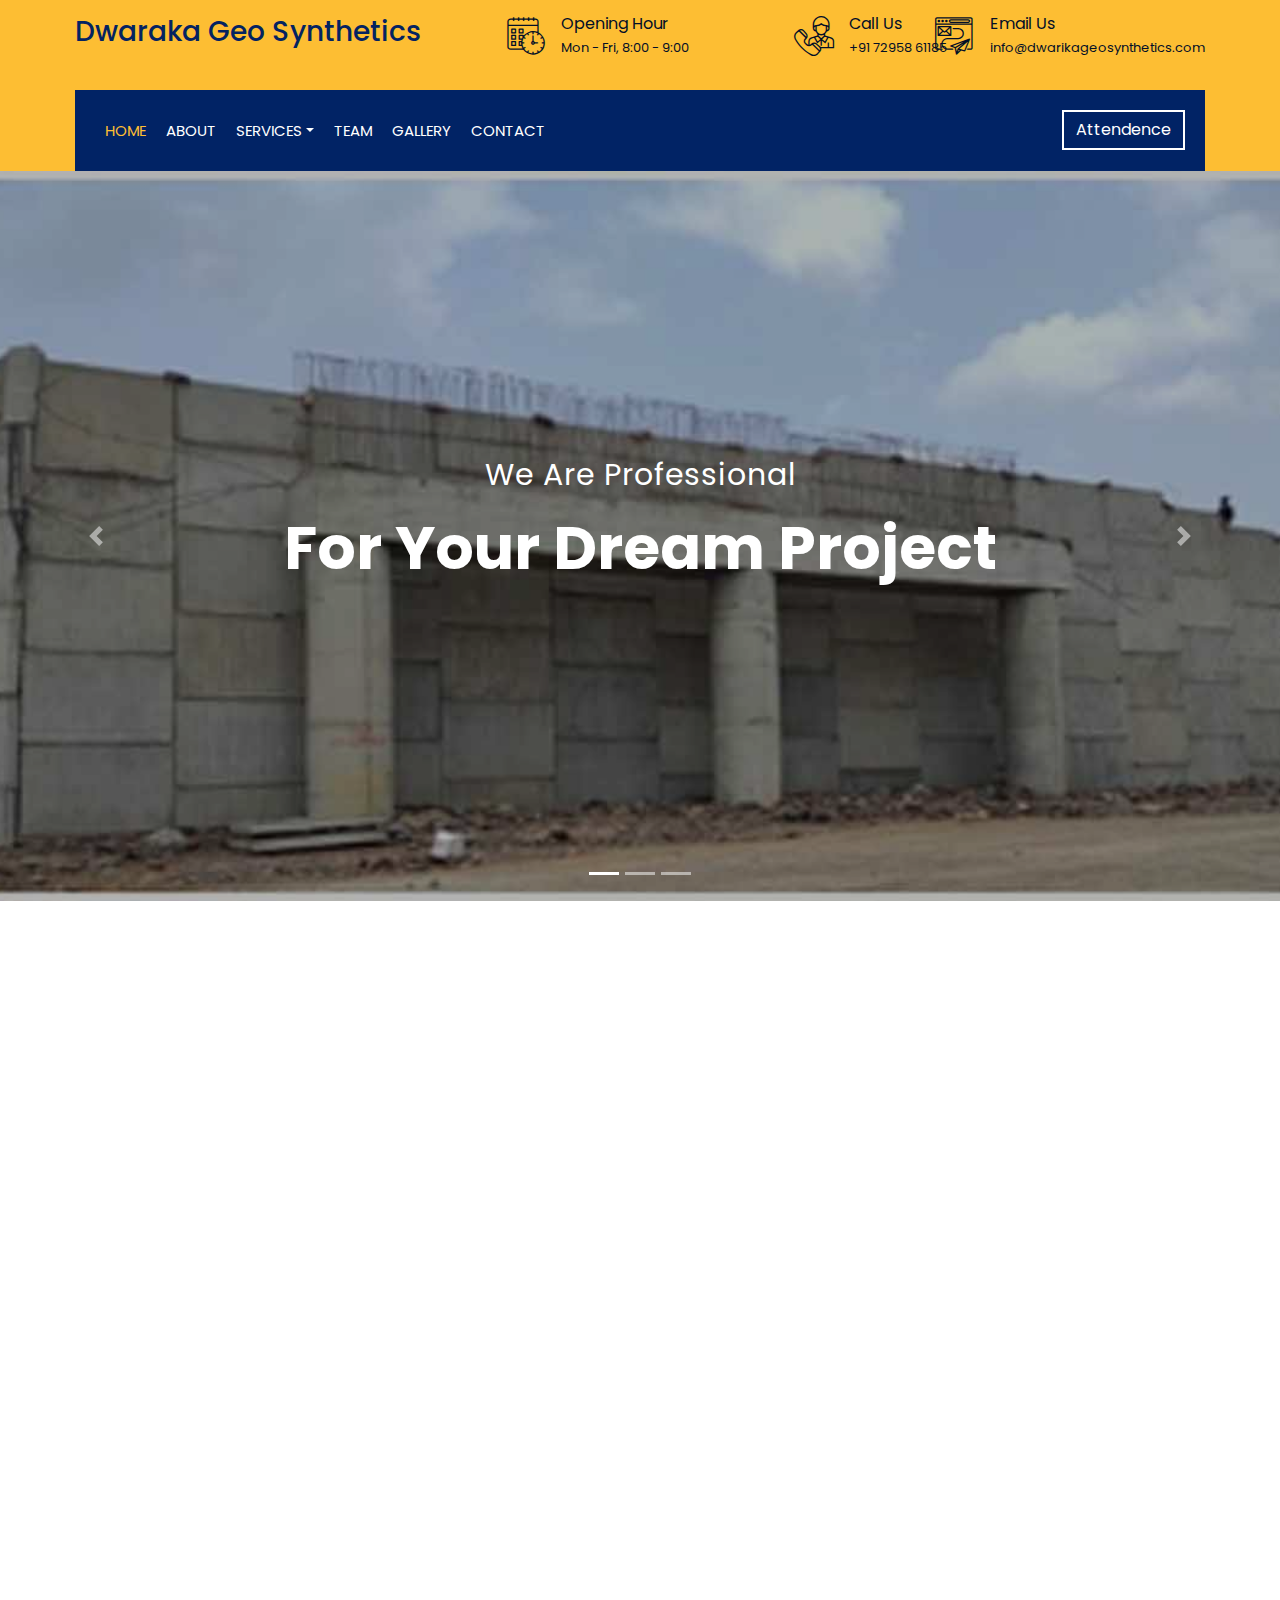
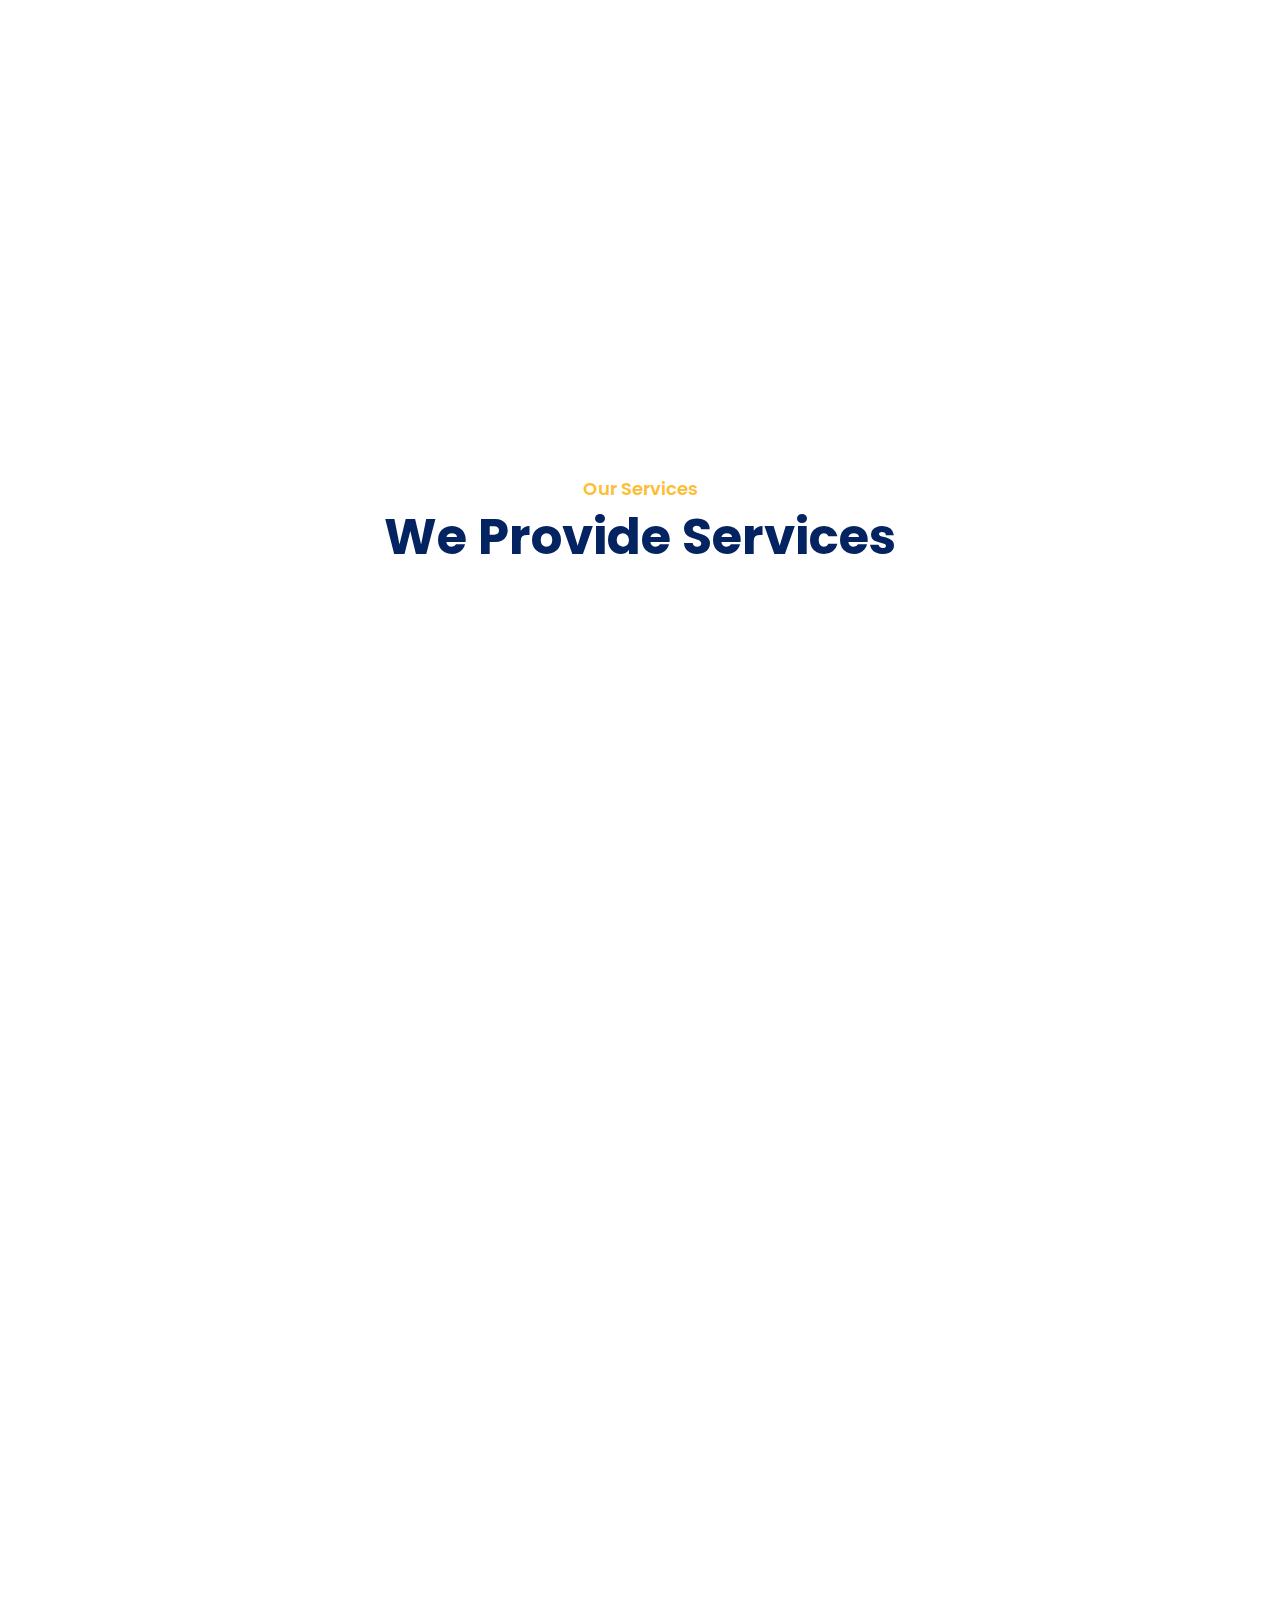
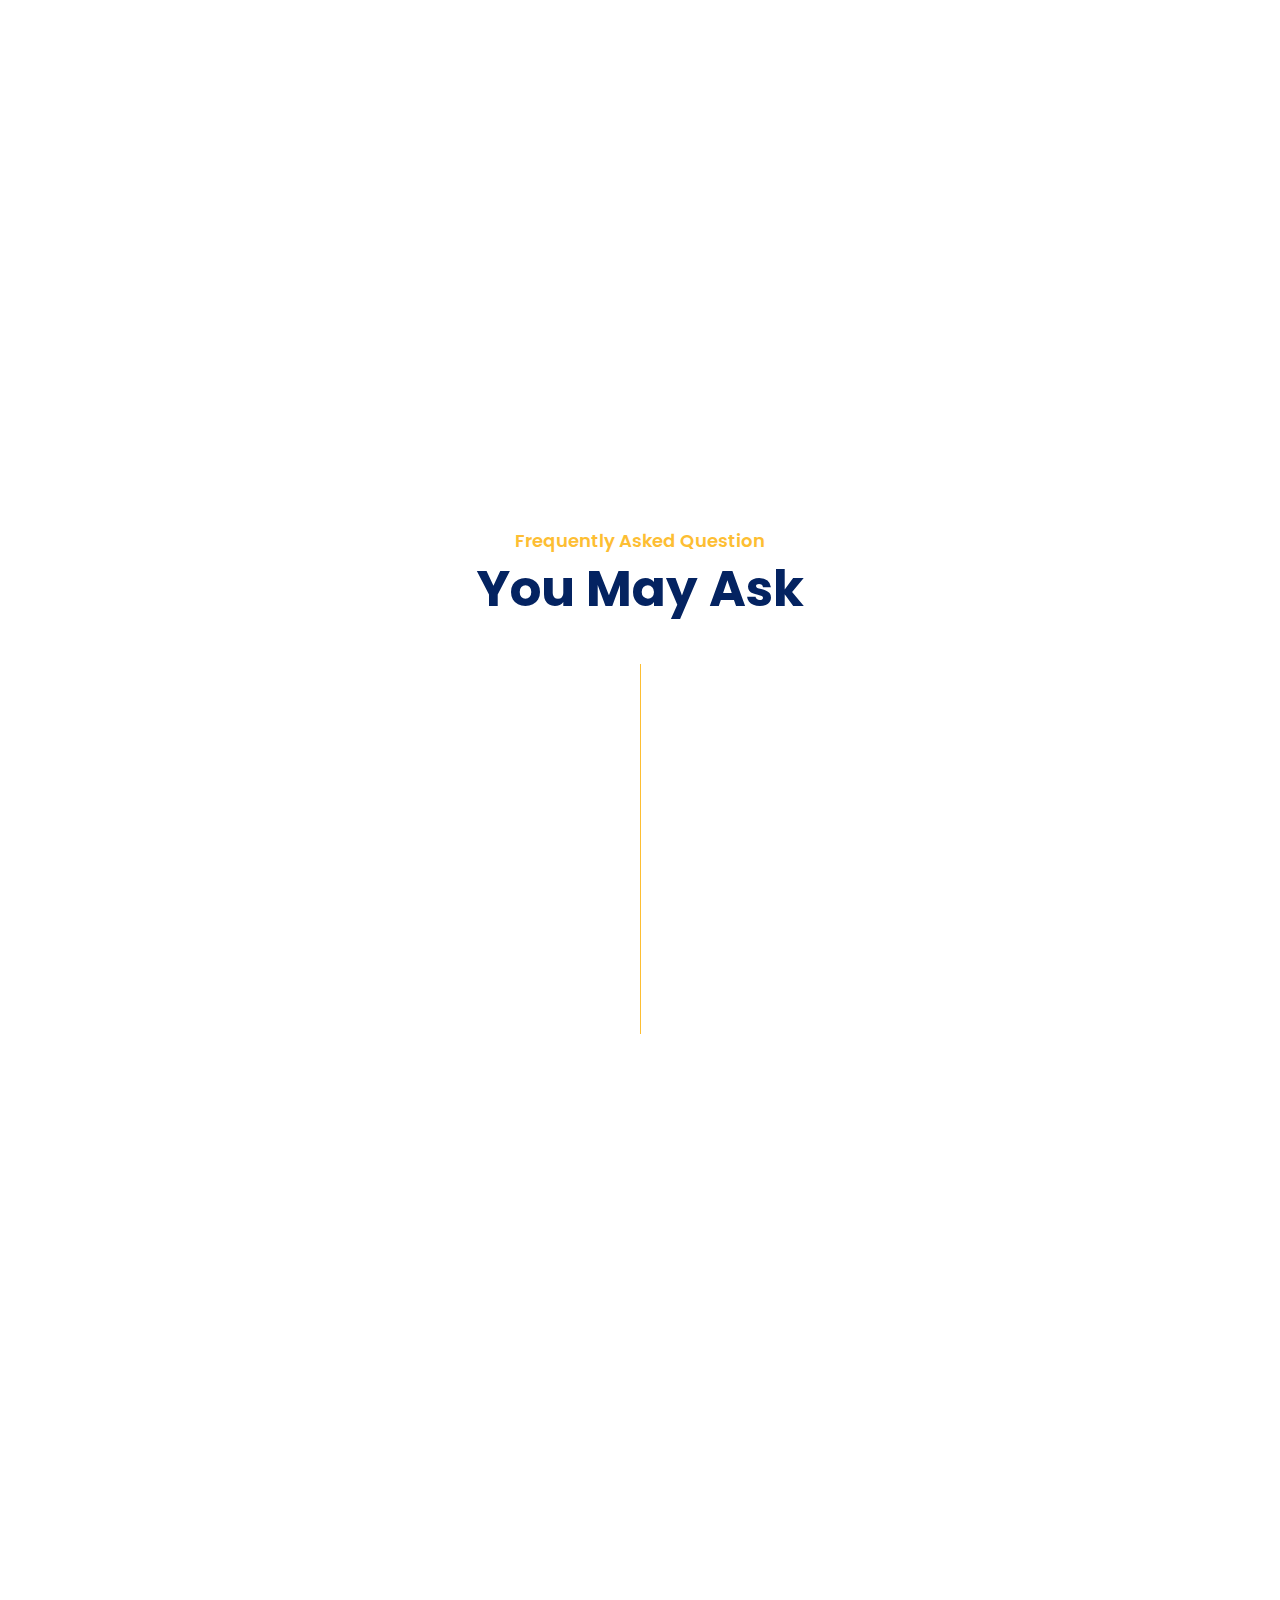
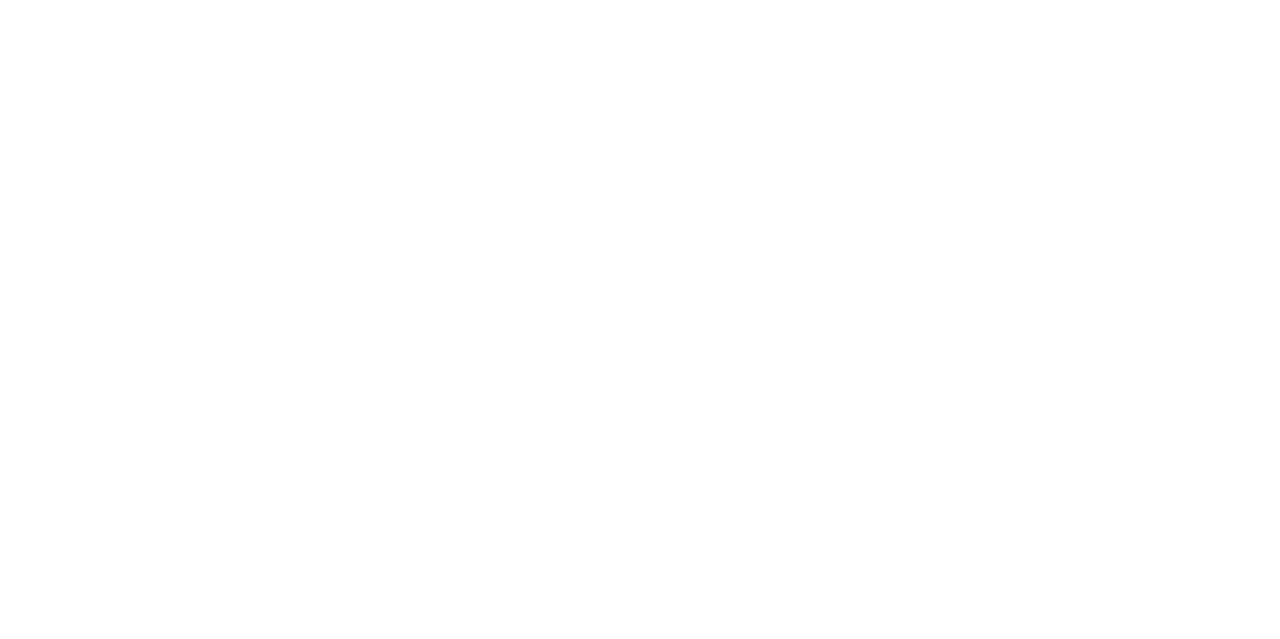
<file: index.html>
<!DOCTYPE html>
<html lang="en">
    <head>
        <meta charset="utf-8">
        <title>Dwaraka Geo Synthetics</title>
        <meta content="width=device-width, initial-scale=1.0" name="viewport">
        <meta content="Construction Company Website Template" name="keywords">
        <meta content="Construction Company Website Template" name="description">

        <!-- Favicon -->
        <link href="img/favicon.ico" rel="icon">

        <!-- Google Font -->
        <link href="https://fonts.googleapis.com/css2?family=Poppins:wght@100;200;300;400;500;600;700;800;900&display=swap" rel="stylesheet">

        <!-- CSS Libraries -->
        <link href="https://stackpath.bootstrapcdn.com/bootstrap/4.4.1/css/bootstrap.min.css" rel="stylesheet">
        <link href="https://cdnjs.cloudflare.com/ajax/libs/font-awesome/5.10.0/css/all.min.css" rel="stylesheet">
        <link href="lib/flaticon/font/flaticon.css" rel="stylesheet"> 
        <link href="lib/animate/animate.min.css" rel="stylesheet">
        <link href="lib/owlcarousel/assets/owl.carousel.min.css" rel="stylesheet">
        <link href="lib/lightbox/css/lightbox.min.css" rel="stylesheet">
        <link href="lib/slick/slick.css" rel="stylesheet">
        <link href="lib/slick/slick-theme.css" rel="stylesheet">

        <!-- Template Stylesheet -->
        <link href="css/style.css" rel="stylesheet">
    </head>

    <body>
        <div class="wrapper">
            <!-- Top Bar Start -->
            <div class="top-bar">
                <div class="container-fluid">
                    <div class="row align-items-center">
                        <div class="col-lg-4 col-md-12">
                            <div class="logo">
                                <a href="index.html">
                                    <h3>Dwaraka Geo Synthetics</h3>
                                    <!-- <img src="img/logo.jpg" alt="Logo"> -->
                                </a>
                            </div>
                        </div>
                        <div class="col-lg-8 col-md-7 d-none d-lg-block">
                            <div class="row">
                                <div class="col-4">
                                    <div class="top-bar-item">
                                        <div class="top-bar-icon">
                                            <i class="flaticon-calendar"></i>
                                        </div>
                                        <div class="top-bar-text">
                                            <h3>Opening Hour</h3>
                                            <p>Mon - Fri, 8:00 - 9:00</p>
                                        </div>
                                    </div>
                                </div>
                                <div class="col-4">
                                    <div class="top-bar-item">
                                        <div class="top-bar-icon">
                                            <i class="flaticon-call"></i>
                                        </div>
                                        <div class="top-bar-text">
                                            <h3>Call Us</h3>
                                            <p>+91 72958 61185</p>
                                        </div>
                                    </div>
                                </div>
                                <div class="col-4">
                                    <div class="top-bar-item">
                                        <div class="top-bar-icon">
                                            <i class="flaticon-send-mail"></i>
                                        </div>
                                        <div class="top-bar-text">
                                            <h3>Email Us</h3>
                                            <p>info@dwarikageosynthetics.com</p>
                                        </div>
                                    </div>
                                </div>
                            </div>
                        </div>
                    </div>
                </div>
            </div>
            <!-- Top Bar End -->

            <!-- Nav Bar Start -->
            <div class="nav-bar">
                <div class="container-fluid">
                    <nav class="navbar navbar-expand-lg bg-dark navbar-dark">
                        <a href="#" class="navbar-brand">MENU</a>
                        <button type="button" class="navbar-toggler" data-toggle="collapse" data-target="#navbarCollapse">
                            <span class="navbar-toggler-icon"></span>
                        </button>

                        <div class="collapse navbar-collapse justify-content-between" id="navbarCollapse">
                            <div class="navbar-nav mr-auto">
                                <a href="index.html" class="nav-item nav-link active">Home</a>
                                <a href="about.html" class="nav-item nav-link">About</a>
                                <div class="nav-item dropdown">
                                    <a href="#" class="nav-link dropdown-toggle" data-toggle="dropdown">Services</a>
                                    <div class="dropdown-menu">
                                        <a href="service.html" class="dropdown-item">Retailing Wall Solutions</a>
                                        <a href="service.html" class="dropdown-item">Erosion control & slope protection</a>
                                        <a href="service.html" class="dropdown-item">Ground improvement solutions</a>
                                        <a href="service.html" class="dropdown-item">Pavment Solutions</a>
                                        <a href="service.html" class="dropdown-item">Rock fall Protection</a>
                                        <a href="service.html" class="dropdown-item">Soil Nailing</a>
                                        <a href="service.html" class="dropdown-item">Landfill</a>
                                        <a href="service.html" class="dropdown-item">Canal Lining</a>
                                    </div>
                                </div>
                                <a href="team.html" class="nav-item nav-link">Team</a>
                                <a href="gallery.html" class="nav-item nav-link">Gallery</a>
                                <a href="contact.html" class="nav-item nav-link">Contact</a>
                            </div>
                            <div class="ml-auto">
                                <a class="btn" href="#">Attendence</a>
                            </div>
                        </div>
                    </nav>
                </div>
            </div>
            <!-- Nav Bar End -->


            <!-- Carousel Start -->
            <div id="carousel" class="carousel slide" data-ride="carousel">
                <ol class="carousel-indicators">
                    <li data-target="#carousel" data-slide-to="0" class="active"></li>
                    <li data-target="#carousel" data-slide-to="1"></li>
                    <li data-target="#carousel" data-slide-to="2"></li>
                </ol>
                <div class="carousel-inner">
                    <div class="carousel-item active">
                        <img src="img/carousel-1.jpg" alt="Carousel Image">
                        <div class="carousel-caption">
                            <p class="animated fadeInRight">We Are Professional</p>
                            <h1 class="animated fadeInLeft">For Your Dream Project</h1>
                             <!--<a class="btn animated fadeInUp" href="https://htmlcodex.com/construction-company-website-template">Get A Quote</a>-->
                        </div>
                    </div>

                    <div class="carousel-item">
                        <img src="img/carousel-2.jpg" alt="Carousel Image">
                        <div class="carousel-caption">
                            <p class="animated fadeInRight">Elevating Communities</p>
                            <h1 class="animated fadeInLeft">Building Legacies</h1>
                            
                        </div>
                    </div>

                    <div class="carousel-item">
                        <img src="img/carousel-3.jpg" alt="Carousel Image">
                        <div class="carousel-caption">
                            <p class="animated fadeInRight">We Are Trusted</p>
                            <h1 class="animated fadeInLeft">For Your Dream Road</h1>
                           
                        </div>
                    </div>
                </div>

                <a class="carousel-control-prev" href="#carousel" role="button" data-slide="prev">
                    <span class="carousel-control-prev-icon" aria-hidden="true"></span>
                    <span class="sr-only">Previous</span>
                </a>
                <a class="carousel-control-next" href="#carousel" role="button" data-slide="next">
                    <span class="carousel-control-next-icon" aria-hidden="true"></span>
                    <span class="sr-only">Next</span>
                </a>
            </div>
            <!-- Carousel End -->


            <!-- Feature Start-->
            <div class="feature wow fadeInUp" data-wow-delay="0.1s">
                <div class="container-fluid">
                    <div class="row align-items-center">
                        <div class="col-lg-4 col-md-12">
                            <div class="feature-item">
                                <div class="feature-icon">
                                    <i class="flaticon-worker"></i>
                                </div>
                                <div class="feature-text">
                                    <h3>Experienced Team</h3>
                                    <p>Our experienced team brings decades of expertise, craftsmanship and timely delivery on every project.</p>
                                </div>
                            </div>
                        </div>
                        <div class="col-lg-4 col-md-12">
                            <div class="feature-item">
                                <div class="feature-icon">
                                    <i class="flaticon-building"></i>
                                </div>
                                <div class="feature-text">
                                    <h3>Quality Work</h3>
                                    <p> From meticulous planning to precise execution, we ensure excellence in every project, building trust and lasting relationships</p>
                                </div>
                            </div>
                        </div>
                        <div class="col-lg-4 col-md-12">
                            <div class="feature-item">
                                <div class="feature-icon">
                                    <i class="flaticon-call"></i>
                                </div>
                                <div class="feature-text">
                                    <h3>24/7 Support</h3>
                                    <p>we're here to address your needs promptly, ensuring seamless communication and project success around the clock.</p>
                                </div>
                            </div>
                        </div>
                    </div>
                </div>
            </div>
            <!-- Feature End-->


            <!-- About Start -->
            <div class="about wow fadeInUp" data-wow-delay="0.1s">
                <div class="container">
                    <div class="row align-items-center">
                        <div class="col-lg-5 col-md-6">
                            <div class="about-img">
                                <img src="img/road.jpeg" alt="Image">
                            </div>
                        </div>
                        <div class="col-lg-7 col-md-6">
                            <div class="section-header text-left">
                                <p>Welcome to Dwaraka Geo Synthetics</p>
                                <h2>25 Years Experience</h2>
                            </div>
                            <div class="about-text">
                                <p>
                                    We have successfully completed 8 years working in the field of infrastructure development and construction. Company is working in infrastructure projects for labour-oriented works which requires specialized skilled labour (like, Casting and Erection of Re wall panel, Crash Barrier, Gabion Work etc.)
                                </p>
                                <p>
                                    D.P.S. Infrastructure And Developers offers a comprehensive range of high quality geosynthetic and geotechnical solutions to India’s civil engineering and construction industry. We provide turnkey solutions for various applications like reinforced soil structures, Gabion, slope protection and stabilization etc.
                                </p>
                                <p>
                                    Seeing the big marketplace & opportunities in work with specialized skilled labour and requirement of professionals to grow the company, now we built a professional team having vast experience andknowledge in their field.
                                </p>
                                <a class="btn" href="about.html">Learn More</a>
                            </div>
                        </div>
                    </div>
                </div>
            </div>
            <!-- About End -->


            <!-- Fact Start -->
            <div class="fact">
                <div class="container-fluid">
                    <div class="row counters">
                        <div class="col-md-6 fact-left wow slideInLeft">
                            <div class="row">
                                <div class="col-6">
                                    <div class="fact-icon">
                                        <i class="flaticon-worker"></i>
                                    </div>
                                    <div class="fact-text">
                                        <h2 data-toggle="counter-up">109</h2>
                                        <p>Expert Workers</p>
                                    </div>
                                </div>
                                <div class="col-6">
                                    <div class="fact-icon">
                                        <i class="flaticon-building"></i>
                                    </div>
                                    <div class="fact-text">
                                        <h2 data-toggle="counter-up">485</h2>
                                        <p>Happy Clients</p>
                                    </div>
                                </div>
                            </div>
                        </div>
                        <div class="col-md-6 fact-right wow slideInRight">
                            <div class="row">
                                <div class="col-6">
                                    <div class="fact-icon">
                                        <i class="flaticon-address"></i>
                                    </div>
                                    <div class="fact-text">
                                        <h2 data-toggle="counter-up">789</h2>
                                        <p>Completed Projects</p>
                                    </div>
                                </div>
                                <div class="col-6">
                                    <div class="fact-icon">
                                        <i class="flaticon-crane"></i>
                                    </div>
                                    <div class="fact-text">
                                        <h2 data-toggle="counter-up">890</h2>
                                        <p>Running Projects</p>
                                    </div>
                                </div>
                            </div>
                        </div>
                    </div>
                </div>
            </div>
            <!-- Fact End -->


            <!-- Service Start -->
            <div class="service">
                <div class="container">
                    <div class="section-header text-center">
                        <p>Our Services</p>
                        <h2>We Provide Services</h2>
                    </div>
                    <div class="row">
                        <div class="col-lg-4 col-md-6 wow fadeInUp" data-wow-delay="0.1s">
                            <div class="service-item">
                                <div class="service-img">
                                    <img src="img/service-1.jpeg" alt="Image">
                                    <div class="service-overlay">
                                        <p>
                                            Transform spaces with our innovative retailing wall solutions. From sleek displays to versatile shelving, our solutions blend functionality with aesthetics, optimizing retail environments for maximum impact and customer engagement.
                                        </p>
                                    </div>
                                </div>
                                <div class="service-text">
                                    <h3>Retailing Wall Solutions</h3>
                                    <a class="btn" href="img/service-1.jpg" data-lightbox="service">+</a>
                                </div>
                            </div>
                        </div>
                        <div class="col-lg-4 col-md-6 wow fadeInUp" data-wow-delay="0.2s">
                            <div class="service-item">
                                <div class="service-img">
                                    <img src="img/service-2.jpeg" alt="Image">
                                    <div class="service-overlay">
                                        <p>
                                            Safeguard landscapes with our erosion control and slope protection solutions. From geotextiles to retaining structures, we offer reliable methods to fortify terrain, ensuring stability and preserving natural beauty.
                                        </p>
                                    </div>
                                </div>
                                <div class="service-text">
                                    <h3>Erosion control & slope protection</h3>
                                    <a class="btn" href="img/service-2.jpg" data-lightbox="service">+</a>
                                </div>
                            </div>
                        </div>
                        <div class="col-lg-4 col-md-6 wow fadeInUp" data-wow-delay="0.3s">
                            <div class="service-item">
                                <div class="service-img">
                                    <img src="img/service-3.jpeg" alt="Image">
                                    <div class="service-overlay">
                                        <p>
                                            Enhance stability and performance with our ground improvement solutions. From soil stabilization to reinforcement techniques, we engineer resilient foundations, ensuring safety and longevity for infrastructure projects of any scale.
                                        </p>
                                    </div>
                                </div>
                                <div class="service-text">
                                    <h3>Ground improvement solutions</h3>
                                    <a class="btn" href="img/service-3.jpeg" data-lightbox="service">+</a>
                                </div>
                            </div>
                        </div>
                        <div class="col-lg-4 col-md-6 wow fadeInUp" data-wow-delay="0.4s">
                            <div class="service-item">
                                <div class="service-img">
                                    <img src="img/service-4.jpeg" alt="Image">
                                    <div class="service-overlay">
                                        <p>
                                            Elevate roads and walkways with our pavement solutions. From durable materials to advanced technologies, we offer tailored solutions for smooth, safe surfaces that withstand the test of time and traffic.
                                        </p>
                                    </div>
                                </div>
                                <div class="service-text">
                                    <h3>Pavment Solutions</h3>
                                    <a class="btn" href="img/service-4.jpg" data-lightbox="service">+</a>
                                </div>
                            </div>
                        </div>
                        <div class="col-lg-4 col-md-6 wow fadeInUp" data-wow-delay="0.5s">
                            <div class="service-item">
                                <div class="service-img">
                                    <img src="img/service-5.jpeg" alt="Image">
                                    <div class="service-overlay">
                                        <p>
                                            Safeguard lives and infrastructure with our rockfall protection solutions. Utilizing advanced engineering and materials, we design and install barriers, nets, and systems to mitigate the risks of rockfall hazards effectively.
                                        </p>
                                    </div>
                                </div>
                                <div class="service-text">
                                    <h3>Rock fall Protection</h3>
                                    <a class="btn" href="img/service-5.jpg" data-lightbox="service">+</a>
                                </div>
                            </div>
                        </div>
                        <div class="col-lg-4 col-md-6 wow fadeInUp" data-wow-delay="0.6s">
                            <div class="service-item">
                                <div class="service-img">
                                    <img src="img/service-6.jpeg" alt="Image">
                                    <div class="service-overlay">
                                        <p>
                                            Secure slopes and excavations with our soil nailing expertise. Through precision drilling and anchoring techniques, we reinforce unstable soil formations, ensuring stability and safety for construction and infrastructure projects
                                        </p>
                                    </div>
                                </div>
                                <div class="service-text">
                                    <h3>Soil Nailing</h3>
                                    <a class="btn" href="img/service-6.jpg" data-lightbox="service">+</a>
                                </div>
                            </div>
                        </div>
                        <div class="row">
                            <div class="col-lg-4 col-md-6 wow fadeInUp" data-wow-delay="0.1s">
                                <div class="service-item">
                                    <div class="service-img">
                                        <img src="img/service-7.jpg" alt="Image">
                                        <div class="service-overlay">
                                            <p>
                                                Manage waste sustainably with our landfill solutions. From site selection to liner systems, we provide comprehensive services for environmentally responsible waste disposal, ensuring compliance and minimal environmental impact.
                                            </p>
                                        </div>
                                    </div>
                                    <div class="service-text">
                                        <h3>Landfill</h3>
                                        <a class="btn" href="img/service-1.jpg" data-lightbox="service">+</a>
                                    </div>
                                </div>
                            </div>
                            <div class="col-lg-4 col-md-6 wow fadeInUp" data-wow-delay="0.2s">
                                <div class="service-item">
                                    <div class="service-img">
                                        <img src="img/service-8.jpeg" alt="Image">
                                        <div class="service-overlay">
                                            <p>
                                                Optimize water conservation and flow efficiency with our canal lining solutions. Through precise engineering and durable materials, we line canals to minimize seepage, reduce water loss, and enhance agricultural productivity.
                                            </p>
                                        </div>
                                    </div>
                                    <div class="service-text">
                                        <h3>Canal Lining</h3>
                                        <a class="btn" href="img/service-2.jpg" data-lightbox="service">+</a>
                                    </div>
                                </div>
                            </div>
                            <div class="col-lg-4 col-md-6 wow fadeInUp" data-wow-delay="0.3s">
                                <div class="service-item">
                                    <div class="service-img">
                                        <img src="img/service-9.jpg" alt="Image">
                                        <div class="service-overlay">
                                            <p>
                                                Ensure seamless project progress with our fixing and support services on construction sites. From equipment maintenance to on-site troubleshooting, our expert team keeps operations running smoothly, minimizing downtime and maximizing efficiency.
                                            </p>
                                        </div>
                                    </div>
                                    <div class="service-text">
                                        <h3>Fixing and Support</h3>
                                        <a class="btn" href="img/service-3.jpg" data-lightbox="service">+</a>
                                    </div>
                                </div>
                            </div>
                        
                    </div>
                </div>
            </div>
            <!-- Service End -->

            <!-- Video Start 
            <div class="video wow fadeIn" data-wow-delay="0.1s">
                <div class="container">
                    <button type="button" class="btn-play" data-toggle="modal" data-src="https://www.youtube.com/embed/DWRcNpR6Kdc" data-target="#videoModal">
                        <span></span>
                    </button>
                </div>
            </div>
            
            <div class="modal fade" id="videoModal" tabindex="-1" role="dialog" aria-labelledby="exampleModalLabel" aria-hidden="true">
                <div class="modal-dialog" role="document">
                    <div class="modal-content">
                        <div class="modal-body">
                            <button type="button" class="close" data-dismiss="modal" aria-label="Close">
                                <span aria-hidden="true">&times;</span>
                            </button>        
                            16:9 aspect ratio
                            <div class="embed-responsive embed-responsive-16by9">
                                <iframe class="embed-responsive-item" src="" id="video"  allowscriptaccess="always" allow="autoplay"></iframe>
                            </div>
                        </div>
                    </div>
                </div>
            </div>
            Video End -->


            <!-- Team Start -->
            <!-- <div class="team">
                <div class="container">
                    <div class="section-header text-center">
                        <p>Our Team</p>
                        <h2>Meet Our Engineer</h2>
                    </div>
                    <div class="row">
                        <div class="col-lg-3 col-md-6 wow fadeInUp" data-wow-delay="0.1s">
                            <div class="team-item">
                                <div class="team-img">
                                    <img src="img/team-1.jpg" alt="Team Image">
                                </div>
                                <div class="team-text">
                                    <h2>Adam Phillips</h2>
                                    <p>CEO & Founder</p>
                                </div>
                                <div class="team-social">
                                    <a class="social-tw" href=""><i class="fab fa-twitter"></i></a>
                                    <a class="social-fb" href=""><i class="fab fa-facebook-f"></i></a>
                                    <a class="social-li" href=""><i class="fab fa-linkedin-in"></i></a>
                                    <a class="social-in" href=""><i class="fab fa-instagram"></i></a>
                                </div>
                            </div>
                        </div>
                        <div class="col-lg-3 col-md-6 wow fadeInUp" data-wow-delay="0.2s">
                            <div class="team-item">
                                <div class="team-img">
                                    <img src="img/team-2.jpg" alt="Team Image">
                                </div>
                                <div class="team-text">
                                    <h2>Dylan Adams</h2>
                                    <p>Civil Engineer</p>
                                </div>
                                <div class="team-social">
                                    <a class="social-tw" href=""><i class="fab fa-twitter"></i></a>
                                    <a class="social-fb" href=""><i class="fab fa-facebook-f"></i></a>
                                    <a class="social-li" href=""><i class="fab fa-linkedin-in"></i></a>
                                    <a class="social-in" href=""><i class="fab fa-instagram"></i></a>
                                </div>
                            </div>
                        </div>
                        <div class="col-lg-3 col-md-6 wow fadeInUp" data-wow-delay="0.3s">
                            <div class="team-item">
                                <div class="team-img">
                                    <img src="img/team-3.jpg" alt="Team Image">
                                </div>
                                <div class="team-text">
                                    <h2>Jhon Doe</h2>
                                    <p>Interior Designer</p>
                                </div>
                                <div class="team-social">
                                    <a class="social-tw" href=""><i class="fab fa-twitter"></i></a>
                                    <a class="social-fb" href=""><i class="fab fa-facebook-f"></i></a>
                                    <a class="social-li" href=""><i class="fab fa-linkedin-in"></i></a>
                                    <a class="social-in" href=""><i class="fab fa-instagram"></i></a>
                                </div>
                            </div>
                        </div>
                        <div class="col-lg-3 col-md-6 wow fadeInUp" data-wow-delay="0.4s">
                            <div class="team-item">
                                <div class="team-img">
                                    <img src="img/team-4.jpg" alt="Team Image">
                                </div>
                                <div class="team-text">
                                    <h2>Josh Dunn</h2>
                                    <p>Painter</p>
                                </div>
                                <div class="team-social">
                                    <a class="social-tw" href=""><i class="fab fa-twitter"></i></a>
                                    <a class="social-fb" href=""><i class="fab fa-facebook-f"></i></a>
                                    <a class="social-li" href=""><i class="fab fa-linkedin-in"></i></a>
                                    <a class="social-in" href=""><i class="fab fa-instagram"></i></a>
                                </div>
                            </div>
                        </div>
                    </div>
                </div>
            </div> -->
            <!-- Team End -->
            

            <!-- FAQs Start -->
            <div class="faqs">
                <div class="container">
                    <div class="section-header text-center">
                        <p>Frequently Asked Question</p>
                        <h2>You May Ask</h2>
                    </div>
                    <div class="row">
                        <div class="col-md-6">
                            <div id="accordion-1">
                                <div class="card wow fadeInLeft" data-wow-delay="0.1s">
                                    <div class="card-header">
                                        <a class="card-link collapsed" data-toggle="collapse" href="#collapseOne">
                                            Lorem ipsum dolor sit amet?
                                        </a>
                                    </div>
                                    <div id="collapseOne" class="collapse" data-parent="#accordion-1">
                                        <div class="card-body">
                                            Lorem ipsum dolor sit amet, consectetur adipiscing elit. Phasellus nec pretium mi. Curabitur facilisis ornare velit non.
                                        </div>
                                    </div>
                                </div>
                                <div class="card wow fadeInLeft" data-wow-delay="0.2s">
                                    <div class="card-header">
                                        <a class="card-link collapsed" data-toggle="collapse" href="#collapseTwo">
                                            Lorem ipsum dolor sit amet?
                                        </a>
                                    </div>
                                    <div id="collapseTwo" class="collapse" data-parent="#accordion-1">
                                        <div class="card-body">
                                            Lorem ipsum dolor sit amet, consectetur adipiscing elit. Phasellus nec pretium mi. Curabitur facilisis ornare velit non.
                                        </div>
                                    </div>
                                </div>
                                <div class="card wow fadeInLeft" data-wow-delay="0.3s">
                                    <div class="card-header">
                                        <a class="card-link collapsed" data-toggle="collapse" href="#collapseThree">
                                            Lorem ipsum dolor sit amet?
                                        </a>
                                    </div>
                                    <div id="collapseThree" class="collapse" data-parent="#accordion-1">
                                        <div class="card-body">
                                            Lorem ipsum dolor sit amet, consectetur adipiscing elit. Phasellus nec pretium mi. Curabitur facilisis ornare velit non.
                                        </div>
                                    </div>
                                </div>
                                <div class="card wow fadeInLeft" data-wow-delay="0.4s">
                                    <div class="card-header">
                                        <a class="card-link collapsed" data-toggle="collapse" href="#collapseFour">
                                            Lorem ipsum dolor sit amet?
                                        </a>
                                    </div>
                                    <div id="collapseFour" class="collapse" data-parent="#accordion-1">
                                        <div class="card-body">
                                            Lorem ipsum dolor sit amet, consectetur adipiscing elit. Phasellus nec pretium mi. Curabitur facilisis ornare velit non.
                                        </div>
                                    </div>
                                </div>
                                <div class="card wow fadeInLeft" data-wow-delay="0.5s">
                                    <div class="card-header">
                                        <a class="card-link collapsed" data-toggle="collapse" href="#collapseFive">
                                            Lorem ipsum dolor sit amet?
                                        </a>
                                    </div>
                                    <div id="collapseFive" class="collapse" data-parent="#accordion-1">
                                        <div class="card-body">
                                            Lorem ipsum dolor sit amet, consectetur adipiscing elit. Phasellus nec pretium mi. Curabitur facilisis ornare velit non.
                                        </div>
                                    </div>
                                </div>
                            </div>
                        </div>
                        <div class="col-md-6">
                            <div id="accordion-2">
                                <div class="card wow fadeInRight" data-wow-delay="0.1s">
                                    <div class="card-header">
                                        <a class="card-link collapsed" data-toggle="collapse" href="#collapseSix">
                                            Lorem ipsum dolor sit amet?
                                        </a>
                                    </div>
                                    <div id="collapseSix" class="collapse" data-parent="#accordion-2">
                                        <div class="card-body">
                                            Lorem ipsum dolor sit amet, consectetur adipiscing elit. Phasellus nec pretium mi. Curabitur facilisis ornare velit non.
                                        </div>
                                    </div>
                                </div>
                                <div class="card wow fadeInRight" data-wow-delay="0.2s">
                                    <div class="card-header">
                                        <a class="card-link collapsed" data-toggle="collapse" href="#collapseSeven">
                                            Lorem ipsum dolor sit amet?
                                        </a>
                                    </div>
                                    <div id="collapseSeven" class="collapse" data-parent="#accordion-2">
                                        <div class="card-body">
                                            Lorem ipsum dolor sit amet, consectetur adipiscing elit. Phasellus nec pretium mi. Curabitur facilisis ornare velit non.
                                        </div>
                                    </div>
                                </div>
                                <div class="card wow fadeInRight" data-wow-delay="0.3s">
                                    <div class="card-header">
                                        <a class="card-link collapsed" data-toggle="collapse" href="#collapseEight">
                                            Lorem ipsum dolor sit amet?
                                        </a>
                                    </div>
                                    <div id="collapseEight" class="collapse" data-parent="#accordion-2">
                                        <div class="card-body">
                                            Lorem ipsum dolor sit amet, consectetur adipiscing elit. Phasellus nec pretium mi. Curabitur facilisis ornare velit non.
                                        </div>
                                    </div>
                                </div>
                                <div class="card wow fadeInRight" data-wow-delay="0.4s">
                                    <div class="card-header">
                                        <a class="card-link collapsed" data-toggle="collapse" href="#collapseNine">
                                            Lorem ipsum dolor sit amet?
                                        </a>
                                    </div>
                                    <div id="collapseNine" class="collapse" data-parent="#accordion-2">
                                        <div class="card-body">
                                            Lorem ipsum dolor sit amet, consectetur adipiscing elit. Phasellus nec pretium mi. Curabitur facilisis ornare velit non.
                                        </div>
                                    </div>
                                </div>
                                <div class="card wow fadeInRight" data-wow-delay="0.5s">
                                    <div class="card-header">
                                        <a class="card-link collapsed" data-toggle="collapse" href="#collapseTen">
                                            Lorem ipsum dolor sit amet?
                                        </a>
                                    </div>
                                    <div id="collapseTen" class="collapse" data-parent="#accordion-2">
                                        <div class="card-body">
                                            Lorem ipsum dolor sit amet, consectetur adipiscing elit. Phasellus nec pretium mi. Curabitur facilisis ornare velit non.
                                        </div>
                                    </div>
                                </div>
                            </div>
                        </div>
                    </div>
                </div>
            </div>
            <!-- FAQs End -->


            <!-- Testimonial Start -->
            <div class="testimonial wow fadeIn" data-wow-delay="0.1s">
                <div class="container">
                    <div class="row">
                        <div class="col-12">
                            <div class="testimonial-slider-nav">
                                <div class="slider-nav"><img src="img/testimonial-1.jpg" alt="Testimonial"></div>
                                <div class="slider-nav"><img src="img/testimonial-2.jpg" alt="Testimonial"></div>
                                <div class="slider-nav"><img src="img/testimonial-3.jpg" alt="Testimonial"></div>
                                <div class="slider-nav"><img src="img/testimonial-4.jpg" alt="Testimonial"></div>
                                <div class="slider-nav"><img src="img/testimonial-1.jpg" alt="Testimonial"></div>
                                <div class="slider-nav"><img src="img/testimonial-2.jpg" alt="Testimonial"></div>
                                <div class="slider-nav"><img src="img/testimonial-3.jpg" alt="Testimonial"></div>
                                <div class="slider-nav"><img src="img/testimonial-4.jpg" alt="Testimonial"></div>
                            </div>
                        </div>
                    </div>
                    <div class="row">
                        <div class="col-12">
                            <div class="testimonial-slider">
                                <div class="slider-item">
                                    <h3>Customer Name</h3>
                                    <h4>profession</h4>
                                    <p>Lorem ipsum dolor sit amet, consectetur adipiscing elit. Phasellus nec pretium mi. Curabitur facilisis ornare velit non vulputate. Aliquam metus tortor, auctor id gravida condimentum, viverra quis sem. Curabitur non nisl nec nisi scelerisque maximus.</p>
                                </div>
                                <div class="slider-item">
                                    <h3>Customer Name</h3>
                                    <h4>profession</h4>
                                    <p>Lorem ipsum dolor sit amet, consectetur adipiscing elit. Phasellus nec pretium mi. Curabitur facilisis ornare velit non vulputate. Aliquam metus tortor, auctor id gravida condimentum, viverra quis sem. Curabitur non nisl nec nisi scelerisque maximus.</p>
                                </div>
                                <div class="slider-item">
                                    <h3>Customer Name</h3>
                                    <h4>profession</h4>
                                    <p>Lorem ipsum dolor sit amet, consectetur adipiscing elit. Phasellus nec pretium mi. Curabitur facilisis ornare velit non vulputate. Aliquam metus tortor, auctor id gravida condimentum, viverra quis sem. Curabitur non nisl nec nisi scelerisque maximus.</p>
                                </div>
                                <div class="slider-item">
                                    <h3>Customer Name</h3>
                                    <h4>profession</h4>
                                    <p>Lorem ipsum dolor sit amet, consectetur adipiscing elit. Phasellus nec pretium mi. Curabitur facilisis ornare velit non vulputate. Aliquam metus tortor, auctor id gravida condimentum, viverra quis sem. Curabitur non nisl nec nisi scelerisque maximus.</p>
                                </div>
                                <div class="slider-item">
                                    <h3>Customer Name</h3>
                                    <h4>profession</h4>
                                    <p>Lorem ipsum dolor sit amet, consectetur adipiscing elit. Phasellus nec pretium mi. Curabitur facilisis ornare velit non vulputate. Aliquam metus tortor, auctor id gravida condimentum, viverra quis sem. Curabitur non nisl nec nisi scelerisque maximus.</p>
                                </div>
                                <div class="slider-item">
                                    <h3>Customer Name</h3>
                                    <h4>profession</h4>
                                    <p>Lorem ipsum dolor sit amet, consectetur adipiscing elit. Phasellus nec pretium mi. Curabitur facilisis ornare velit non vulputate. Aliquam metus tortor, auctor id gravida condimentum, viverra quis sem. Curabitur non nisl nec nisi scelerisque maximus.</p>
                                </div>
                                <div class="slider-item">
                                    <h3>Customer Name</h3>
                                    <h4>profession</h4>
                                    <p>Lorem ipsum dolor sit amet, consectetur adipiscing elit. Phasellus nec pretium mi. Curabitur facilisis ornare velit non vulputate. Aliquam metus tortor, auctor id gravida condimentum, viverra quis sem. Curabitur non nisl nec nisi scelerisque maximus.</p>
                                </div>
                                <div class="slider-item">
                                    <h3>Customer Name</h3>
                                    <h4>profession</h4>
                                    <p>Lorem ipsum dolor sit amet, consectetur adipiscing elit. Phasellus nec pretium mi. Curabitur facilisis ornare velit non vulputate. Aliquam metus tortor, auctor id gravida condimentum, viverra quis sem. Curabitur non nisl nec nisi scelerisque maximus.</p>
                                </div>
                            </div>
                        </div>
                    </div>
                </div>
            </div>
            <!-- Testimonial End -->


            <!-- Blog Start -->
            <!-- <div class="blog">
                <div class="container">
                    <div class="section-header text-center">
                        <p>Latest Blog</p>
                        <h2>Latest From Our Blog</h2>
                    </div>
                    <div class="row">
                        <div class="col-lg-4 col-md-6 wow fadeInUp" data-wow-delay="0.2s">
                            <div class="blog-item">
                                <div class="blog-img">
                                    <img src="img/blog-1.jpg" alt="Image">
                                </div>
                                <div class="blog-title">
                                    <h3>Lorem ipsum dolor sit</h3>
                                    <a class="btn" href="">+</a>
                                </div>
                                <div class="blog-meta">
                                    <p>By<a href="">Admin</a></p>
                                    <p>In<a href="">Construction</a></p>
                                </div>
                                <div class="blog-text">
                                    <p>
                                        Lorem ipsum dolor sit amet elit. Phasellus nec pretium mi. Curabitur facilisis ornare velit non vulputate. Aliquam metus tortor
                                    </p>
                                </div>
                            </div>
                        </div>
                        <div class="col-lg-4 col-md-6 wow fadeInUp">
                            <div class="blog-item">
                                <div class="blog-img">
                                    <img src="img/blog-2.jpg" alt="Image">
                                </div>
                                <div class="blog-title">
                                    <h3>Lorem ipsum dolor sit</h3>
                                    <a class="btn" href="">+</a>
                                </div>
                                <div class="blog-meta">
                                    <p>By<a href="">Admin</a></p>
                                    <p>In<a href="">Construction</a></p>
                                </div>
                                <div class="blog-text">
                                    <p>
                                        Lorem ipsum dolor sit amet elit. Phasellus nec pretium mi. Curabitur facilisis ornare velit non vulputate. Aliquam metus tortor
                                    </p>
                                </div>
                            </div>
                        </div>
                        <div class="col-lg-4 col-md-6 wow fadeInUp" data-wow-delay="0.2s">
                            <div class="blog-item">
                                <div class="blog-img">
                                    <img src="img/blog-3.jpg" alt="Image">
                                </div>
                                <div class="blog-title">
                                    <h3>Lorem ipsum dolor sit</h3>
                                    <a class="btn" href="">+</a>
                                </div>
                                <div class="blog-meta">
                                    <p>By<a href="">Admin</a></p>
                                    <p>In<a href="">Construction</a></p>
                                </div>
                                <div class="blog-text">
                                    <p>
                                        Lorem ipsum dolor sit amet elit. Phasellus nec pretium mi. Curabitur facilisis ornare velit non vulputate. Aliquam metus tortor
                                    </p>
                                </div>
                            </div>
                        </div>
                    </div>
                </div>
            </div> -->
            <!-- Blog End -->


            <!-- Footer Start -->
            <div class="footer wow fadeIn" data-wow-delay="0.3s">
                <div class="container">
                    <div class="row">
                        <div class="col-md-6 col-lg-3">
                            <div class="footer-contact">
                                <h2>Office Contact</h2>
                                <p><i class="fa fa-map-marker-alt"></i>123 Lucknow, U.P., India</p>
                                <p><i class="fa fa-phone-alt"></i>+91 72958 61185</p>
                                <p><i class="fa fa-envelope"></i>info@dwarikageosynthetics.com</p>
                                <div class="footer-social">
                                    <a href=""><i class="fab fa-twitter"></i></a>
                                    <a href=""><i class="fab fa-facebook-f"></i></a>
                                    <a href=""><i class="fab fa-youtube"></i></a>
                                    <a href=""><i class="fab fa-instagram"></i></a>
                                    <a href=""><i class="fab fa-linkedin-in"></i></a>
                                </div>
                            </div>
                        </div>
                        <div class="col-md-6 col-lg-3">
                            <div class="footer-link">
                                <h2>Services Areas</h2>
                                <a href="">Building Construction</a>
                                <a href="">House Renovation</a>
                                <a href="">Architecture Design</a>
                                <a href="">Interior Design</a>
                                <a href="">Painting</a>
                            </div>
                        </div>
                        <div class="col-md-6 col-lg-3">
                            <div class="footer-link">
                                <h2>Useful Pages</h2>
                                <a href="">About Us</a>
                                <a href="">Contact Us</a>
                                <a href="">Our Team</a>
                                <a href="">Projects</a>
                                <a href="">Testimonial</a>
                            </div>
                        </div>
                        <div class="col-md-6 col-lg-3">
                            <div class="newsletter">
                                <h2>Newsletter</h2>
                                <p>
                                    For more information please submit your email address for more information ...
                                </p>
                                <div class="form">
                                    <input class="form-control" placeholder="Email here">
                                    <button class="btn">Submit</button>
                                </div>
                            </div>
                        </div>
                    </div>
                </div>
                <div class="container footer-menu">
                    <div class="f-menu">
                        <a href="">Terms of use</a>
                        <a href="">Privacy policy</a>
                        <a href="">Cookies</a>
                        <a href="">Help</a>
                        <a href="">FQAs</a>
                    </div>
                </div>
                <div class="container copyright">
                    <div class="row">
                        <div class="col-md-6">
                            <p>&copy; <a href="#">Dwarika geo Synthetics</a>, All Right Reserved.</p>
                        </div>
                        <div class="col-md-6">
                            <p>Designed & Developed By <a href="#">YCA</a></p>
                        </div>
                    </div>
                </div>
            </div>
            <!-- Footer End -->

            <a href="#" class="back-to-top"><i class="fa fa-chevron-up"></i></a>
        </div>

        <!-- JavaScript Libraries -->
        <script src="https://code.jquery.com/jquery-3.4.1.min.js"></script>
        <script src="https://stackpath.bootstrapcdn.com/bootstrap/4.4.1/js/bootstrap.bundle.min.js"></script>
        <script src="lib/easing/easing.min.js"></script>
        <script src="lib/wow/wow.min.js"></script>
        <script src="lib/owlcarousel/owl.carousel.min.js"></script>
        <script src="lib/isotope/isotope.pkgd.min.js"></script>
        <script src="lib/lightbox/js/lightbox.min.js"></script>
        <script src="lib/waypoints/waypoints.min.js"></script>
        <script src="lib/counterup/counterup.min.js"></script>
        <script src="lib/slick/slick.min.js"></script>

        <!-- Template Javascript -->
        <script src="js/main.js"></script>
    </body>
</html>
</file>
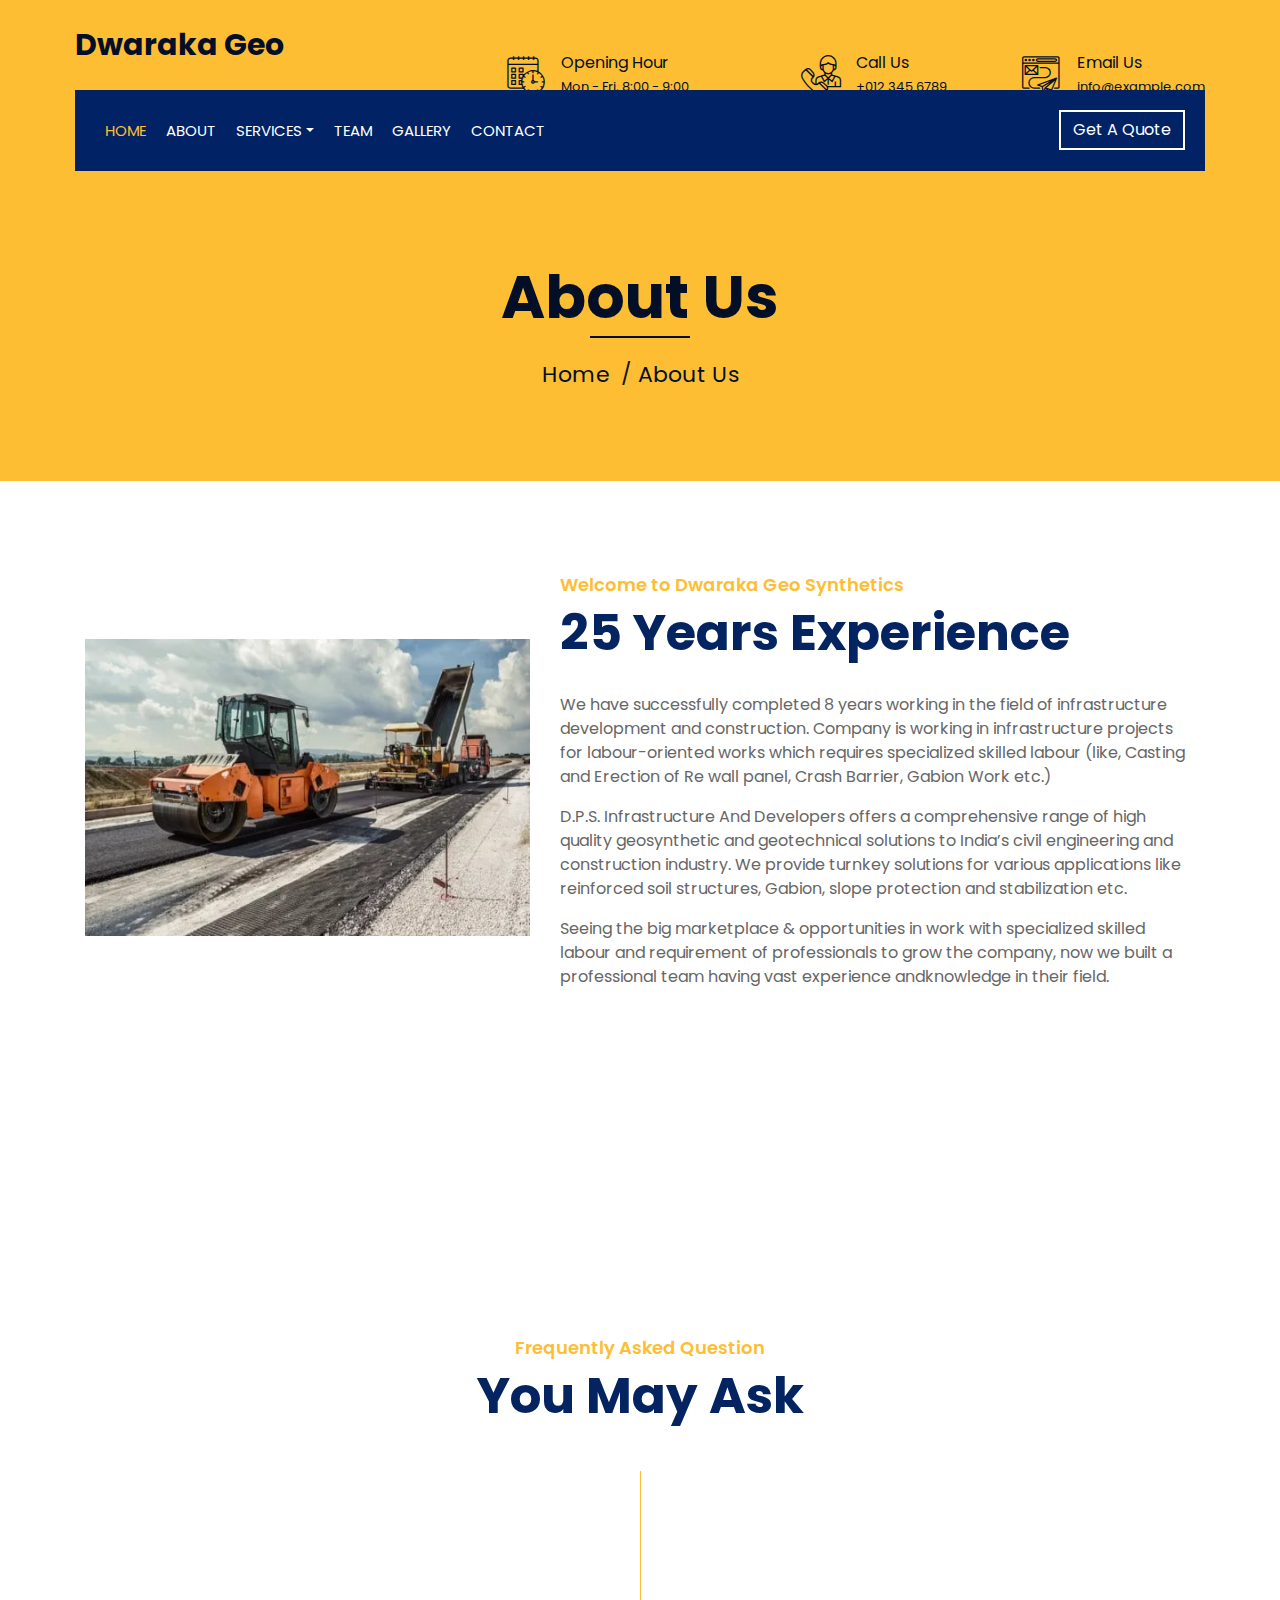
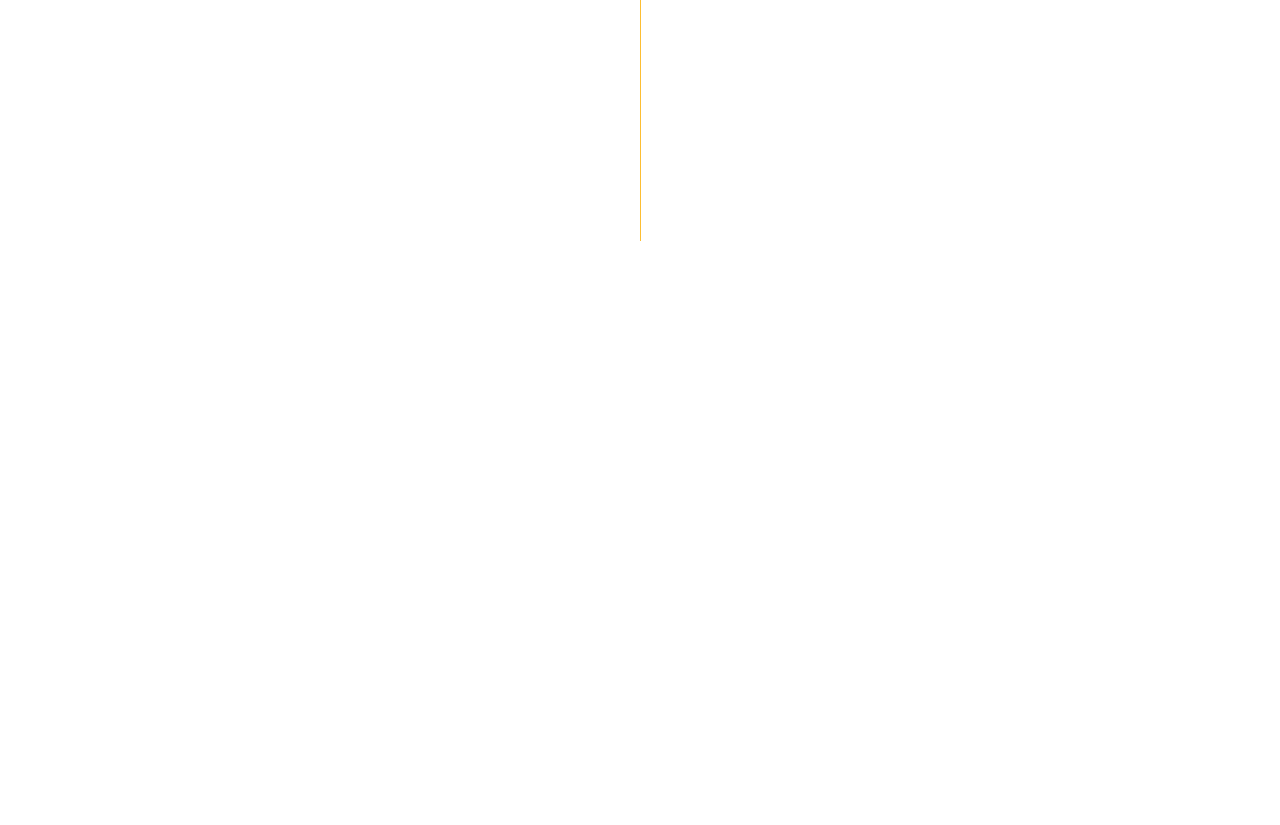
<file: about.html>
<!DOCTYPE html>
<html lang="en">
    <head>
        <meta charset="utf-8">
        <title>Dwaraka Geo Synthetics</title>
        <meta content="width=device-width, initial-scale=1.0" name="viewport">
        <meta content="Construction Company Website Template" name="keywords">
        <meta content="Construction Company Website Template" name="description">

        <!-- Favicon -->
        <link href="img/favicon.ico" rel="icon">

        <!-- Google Font -->
        <link href="https://fonts.googleapis.com/css2?family=Poppins:wght@100;200;300;400;500;600;700;800;900&display=swap" rel="stylesheet">

        <!-- CSS Libraries -->
        <link href="https://stackpath.bootstrapcdn.com/bootstrap/4.4.1/css/bootstrap.min.css" rel="stylesheet">
        <link href="https://cdnjs.cloudflare.com/ajax/libs/font-awesome/5.10.0/css/all.min.css" rel="stylesheet">
        <link href="lib/flaticon/font/flaticon.css" rel="stylesheet"> 
        <link href="lib/animate/animate.min.css" rel="stylesheet">
        <link href="lib/owlcarousel/assets/owl.carousel.min.css" rel="stylesheet">
        <link href="lib/lightbox/css/lightbox.min.css" rel="stylesheet">
        <link href="lib/slick/slick.css" rel="stylesheet">
        <link href="lib/slick/slick-theme.css" rel="stylesheet">

        <!-- Template Stylesheet -->
        <link href="css/style.css" rel="stylesheet">
    </head>

    <body>
        <div class="wrapper">
            <!-- Top Bar Start -->
            <div class="top-bar">
                <div class="container-fluid">
                    <div class="row align-items-center">
                        <div class="col-lg-4 col-md-12">
                            <div class="logo">
                                <a href="index.html">
                                    <h1>Dwaraka Geo Synthetics</h1>
                                    <!-- <img src="img/logo.jpg" alt="Logo"> -->
                                </a>
                            </div>
                        </div>
                        <div class="col-lg-8 col-md-7 d-none d-lg-block">
                            <div class="row">
                                <div class="col-4">
                                    <div class="top-bar-item">
                                        <div class="top-bar-icon">
                                            <i class="flaticon-calendar"></i>
                                        </div>
                                        <div class="top-bar-text">
                                            <h3>Opening Hour</h3>
                                            <p>Mon - Fri, 8:00 - 9:00</p>
                                        </div>
                                    </div>
                                </div>
                                <div class="col-4">
                                    <div class="top-bar-item">
                                        <div class="top-bar-icon">
                                            <i class="flaticon-call"></i>
                                        </div>
                                        <div class="top-bar-text">
                                            <h3>Call Us</h3>
                                            <p>+012 345 6789</p>
                                        </div>
                                    </div>
                                </div>
                                <div class="col-4">
                                    <div class="top-bar-item">
                                        <div class="top-bar-icon">
                                            <i class="flaticon-send-mail"></i>
                                        </div>
                                        <div class="top-bar-text">
                                            <h3>Email Us</h3>
                                            <p>info@example.com</p>
                                        </div>
                                    </div>
                                </div>
                            </div>
                        </div>
                    </div>
                </div>
            </div>
            <!-- Top Bar End -->

            <!-- Nav Bar Start -->
            <div class="nav-bar">
                <div class="container-fluid">
                    <nav class="navbar navbar-expand-lg bg-dark navbar-dark">
                        <a href="#" class="navbar-brand">MENU</a>
                        <button type="button" class="navbar-toggler" data-toggle="collapse" data-target="#navbarCollapse">
                            <span class="navbar-toggler-icon"></span>
                        </button>

                        <div class="collapse navbar-collapse justify-content-between" id="navbarCollapse">
                            <div class="navbar-nav mr-auto">
                                <a href="index.html" class="nav-item nav-link active">Home</a>
                                <a href="about.html" class="nav-item nav-link">About</a>
                                <div class="nav-item dropdown">
                                    <a href="#" class="nav-link dropdown-toggle" data-toggle="dropdown">Services</a>
                                    <div class="dropdown-menu">
                                        <a href="service.html" class="dropdown-item">Retailing Wall Solutions</a>
                                        <a href="service.html" class="dropdown-item">Erosion control & slope protection</a>
                                        <a href="service.html" class="dropdown-item">Ground improvement solutions</a>
                                        <a href="service.html" class="dropdown-item">Pavment Solutions</a>
                                        <a href="service.html" class="dropdown-item">Rock fall Protection</a>
                                        <a href="service.html" class="dropdown-item">Soil Nailing</a>
                                        <a href="service.html" class="dropdown-item">Landfill</a>
                                        <a href="service.html" class="dropdown-item">Canal Lining</a>
                                    </div>
                                </div>
                                <a href="team.html" class="nav-item nav-link">Team</a>
                                <a href="gallery.html" class="nav-item nav-link">Gallery</a>
                                <a href="contact.html" class="nav-item nav-link">Contact</a>
                            </div>
                            <div class="ml-auto">
                                <a class="btn" href="#">Get A Quote</a>
                            </div>
                        </div>
                    </nav>
                </div>
            </div>
            <!-- Nav Bar End -->
            
            
            <!-- Page Header Start -->
            <div class="page-header">
                <div class="container">
                    <div class="row">
                        <div class="col-12">
                            <h2>About Us</h2>
                        </div>
                        <div class="col-12">
                            <a href="index.html">Home</a>
                            <a href="about.html">About Us</a>
                        </div>
                    </div>
                </div>
            </div>
            <!-- Page Header End -->


            <!-- About Start -->
            <div class="about wow fadeInUp" data-wow-delay="0.1s">
                <div class="container">
                    <div class="row align-items-center">
                        <div class="col-lg-5 col-md-6">
                            <div class="about-img">
                                <img src="img/road.jpeg" alt="Image">
                            </div>
                        </div>
                        <div class="col-lg-7 col-md-6">
                            <div class="section-header text-left">
                                <p>Welcome to Dwaraka Geo Synthetics</p>
                                <h2>25 Years Experience</h2>
                            </div>
                            <div class="about-text">
                                <p>
                                    We have successfully completed 8 years working in the field of infrastructure development and construction. Company is working in infrastructure projects for labour-oriented works which requires specialized skilled labour (like, Casting and Erection of Re wall panel, Crash Barrier, Gabion Work etc.)
                                </p>
                                <p>
                                    D.P.S. Infrastructure And Developers offers a comprehensive range of high quality geosynthetic and geotechnical solutions to India’s civil engineering and construction industry. We provide turnkey solutions for various applications like reinforced soil structures, Gabion, slope protection and stabilization etc.
                                </p>
                                <p>
                                    Seeing the big marketplace & opportunities in work with specialized skilled labour and requirement of professionals to grow the company, now we built a professional team having vast experience andknowledge in their field.
                                </p>
                                <!-- <a class="btn" href="">Learn More</a> -->
                            </div>
                        </div>
                    </div>
                </div>
            </div>
            <!-- About End -->
            
            
            <!-- Fact Start -->
            <div class="fact">
                <div class="container-fluid">
                    <div class="row counters">
                        <div class="col-md-6 fact-left wow slideInLeft">
                            <div class="row">
                                <div class="col-6">
                                    <div class="fact-icon">
                                        <i class="flaticon-worker"></i>
                                    </div>
                                    <div class="fact-text">
                                        <h2 data-toggle="counter-up">109</h2>
                                        <p>Expert Workers</p>
                                    </div>
                                </div>
                                <div class="col-6">
                                    <div class="fact-icon">
                                        <i class="flaticon-building"></i>
                                    </div>
                                    <div class="fact-text">
                                        <h2 data-toggle="counter-up">485</h2>
                                        <p>Happy Clients</p>
                                    </div>
                                </div>
                            </div>
                        </div>
                        <div class="col-md-6 fact-right wow slideInRight">
                            <div class="row">
                                <div class="col-6">
                                    <div class="fact-icon">
                                        <i class="flaticon-address"></i>
                                    </div>
                                    <div class="fact-text">
                                        <h2 data-toggle="counter-up">789</h2>
                                        <p>Completed Projects</p>
                                    </div>
                                </div>
                                <div class="col-6">
                                    <div class="fact-icon">
                                        <i class="flaticon-crane"></i>
                                    </div>
                                    <div class="fact-text">
                                        <h2 data-toggle="counter-up">890</h2>
                                        <p>Running Projects</p>
                                    </div>
                                </div>
                            </div>
                        </div>
                    </div>
                </div>
            </div>
            <!-- Fact End -->
            
            
            <!-- FAQs Start -->
            <div class="faqs">
                <div class="container">
                    <div class="section-header text-center">
                        <p>Frequently Asked Question</p>
                        <h2>You May Ask</h2>
                    </div>
                    <div class="row">
                        <div class="col-md-6">
                            <div id="accordion-1">
                                <div class="card wow fadeInLeft" data-wow-delay="0.1s">
                                    <div class="card-header">
                                        <a class="card-link collapsed" data-toggle="collapse" href="#collapseOne">
                                            Lorem ipsum dolor sit amet?
                                        </a>
                                    </div>
                                    <div id="collapseOne" class="collapse" data-parent="#accordion-1">
                                        <div class="card-body">
                                            Lorem ipsum dolor sit amet, consectetur adipiscing elit. Phasellus nec pretium mi. Curabitur facilisis ornare velit non.
                                        </div>
                                    </div>
                                </div>
                                <div class="card wow fadeInLeft" data-wow-delay="0.2s">
                                    <div class="card-header">
                                        <a class="card-link collapsed" data-toggle="collapse" href="#collapseTwo">
                                            Lorem ipsum dolor sit amet?
                                        </a>
                                    </div>
                                    <div id="collapseTwo" class="collapse" data-parent="#accordion-1">
                                        <div class="card-body">
                                            Lorem ipsum dolor sit amet, consectetur adipiscing elit. Phasellus nec pretium mi. Curabitur facilisis ornare velit non.
                                        </div>
                                    </div>
                                </div>
                                <div class="card wow fadeInLeft" data-wow-delay="0.3s">
                                    <div class="card-header">
                                        <a class="card-link collapsed" data-toggle="collapse" href="#collapseThree">
                                            Lorem ipsum dolor sit amet?
                                        </a>
                                    </div>
                                    <div id="collapseThree" class="collapse" data-parent="#accordion-1">
                                        <div class="card-body">
                                            Lorem ipsum dolor sit amet, consectetur adipiscing elit. Phasellus nec pretium mi. Curabitur facilisis ornare velit non.
                                        </div>
                                    </div>
                                </div>
                                <div class="card wow fadeInLeft" data-wow-delay="0.4s">
                                    <div class="card-header">
                                        <a class="card-link collapsed" data-toggle="collapse" href="#collapseFour">
                                            Lorem ipsum dolor sit amet?
                                        </a>
                                    </div>
                                    <div id="collapseFour" class="collapse" data-parent="#accordion-1">
                                        <div class="card-body">
                                            Lorem ipsum dolor sit amet, consectetur adipiscing elit. Phasellus nec pretium mi. Curabitur facilisis ornare velit non.
                                        </div>
                                    </div>
                                </div>
                                <div class="card wow fadeInLeft" data-wow-delay="0.5s">
                                    <div class="card-header">
                                        <a class="card-link collapsed" data-toggle="collapse" href="#collapseFive">
                                            Lorem ipsum dolor sit amet?
                                        </a>
                                    </div>
                                    <div id="collapseFive" class="collapse" data-parent="#accordion-1">
                                        <div class="card-body">
                                            Lorem ipsum dolor sit amet, consectetur adipiscing elit. Phasellus nec pretium mi. Curabitur facilisis ornare velit non.
                                        </div>
                                    </div>
                                </div>
                            </div>
                        </div>
                        <div class="col-md-6">
                            <div id="accordion-2">
                                <div class="card wow fadeInRight" data-wow-delay="0.1s">
                                    <div class="card-header">
                                        <a class="card-link collapsed" data-toggle="collapse" href="#collapseSix">
                                            Lorem ipsum dolor sit amet?
                                        </a>
                                    </div>
                                    <div id="collapseSix" class="collapse" data-parent="#accordion-2">
                                        <div class="card-body">
                                            Lorem ipsum dolor sit amet, consectetur adipiscing elit. Phasellus nec pretium mi. Curabitur facilisis ornare velit non.
                                        </div>
                                    </div>
                                </div>
                                <div class="card wow fadeInRight" data-wow-delay="0.2s">
                                    <div class="card-header">
                                        <a class="card-link collapsed" data-toggle="collapse" href="#collapseSeven">
                                            Lorem ipsum dolor sit amet?
                                        </a>
                                    </div>
                                    <div id="collapseSeven" class="collapse" data-parent="#accordion-2">
                                        <div class="card-body">
                                            Lorem ipsum dolor sit amet, consectetur adipiscing elit. Phasellus nec pretium mi. Curabitur facilisis ornare velit non.
                                        </div>
                                    </div>
                                </div>
                                <div class="card wow fadeInRight" data-wow-delay="0.3s">
                                    <div class="card-header">
                                        <a class="card-link collapsed" data-toggle="collapse" href="#collapseEight">
                                            Lorem ipsum dolor sit amet?
                                        </a>
                                    </div>
                                    <div id="collapseEight" class="collapse" data-parent="#accordion-2">
                                        <div class="card-body">
                                            Lorem ipsum dolor sit amet, consectetur adipiscing elit. Phasellus nec pretium mi. Curabitur facilisis ornare velit non.
                                        </div>
                                    </div>
                                </div>
                                <div class="card wow fadeInRight" data-wow-delay="0.4s">
                                    <div class="card-header">
                                        <a class="card-link collapsed" data-toggle="collapse" href="#collapseNine">
                                            Lorem ipsum dolor sit amet?
                                        </a>
                                    </div>
                                    <div id="collapseNine" class="collapse" data-parent="#accordion-2">
                                        <div class="card-body">
                                            Lorem ipsum dolor sit amet, consectetur adipiscing elit. Phasellus nec pretium mi. Curabitur facilisis ornare velit non.
                                        </div>
                                    </div>
                                </div>
                                <div class="card wow fadeInRight" data-wow-delay="0.5s">
                                    <div class="card-header">
                                        <a class="card-link collapsed" data-toggle="collapse" href="#collapseTen">
                                            Lorem ipsum dolor sit amet?
                                        </a>
                                    </div>
                                    <div id="collapseTen" class="collapse" data-parent="#accordion-2">
                                        <div class="card-body">
                                            Lorem ipsum dolor sit amet, consectetur adipiscing elit. Phasellus nec pretium mi. Curabitur facilisis ornare velit non.
                                        </div>
                                    </div>
                                </div>
                            </div>
                        </div>
                    </div>
                </div>
            </div>
            <!-- FAQs End -->


            <!-- Footer Start -->
            <div class="footer wow fadeIn" data-wow-delay="0.3s">
                <div class="container">
                    <div class="row">
                        <div class="col-md-6 col-lg-3">
                            <div class="footer-contact">
                                <h2>Office Contact</h2>
                                <p><i class="fa fa-map-marker-alt"></i>123 Street, New York, USA</p>
                                <p><i class="fa fa-phone-alt"></i>+012 345 67890</p>
                                <p><i class="fa fa-envelope"></i>info@example.com</p>
                                <div class="footer-social">
                                    <a href=""><i class="fab fa-twitter"></i></a>
                                    <a href=""><i class="fab fa-facebook-f"></i></a>
                                    <a href=""><i class="fab fa-youtube"></i></a>
                                    <a href=""><i class="fab fa-instagram"></i></a>
                                    <a href=""><i class="fab fa-linkedin-in"></i></a>
                                </div>
                            </div>
                        </div>
                        <div class="col-md-6 col-lg-3">
                            <div class="footer-link">
                                <h2>Services Areas</h2>
                                <a href="">Building Construction</a>
                                <a href="">House Renovation</a>
                                <a href="">Architecture Design</a>
                                <a href="">Interior Design</a>
                                <a href="">Painting</a>
                            </div>
                        </div>
                        <div class="col-md-6 col-lg-3">
                            <div class="footer-link">
                                <h2>Useful Pages</h2>
                                <a href="">About Us</a>
                                <a href="">Contact Us</a>
                                <a href="">Our Team</a>
                                <a href="">Projects</a>
                                <a href="">Testimonial</a>
                            </div>
                        </div>
                        <div class="col-md-6 col-lg-3">
                            <div class="newsletter">
                                <h2>Newsletter</h2>
                                <p>
                                    Lorem ipsum dolor sit amet elit. Phasellus nec pretium mi. Curabitur facilisis ornare velit non vulpu
                                </p>
                                <div class="form">
                                    <input class="form-control" placeholder="Email here">
                                    <button class="btn">Submit</button>
                                </div>
                            </div>
                        </div>
                    </div>
                </div>
                <div class="container footer-menu">
                    <div class="f-menu">
                        <a href="">Terms of use</a>
                        <a href="">Privacy policy</a>
                        <a href="">Cookies</a>
                        <a href="">Help</a>
                        <a href="">FQAs</a>
                    </div>
                </div>
                <div class="container copyright">
                    <div class="row">
                        <div class="col-md-6">
                            <p>&copy; <a href="#">Your Site Name</a>, All Right Reserved.</p>
                        </div>
                        <div class="col-md-6">
                            <p>Designed By <a href="https://htmlcodex.com">HTML Codex</a></p>
                        </div>
                    </div>
                </div>
            </div>
            <!-- Footer End -->

            <a href="#" class="back-to-top"><i class="fa fa-chevron-up"></i></a>
        </div>

        <!-- JavaScript Libraries -->
        <script src="https://code.jquery.com/jquery-3.4.1.min.js"></script>
        <script src="https://stackpath.bootstrapcdn.com/bootstrap/4.4.1/js/bootstrap.bundle.min.js"></script>
        <script src="lib/easing/easing.min.js"></script>
        <script src="lib/wow/wow.min.js"></script>
        <script src="lib/owlcarousel/owl.carousel.min.js"></script>
        <script src="lib/isotope/isotope.pkgd.min.js"></script>
        <script src="lib/lightbox/js/lightbox.min.js"></script>
        <script src="lib/waypoints/waypoints.min.js"></script>
        <script src="lib/counterup/counterup.min.js"></script>
        <script src="lib/slick/slick.min.js"></script>

        <!-- Template Javascript -->
        <script src="js/main.js"></script>
    </body>
</html>
</file>
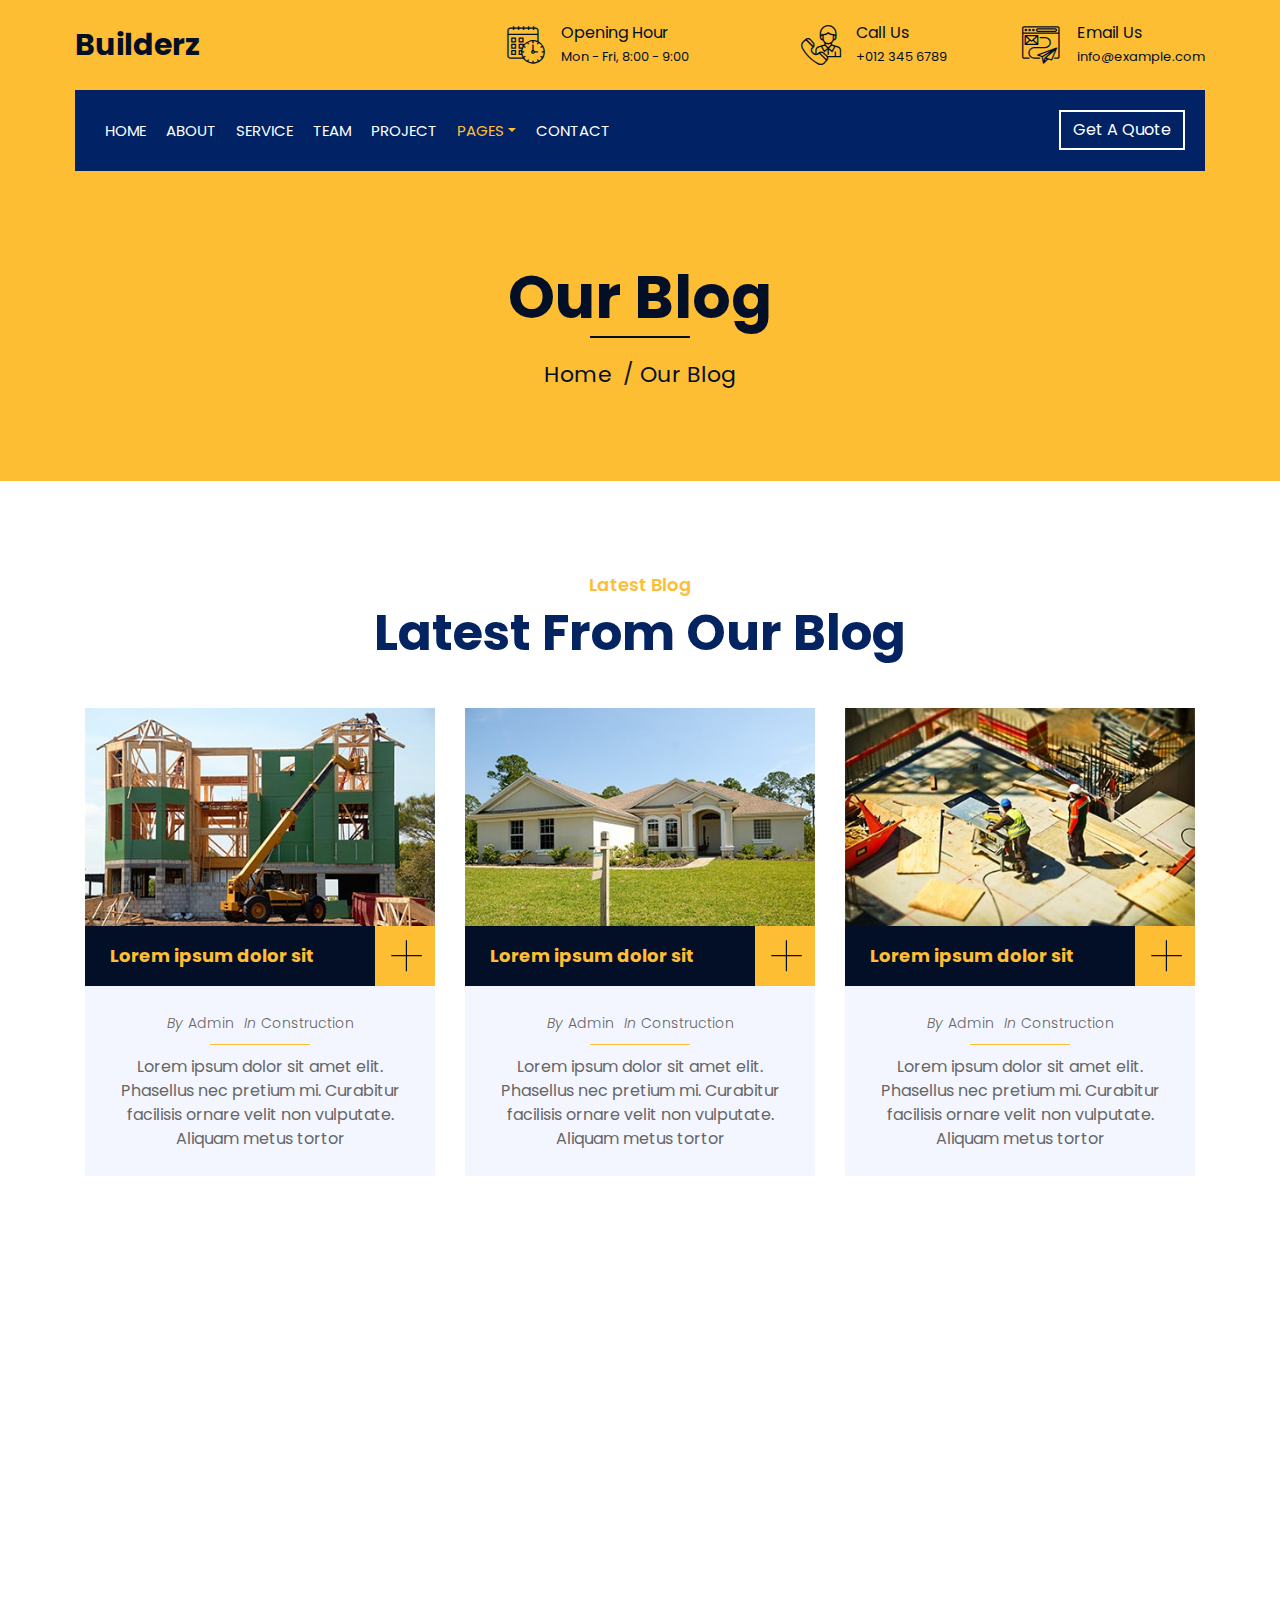
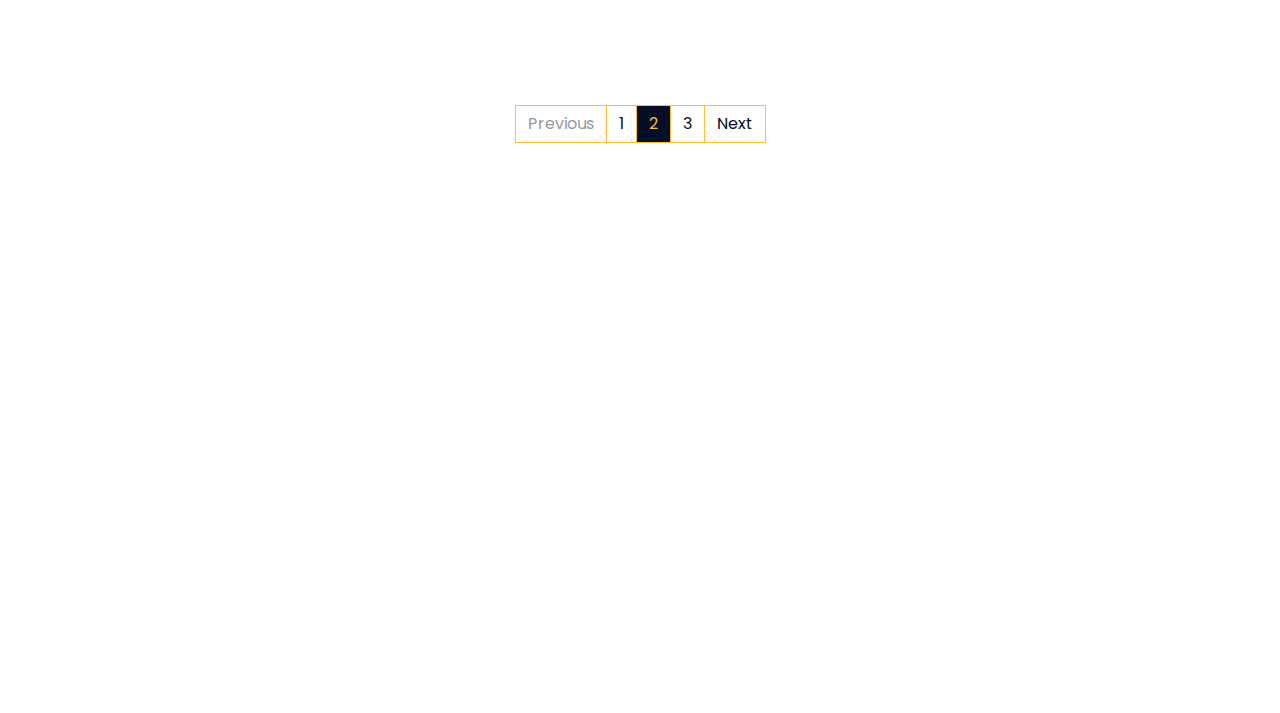
<file: blog.html>
<!DOCTYPE html>
<html lang="en">
    <head>
        <meta charset="utf-8">
        <title>Builderz - Construction Company Website Template</title>
        <meta content="width=device-width, initial-scale=1.0" name="viewport">
        <meta content="Construction Company Website Template" name="keywords">
        <meta content="Construction Company Website Template" name="description">

        <!-- Favicon -->
        <link href="img/favicon.ico" rel="icon">

        <!-- Google Font -->
        <link href="https://fonts.googleapis.com/css2?family=Poppins:wght@100;200;300;400;500;600;700;800;900&display=swap" rel="stylesheet">

        <!-- CSS Libraries -->
        <link href="https://stackpath.bootstrapcdn.com/bootstrap/4.4.1/css/bootstrap.min.css" rel="stylesheet">
        <link href="https://cdnjs.cloudflare.com/ajax/libs/font-awesome/5.10.0/css/all.min.css" rel="stylesheet">
        <link href="lib/flaticon/font/flaticon.css" rel="stylesheet"> 
        <link href="lib/animate/animate.min.css" rel="stylesheet">
        <link href="lib/owlcarousel/assets/owl.carousel.min.css" rel="stylesheet">
        <link href="lib/lightbox/css/lightbox.min.css" rel="stylesheet">
        <link href="lib/slick/slick.css" rel="stylesheet">
        <link href="lib/slick/slick-theme.css" rel="stylesheet">

        <!-- Template Stylesheet -->
        <link href="css/style.css" rel="stylesheet">
    </head>

    <body>
        <div class="wrapper">
            <!-- Top Bar Start -->
            <div class="top-bar">
                <div class="container-fluid">
                    <div class="row align-items-center">
                        <div class="col-lg-4 col-md-12">
                            <div class="logo">
                                <a href="index.html">
                                    <h1>Builderz</h1>
                                    <!-- <img src="img/logo.jpg" alt="Logo"> -->
                                </a>
                            </div>
                        </div>
                        <div class="col-lg-8 col-md-7 d-none d-lg-block">
                            <div class="row">
                                <div class="col-4">
                                    <div class="top-bar-item">
                                        <div class="top-bar-icon">
                                            <i class="flaticon-calendar"></i>
                                        </div>
                                        <div class="top-bar-text">
                                            <h3>Opening Hour</h3>
                                            <p>Mon - Fri, 8:00 - 9:00</p>
                                        </div>
                                    </div>
                                </div>
                                <div class="col-4">
                                    <div class="top-bar-item">
                                        <div class="top-bar-icon">
                                            <i class="flaticon-call"></i>
                                        </div>
                                        <div class="top-bar-text">
                                            <h3>Call Us</h3>
                                            <p>+012 345 6789</p>
                                        </div>
                                    </div>
                                </div>
                                <div class="col-4">
                                    <div class="top-bar-item">
                                        <div class="top-bar-icon">
                                            <i class="flaticon-send-mail"></i>
                                        </div>
                                        <div class="top-bar-text">
                                            <h3>Email Us</h3>
                                            <p>info@example.com</p>
                                        </div>
                                    </div>
                                </div>
                            </div>
                        </div>
                    </div>
                </div>
            </div>
            <!-- Top Bar End -->

            <!-- Nav Bar Start -->
            <div class="nav-bar">
                <div class="container-fluid">
                    <nav class="navbar navbar-expand-lg bg-dark navbar-dark">
                        <a href="#" class="navbar-brand">MENU</a>
                        <button type="button" class="navbar-toggler" data-toggle="collapse" data-target="#navbarCollapse">
                            <span class="navbar-toggler-icon"></span>
                        </button>

                        <div class="collapse navbar-collapse justify-content-between" id="navbarCollapse">
                            <div class="navbar-nav mr-auto">
                                <a href="index.html" class="nav-item nav-link">Home</a>
                                <a href="about.html" class="nav-item nav-link">About</a>
                                <a href="service.html" class="nav-item nav-link">Service</a>
                                <a href="team.html" class="nav-item nav-link">Team</a>
                                <a href="portfolio.html" class="nav-item nav-link">Project</a>
                                <div class="nav-item dropdown">
                                    <a href="#" class="nav-link dropdown-toggle active" data-toggle="dropdown">Pages</a>
                                    <div class="dropdown-menu">
                                        <a href="blog.html" class="dropdown-item">Blog Page</a>
                                        <a href="single.html" class="dropdown-item">Single Page</a>
                                    </div>
                                </div>
                                <a href="contact.html" class="nav-item nav-link">Contact</a>
                            </div>
                            <div class="ml-auto">
                                <a class="btn" href="#">Get A Quote</a>
                            </div>
                        </div>
                    </nav>
                </div>
            </div>
            <!-- Nav Bar End -->
            
            
            <!-- Page Header Start -->
            <div class="page-header">
                <div class="container">
                    <div class="row">
                        <div class="col-12">
                            <h2>Our Blog</h2>
                        </div>
                        <div class="col-12">
                            <a href="">Home</a>
                            <a href="">Our Blog</a>
                        </div>
                    </div>
                </div>
            </div>
            <!-- Page Header End -->


            <!-- Blog Start -->
            <div class="blog">
                <div class="container">
                    <div class="section-header text-center">
                        <p>Latest Blog</p>
                        <h2>Latest From Our Blog</h2>
                    </div>
                    <div class="row blog-page">
                        <div class="col-lg-4 col-md-6 wow fadeInUp" data-wow-delay="0.2s">
                            <div class="blog-item">
                                <div class="blog-img">
                                    <img src="img/blog-1.jpg" alt="Image">
                                </div>
                                <div class="blog-title">
                                    <h3>Lorem ipsum dolor sit</h3>
                                    <a class="btn" href="">+</a>
                                </div>
                                <div class="blog-meta">
                                    <p>By<a href="">Admin</a></p>
                                    <p>In<a href="">Construction</a></p>
                                </div>
                                <div class="blog-text">
                                    <p>
                                        Lorem ipsum dolor sit amet elit. Phasellus nec pretium mi. Curabitur facilisis ornare velit non vulputate. Aliquam metus tortor
                                    </p>
                                </div>
                            </div>
                        </div>
                        <div class="col-lg-4 col-md-6 wow fadeInUp">
                            <div class="blog-item">
                                <div class="blog-img">
                                    <img src="img/blog-2.jpg" alt="Image">
                                </div>
                                <div class="blog-title">
                                    <h3>Lorem ipsum dolor sit</h3>
                                    <a class="btn" href="">+</a>
                                </div>
                                <div class="blog-meta">
                                    <p>By<a href="">Admin</a></p>
                                    <p>In<a href="">Construction</a></p>
                                </div>
                                <div class="blog-text">
                                    <p>
                                        Lorem ipsum dolor sit amet elit. Phasellus nec pretium mi. Curabitur facilisis ornare velit non vulputate. Aliquam metus tortor
                                    </p>
                                </div>
                            </div>
                        </div>
                        <div class="col-lg-4 col-md-6 wow fadeInUp" data-wow-delay="0.2s">
                            <div class="blog-item">
                                <div class="blog-img">
                                    <img src="img/blog-3.jpg" alt="Image">
                                </div>
                                <div class="blog-title">
                                    <h3>Lorem ipsum dolor sit</h3>
                                    <a class="btn" href="">+</a>
                                </div>
                                <div class="blog-meta">
                                    <p>By<a href="">Admin</a></p>
                                    <p>In<a href="">Construction</a></p>
                                </div>
                                <div class="blog-text">
                                    <p>
                                        Lorem ipsum dolor sit amet elit. Phasellus nec pretium mi. Curabitur facilisis ornare velit non vulputate. Aliquam metus tortor
                                    </p>
                                </div>
                            </div>
                        </div>
                        <div class="col-lg-4 col-md-6 wow fadeInUp" data-wow-delay="0.2s">
                            <div class="blog-item">
                                <div class="blog-img">
                                    <img src="img/blog-1.jpg" alt="Image">
                                </div>
                                <div class="blog-title">
                                    <h3>Lorem ipsum dolor sit</h3>
                                    <a class="btn" href="">+</a>
                                </div>
                                <div class="blog-meta">
                                    <p>By<a href="">Admin</a></p>
                                    <p>In<a href="">Construction</a></p>
                                </div>
                                <div class="blog-text">
                                    <p>
                                        Lorem ipsum dolor sit amet elit. Phasellus nec pretium mi. Curabitur facilisis ornare velit non vulputate. Aliquam metus tortor
                                    </p>
                                </div>
                            </div>
                        </div>
                        <div class="col-lg-4 col-md-6 wow fadeInUp">
                            <div class="blog-item">
                                <div class="blog-img">
                                    <img src="img/blog-2.jpg" alt="Image">
                                </div>
                                <div class="blog-title">
                                    <h3>Lorem ipsum dolor sit</h3>
                                    <a class="btn" href="">+</a>
                                </div>
                                <div class="blog-meta">
                                    <p>By<a href="">Admin</a></p>
                                    <p>In<a href="">Construction</a></p>
                                </div>
                                <div class="blog-text">
                                    <p>
                                        Lorem ipsum dolor sit amet elit. Phasellus nec pretium mi. Curabitur facilisis ornare velit non vulputate. Aliquam metus tortor
                                    </p>
                                </div>
                            </div>
                        </div>
                        <div class="col-lg-4 col-md-6 wow fadeInUp" data-wow-delay="0.2s">
                            <div class="blog-item">
                                <div class="blog-img">
                                    <img src="img/blog-3.jpg" alt="Image">
                                </div>
                                <div class="blog-title">
                                    <h3>Lorem ipsum dolor sit</h3>
                                    <a class="btn" href="">+</a>
                                </div>
                                <div class="blog-meta">
                                    <p>By<a href="">Admin</a></p>
                                    <p>In<a href="">Construction</a></p>
                                </div>
                                <div class="blog-text">
                                    <p>
                                        Lorem ipsum dolor sit amet elit. Phasellus nec pretium mi. Curabitur facilisis ornare velit non vulputate. Aliquam metus tortor
                                    </p>
                                </div>
                            </div>
                        </div>
                    </div>
                    <div class="row">
                        <div class="col-12">
                            <ul class="pagination justify-content-center">
                                <li class="page-item disabled"><a class="page-link" href="#">Previous</a></li>
                                <li class="page-item"><a class="page-link" href="#">1</a></li>
                                <li class="page-item active"><a class="page-link" href="#">2</a></li>
                                <li class="page-item"><a class="page-link" href="#">3</a></li>
                                <li class="page-item"><a class="page-link" href="#">Next</a></li>
                            </ul> 
                        </div>
                    </div>
                </div>
            </div>
            <!-- Blog End -->


            <!-- Footer Start -->
            <div class="footer wow fadeIn" data-wow-delay="0.3s">
                <div class="container">
                    <div class="row">
                        <div class="col-md-6 col-lg-3">
                            <div class="footer-contact">
                                <h2>Office Contact</h2>
                                <p><i class="fa fa-map-marker-alt"></i>123 Street, New York, USA</p>
                                <p><i class="fa fa-phone-alt"></i>+012 345 67890</p>
                                <p><i class="fa fa-envelope"></i>info@example.com</p>
                                <div class="footer-social">
                                    <a href=""><i class="fab fa-twitter"></i></a>
                                    <a href=""><i class="fab fa-facebook-f"></i></a>
                                    <a href=""><i class="fab fa-youtube"></i></a>
                                    <a href=""><i class="fab fa-instagram"></i></a>
                                    <a href=""><i class="fab fa-linkedin-in"></i></a>
                                </div>
                            </div>
                        </div>
                        <div class="col-md-6 col-lg-3">
                            <div class="footer-link">
                                <h2>Services Areas</h2>
                                <a href="">Building Construction</a>
                                <a href="">House Renovation</a>
                                <a href="">Architecture Design</a>
                                <a href="">Interior Design</a>
                                <a href="">Painting</a>
                            </div>
                        </div>
                        <div class="col-md-6 col-lg-3">
                            <div class="footer-link">
                                <h2>Useful Pages</h2>
                                <a href="">About Us</a>
                                <a href="">Contact Us</a>
                                <a href="">Our Team</a>
                                <a href="">Projects</a>
                                <a href="">Testimonial</a>
                            </div>
                        </div>
                        <div class="col-md-6 col-lg-3">
                            <div class="newsletter">
                                <h2>Newsletter</h2>
                                <p>
                                    Lorem ipsum dolor sit amet elit. Phasellus nec pretium mi. Curabitur facilisis ornare velit non vulpu
                                </p>
                                <div class="form">
                                    <input class="form-control" placeholder="Email here">
                                    <button class="btn">Submit</button>
                                </div>
                            </div>
                        </div>
                    </div>
                </div>
                <div class="container footer-menu">
                    <div class="f-menu">
                        <a href="">Terms of use</a>
                        <a href="">Privacy policy</a>
                        <a href="">Cookies</a>
                        <a href="">Help</a>
                        <a href="">FQAs</a>
                    </div>
                </div>
                <div class="container copyright">
                    <div class="row">
                        <div class="col-md-6">
                            <p>&copy; <a href="#">Your Site Name</a>, All Right Reserved.</p>
                        </div>
                        <div class="col-md-6">
                            <p>Designed By <a href="https://htmlcodex.com">HTML Codex</a></p>
                        </div>
                    </div>
                </div>
            </div>
            <!-- Footer End -->

            <a href="#" class="back-to-top"><i class="fa fa-chevron-up"></i></a>
        </div>

        <!-- JavaScript Libraries -->
        <script src="https://code.jquery.com/jquery-3.4.1.min.js"></script>
        <script src="https://stackpath.bootstrapcdn.com/bootstrap/4.4.1/js/bootstrap.bundle.min.js"></script>
        <script src="lib/easing/easing.min.js"></script>
        <script src="lib/wow/wow.min.js"></script>
        <script src="lib/owlcarousel/owl.carousel.min.js"></script>
        <script src="lib/isotope/isotope.pkgd.min.js"></script>
        <script src="lib/lightbox/js/lightbox.min.js"></script>
        <script src="lib/waypoints/waypoints.min.js"></script>
        <script src="lib/counterup/counterup.min.js"></script>
        <script src="lib/slick/slick.min.js"></script>

        <!-- Template Javascript -->
        <script src="js/main.js"></script>
    </body>
</html>
</file>
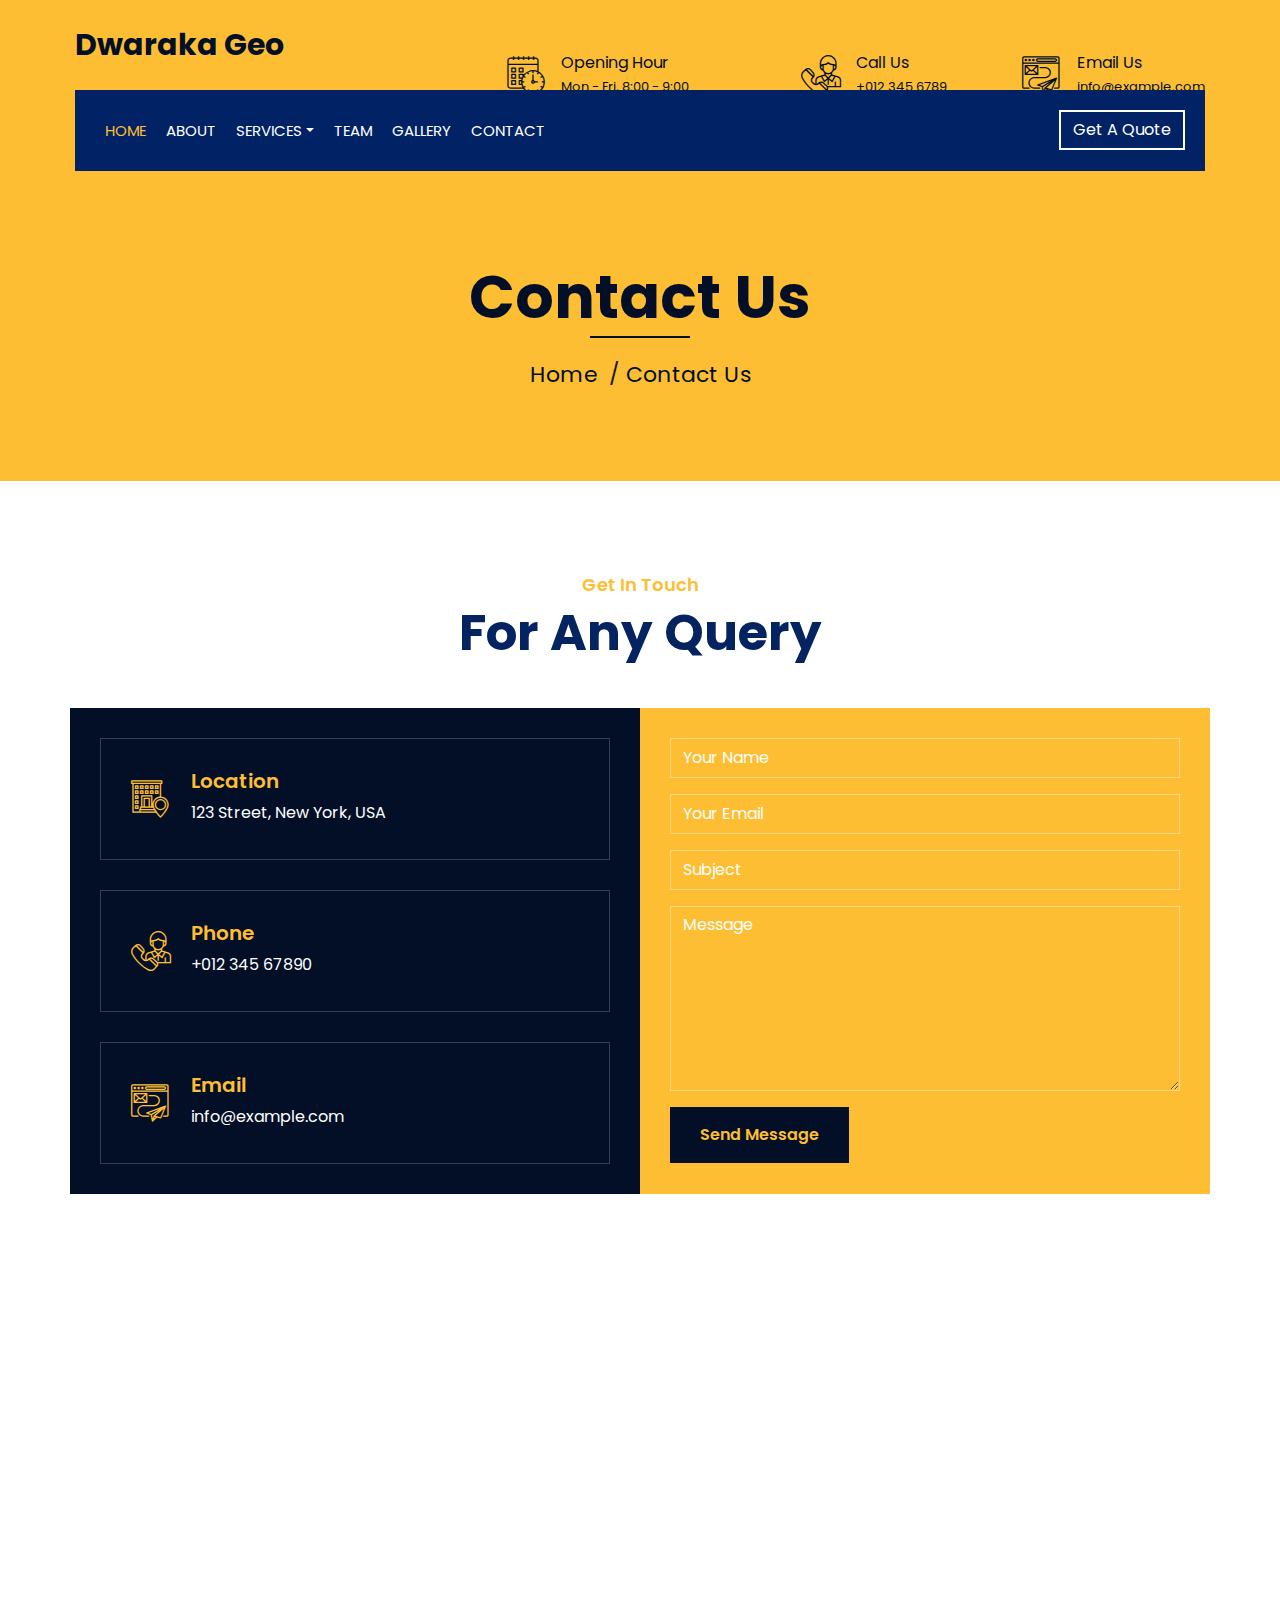
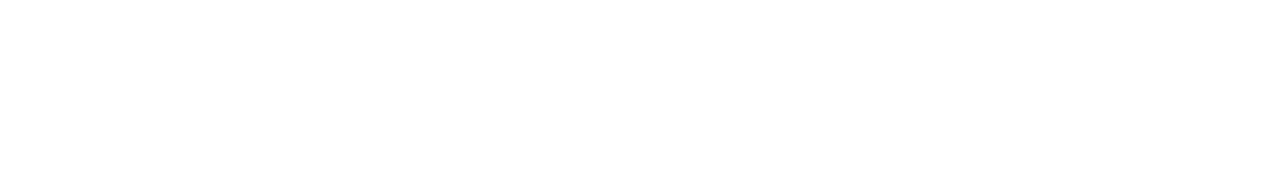
<file: contact.html>
<!DOCTYPE html>
<html lang="en">
    <head>
        <meta charset="utf-8">
        <title>Dwaraka Geo Synthetics</title>
        <meta content="width=device-width, initial-scale=1.0" name="viewport">
        <meta content="Construction Company Website Template" name="keywords">
        <meta content="Construction Company Website Template" name="description">

        <!-- Favicon -->
        <link href="img/favicon.ico" rel="icon">

        <!-- Google Font -->
        <link href="https://fonts.googleapis.com/css2?family=Poppins:wght@100;200;300;400;500;600;700;800;900&display=swap" rel="stylesheet">

        <!-- CSS Libraries -->
        <link href="https://stackpath.bootstrapcdn.com/bootstrap/4.4.1/css/bootstrap.min.css" rel="stylesheet">
        <link href="https://cdnjs.cloudflare.com/ajax/libs/font-awesome/5.10.0/css/all.min.css" rel="stylesheet">
        <link href="lib/flaticon/font/flaticon.css" rel="stylesheet"> 
        <link href="lib/animate/animate.min.css" rel="stylesheet">
        <link href="lib/owlcarousel/assets/owl.carousel.min.css" rel="stylesheet">
        <link href="lib/lightbox/css/lightbox.min.css" rel="stylesheet">
        <link href="lib/slick/slick.css" rel="stylesheet">
        <link href="lib/slick/slick-theme.css" rel="stylesheet">

        <!-- Template Stylesheet -->
        <link href="css/style.css" rel="stylesheet">
    </head>

    <body>
        <div class="wrapper">
            <!-- Top Bar Start -->
            <div class="top-bar">
                <div class="container-fluid">
                    <div class="row align-items-center">
                        <div class="col-lg-4 col-md-12">
                            <div class="logo">
                                <a href="index.html">
                                    <h1>Dwaraka Geo Synthetics</h1>
                                    <!-- <img src="img/logo.jpg" alt="Logo"> -->
                                </a>
                            </div>
                        </div>
                        <div class="col-lg-8 col-md-7 d-none d-lg-block">
                            <div class="row">
                                <div class="col-4">
                                    <div class="top-bar-item">
                                        <div class="top-bar-icon">
                                            <i class="flaticon-calendar"></i>
                                        </div>
                                        <div class="top-bar-text">
                                            <h3>Opening Hour</h3>
                                            <p>Mon - Fri, 8:00 - 9:00</p>
                                        </div>
                                    </div>
                                </div>
                                <div class="col-4">
                                    <div class="top-bar-item">
                                        <div class="top-bar-icon">
                                            <i class="flaticon-call"></i>
                                        </div>
                                        <div class="top-bar-text">
                                            <h3>Call Us</h3>
                                            <p>+012 345 6789</p>
                                        </div>
                                    </div>
                                </div>
                                <div class="col-4">
                                    <div class="top-bar-item">
                                        <div class="top-bar-icon">
                                            <i class="flaticon-send-mail"></i>
                                        </div>
                                        <div class="top-bar-text">
                                            <h3>Email Us</h3>
                                            <p>info@example.com</p>
                                        </div>
                                    </div>
                                </div>
                            </div>
                        </div>
                    </div>
                </div>
            </div>
            <!-- Top Bar End -->

            <!-- Nav Bar Start -->
            <div class="nav-bar">
                <div class="container-fluid">
                    <nav class="navbar navbar-expand-lg bg-dark navbar-dark">
                        <a href="#" class="navbar-brand">MENU</a>
                        <button type="button" class="navbar-toggler" data-toggle="collapse" data-target="#navbarCollapse">
                            <span class="navbar-toggler-icon"></span>
                        </button>

                        <div class="collapse navbar-collapse justify-content-between" id="navbarCollapse">
                            <div class="navbar-nav mr-auto">
                                <a href="index.html" class="nav-item nav-link active">Home</a>
                                <a href="about.html" class="nav-item nav-link">About</a>
                                <div class="nav-item dropdown">
                                    <a href="#" class="nav-link dropdown-toggle" data-toggle="dropdown">Services</a>
                                    <div class="dropdown-menu">
                                        <a href="service.html" class="dropdown-item">Retailing Wall Solutions</a>
                                        <a href="service.html" class="dropdown-item">Erosion control & slope protection</a>
                                        <a href="service.html" class="dropdown-item">Ground improvement solutions</a>
                                        <a href="service.html" class="dropdown-item">Pavment Solutions</a>
                                        <a href="service.html" class="dropdown-item">Rock fall Protection</a>
                                        <a href="service.html" class="dropdown-item">Soil Nailing</a>
                                        <a href="service.html" class="dropdown-item">Landfill</a>
                                        <a href="service.html" class="dropdown-item">Canal Lining</a>
                                    </div>
                                </div>
                                <a href="team.html" class="nav-item nav-link">Team</a>
                                <a href="gallery.html" class="nav-item nav-link">Gallery</a>
                                <a href="contact.html" class="nav-item nav-link">Contact</a>
                            </div>
                            <div class="ml-auto">
                                <a class="btn" href="#">Get A Quote</a>
                            </div>
                        </div>
                    </nav>
                </div>
            </div>
            <!-- Nav Bar End -->
            
            <!-- Page Header Start -->
            <div class="page-header">
                <div class="container">
                    <div class="row">
                        <div class="col-12">
                            <h2>Contact Us</h2>
                        </div>
                        <div class="col-12">
                            <a href="">Home</a>
                            <a href="">Contact Us</a>
                        </div>
                    </div>
                </div>
            </div>
            <!-- Page Header End -->


            <!-- Contact Start -->
            <div class="contact wow fadeInUp">
                <div class="container">
                    <div class="section-header text-center">
                        <p>Get In Touch</p>
                        <h2>For Any Query</h2>
                    </div>
                    <div class="row">
                        <div class="col-md-6">
                            <div class="contact-info">
                                <div class="contact-item">
                                    <i class="flaticon-address"></i>
                                    <div class="contact-text">
                                        <h2>Location</h2>
                                        <p>123 Street, New York, USA</p>
                                    </div>
                                </div>
                                <div class="contact-item">
                                    <i class="flaticon-call"></i>
                                    <div class="contact-text">
                                        <h2>Phone</h2>
                                        <p>+012 345 67890</p>
                                    </div>
                                </div>
                                <div class="contact-item">
                                    <i class="flaticon-send-mail"></i>
                                    <div class="contact-text">
                                        <h2>Email</h2>
                                        <p>info@example.com</p>
                                    </div>
                                </div>
                            </div>
                        </div>
                        <div class="col-md-6">
                            <div class="contact-form">
                                <div id="success"></div>
                                <form name="sentMessage" id="contactForm" novalidate="novalidate">
                                    <div class="control-group">
                                        <input type="text" class="form-control" id="name" placeholder="Your Name" required="required" data-validation-required-message="Please enter your name" />
                                        <p class="help-block text-danger"></p>
                                    </div>
                                    <div class="control-group">
                                        <input type="email" class="form-control" id="email" placeholder="Your Email" required="required" data-validation-required-message="Please enter your email" />
                                        <p class="help-block text-danger"></p>
                                    </div>
                                    <div class="control-group">
                                        <input type="text" class="form-control" id="subject" placeholder="Subject" required="required" data-validation-required-message="Please enter a subject" />
                                        <p class="help-block text-danger"></p>
                                    </div>
                                    <div class="control-group">
                                        <textarea class="form-control" id="message" placeholder="Message" required="required" data-validation-required-message="Please enter your message"></textarea>
                                        <p class="help-block text-danger"></p>
                                    </div>
                                    <div>
                                        <button class="btn" type="submit" id="sendMessageButton">Send Message</button>
                                    </div>
                                </form>
                            </div>
                        </div>
                    </div>
                </div>
            </div>
            <!-- Contact End -->


            <!-- Footer Start -->
            <div class="footer wow fadeIn" data-wow-delay="0.3s">
                <div class="container">
                    <div class="row">
                        <div class="col-md-6 col-lg-3">
                            <div class="footer-contact">
                                <h2>Office Contact</h2>
                                <p><i class="fa fa-map-marker-alt"></i>123 Street, New York, USA</p>
                                <p><i class="fa fa-phone-alt"></i>+012 345 67890</p>
                                <p><i class="fa fa-envelope"></i>info@example.com</p>
                                <div class="footer-social">
                                    <a href=""><i class="fab fa-twitter"></i></a>
                                    <a href=""><i class="fab fa-facebook-f"></i></a>
                                    <a href=""><i class="fab fa-youtube"></i></a>
                                    <a href=""><i class="fab fa-instagram"></i></a>
                                    <a href=""><i class="fab fa-linkedin-in"></i></a>
                                </div>
                            </div>
                        </div>
                        <div class="col-md-6 col-lg-3">
                            <div class="footer-link">
                                <h2>Services Areas</h2>
                                <a href="">Building Construction</a>
                                <a href="">House Renovation</a>
                                <a href="">Architecture Design</a>
                                <a href="">Interior Design</a>
                                <a href="">Painting</a>
                            </div>
                        </div>
                        <div class="col-md-6 col-lg-3">
                            <div class="footer-link">
                                <h2>Useful Pages</h2>
                                <a href="">About Us</a>
                                <a href="">Contact Us</a>
                                <a href="">Our Team</a>
                                <a href="">Projects</a>
                                <a href="">Testimonial</a>
                            </div>
                        </div>
                        <div class="col-md-6 col-lg-3">
                            <div class="newsletter">
                                <h2>Newsletter</h2>
                                <p>
                                    Lorem ipsum dolor sit amet elit. Phasellus nec pretium mi. Curabitur facilisis ornare velit non vulpu
                                </p>
                                <div class="form">
                                    <input class="form-control" placeholder="Email here">
                                    <button class="btn">Submit</button>
                                </div>
                            </div>
                        </div>
                    </div>
                </div>
                <div class="container footer-menu">
                    <div class="f-menu">
                        <a href="">Terms of use</a>
                        <a href="">Privacy policy</a>
                        <a href="">Cookies</a>
                        <a href="">Help</a>
                        <a href="">FQAs</a>
                    </div>
                </div>
                <div class="container copyright">
                    <div class="row">
                        <div class="col-md-6">
                            <p>&copy; <a href="#">Your Site Name</a>, All Right Reserved.</p>
                        </div>
                        <div class="col-md-6">
                            <p>Designed By <a href="https://htmlcodex.com">HTML Codex</a></p>
                        </div>
                    </div>
                </div>
            </div>
            <!-- Footer End -->

            <a href="#" class="back-to-top"><i class="fa fa-chevron-up"></i></a>
        </div>

        <!-- JavaScript Libraries -->
        <script src="https://code.jquery.com/jquery-3.4.1.min.js"></script>
        <script src="https://stackpath.bootstrapcdn.com/bootstrap/4.4.1/js/bootstrap.bundle.min.js"></script>
        <script src="lib/easing/easing.min.js"></script>
        <script src="lib/wow/wow.min.js"></script>
        <script src="lib/owlcarousel/owl.carousel.min.js"></script>
        <script src="lib/isotope/isotope.pkgd.min.js"></script>
        <script src="lib/lightbox/js/lightbox.min.js"></script>
        <script src="lib/waypoints/waypoints.min.js"></script>
        <script src="lib/counterup/counterup.min.js"></script>
        <script src="lib/slick/slick.min.js"></script>
        
        <!-- Contact Javascript File -->
        <script src="mail/jqBootstrapValidation.min.js"></script>
        <script src="mail/contact.js"></script>

        <!-- Template Javascript -->
        <script src="js/main.js"></script>
    </body>
</html>
</file>
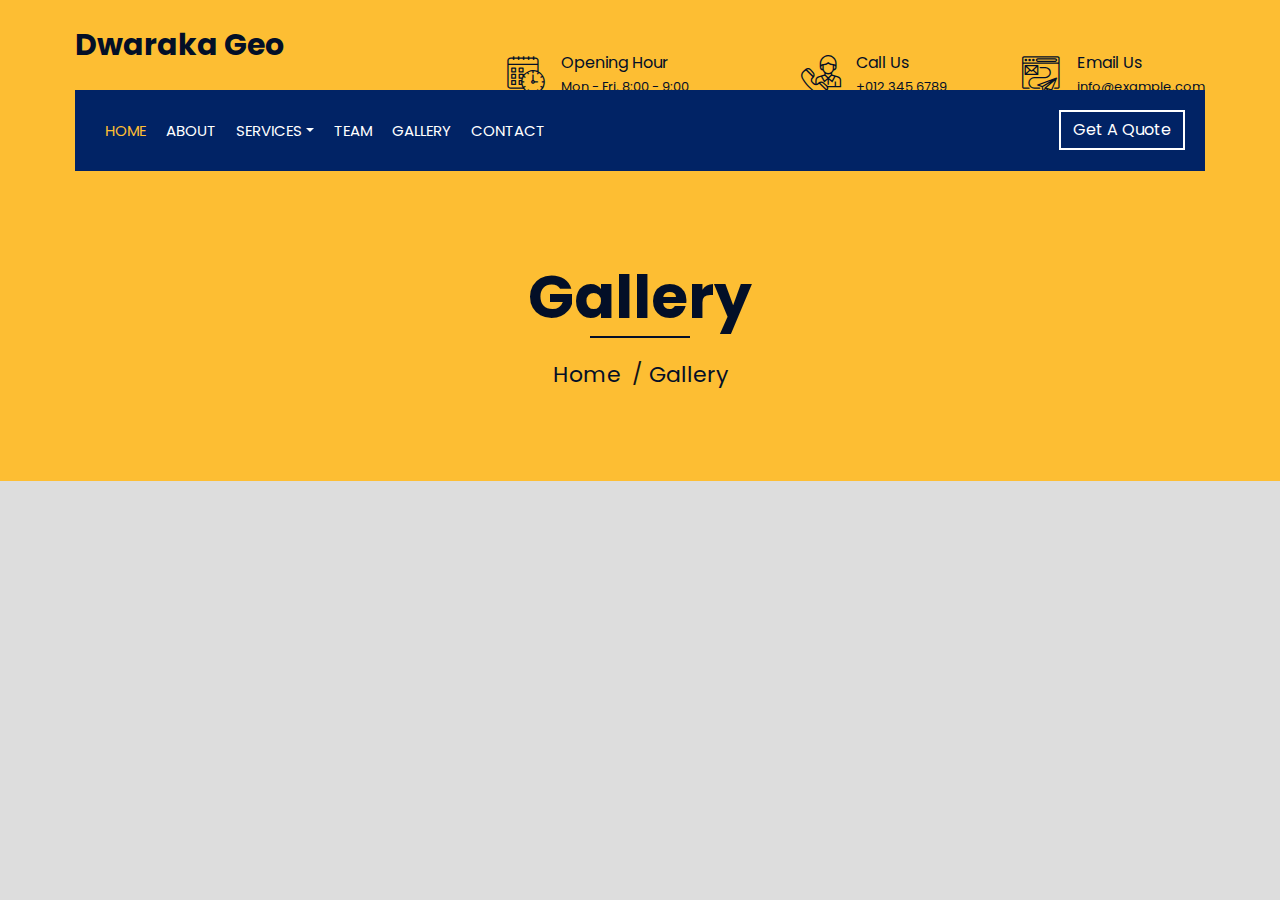
<file: gallery.html>
<!DOCTYPE html>
<html lang="en">
<head>
    <meta charset="UTF-8">
    <meta name="viewport" content="width=device-width, initial-scale=1.0">
    <title>Dwaraka Geo Synthetics</title><meta content="width=device-width, initial-scale=1.0" name="viewport">
    <meta content="Construction Company Website Template" name="keywords">
    <meta content="Construction Company Website Template" name="description">

    <!-- Favicon -->
    <link href="img/favicon.ico" rel="icon">

    <!-- Google Font -->
    <link href="https://fonts.googleapis.com/css2?family=Poppins:wght@100;200;300;400;500;600;700;800;900&display=swap" rel="stylesheet">

    <!-- CSS Libraries -->
    <link href="https://stackpath.bootstrapcdn.com/bootstrap/4.4.1/css/bootstrap.min.css" rel="stylesheet">
    <link href="https://cdnjs.cloudflare.com/ajax/libs/font-awesome/5.10.0/css/all.min.css" rel="stylesheet">
    <link href="lib/flaticon/font/flaticon.css" rel="stylesheet"> 
    <link href="lib/animate/animate.min.css" rel="stylesheet">
    <link href="lib/owlcarousel/assets/owl.carousel.min.css" rel="stylesheet">
    <link href="lib/lightbox/css/lightbox.min.css" rel="stylesheet">
    <link href="lib/slick/slick.css" rel="stylesheet">
    <link href="lib/slick/slick-theme.css" rel="stylesheet">

    <!-- Template Stylesheet -->
    <link href="css/style.css" rel="stylesheet">
</head>
<body>
    <div class="wrapper">
        <!-- Top Bar Start -->
        <div class="top-bar">
            <div class="container-fluid">
                <div class="row align-items-center">
                    <div class="col-lg-4 col-md-12">
                        <div class="logo">
                            <a href="index.html">
                                <h1>Dwaraka Geo Synthetics</h1>
                                <!-- <img src="img/logo.jpg" alt="Logo"> -->
                            </a>
                        </div>
                    </div>
                    <div class="col-lg-8 col-md-7 d-none d-lg-block">
                        <div class="row">
                            <div class="col-4">
                                <div class="top-bar-item">
                                    <div class="top-bar-icon">
                                        <i class="flaticon-calendar"></i>
                                    </div>
                                    <div class="top-bar-text">
                                        <h3>Opening Hour</h3>
                                        <p>Mon - Fri, 8:00 - 9:00</p>
                                    </div>
                                </div>
                            </div>
                            <div class="col-4">
                                <div class="top-bar-item">
                                    <div class="top-bar-icon">
                                        <i class="flaticon-call"></i>
                                    </div>
                                    <div class="top-bar-text">
                                        <h3>Call Us</h3>
                                        <p>+012 345 6789</p>
                                    </div>
                                </div>
                            </div>
                            <div class="col-4">
                                <div class="top-bar-item">
                                    <div class="top-bar-icon">
                                        <i class="flaticon-send-mail"></i>
                                    </div>
                                    <div class="top-bar-text">
                                        <h3>Email Us</h3>
                                        <p>info@example.com</p>
                                    </div>
                                </div>
                            </div>
                        </div>
                    </div>
                </div>
            </div>
        </div>
        <!-- Top Bar End -->

        <!-- Nav Bar Start -->
        <div class="nav-bar">
            <div class="container-fluid">
                <nav class="navbar navbar-expand-lg bg-dark navbar-dark">
                    <a href="#" class="navbar-brand">MENU</a>
                    <button type="button" class="navbar-toggler" data-toggle="collapse" data-target="#navbarCollapse">
                        <span class="navbar-toggler-icon"></span>
                    </button>

                    <div class="collapse navbar-collapse justify-content-between" id="navbarCollapse">
                        <div class="navbar-nav mr-auto">
                            <a href="index.html" class="nav-item nav-link active">Home</a>
                            <a href="about.html" class="nav-item nav-link">About</a>
                            <div class="nav-item dropdown">
                                <a href="#" class="nav-link dropdown-toggle" data-toggle="dropdown">Services</a>
                                <div class="dropdown-menu">
                                    <a href="service.html" class="dropdown-item">Retailing Wall Solutions</a>
                                    <a href="service.html" class="dropdown-item">Erosion control & slope protection</a>
                                    <a href="service.html" class="dropdown-item">Ground improvement solutions</a>
                                    <a href="service.html" class="dropdown-item">Pavment Solutions</a>
                                    <a href="service.html" class="dropdown-item">Rock fall Protection</a>
                                    <a href="service.html" class="dropdown-item">Soil Nailing</a>
                                    <a href="service.html" class="dropdown-item">Landfill</a>
                                    <a href="service.html" class="dropdown-item">Canal Lining</a>
                                </div>
                            </div>
                            <a href="team.html" class="nav-item nav-link">Team</a>
                            <a href="gallery.html" class="nav-item nav-link">Gallery</a>
                            <a href="contact.html" class="nav-item nav-link">Contact</a>
                        </div>
                        <div class="ml-auto">
                            <a class="btn" href="#">Get A Quote</a>
                        </div>
                    </div>
                </nav>
            </div>
        </div>
        <!-- Nav Bar End -->
        
        
        <!-- Page Header Start -->
        <div class="page-header">
            <div class="container">
                <div class="row">
                    <div class="col-12">
                        <h2>Gallery</h2>
                    </div>
                    <div class="col-12">
                        <a href="index.html">Home</a>
                        <a href="about.html">Gallery</a>
                    </div>
                </div>
            </div>
        </div>
        <!-- Page Header End -->

</body>
</html>
</file>
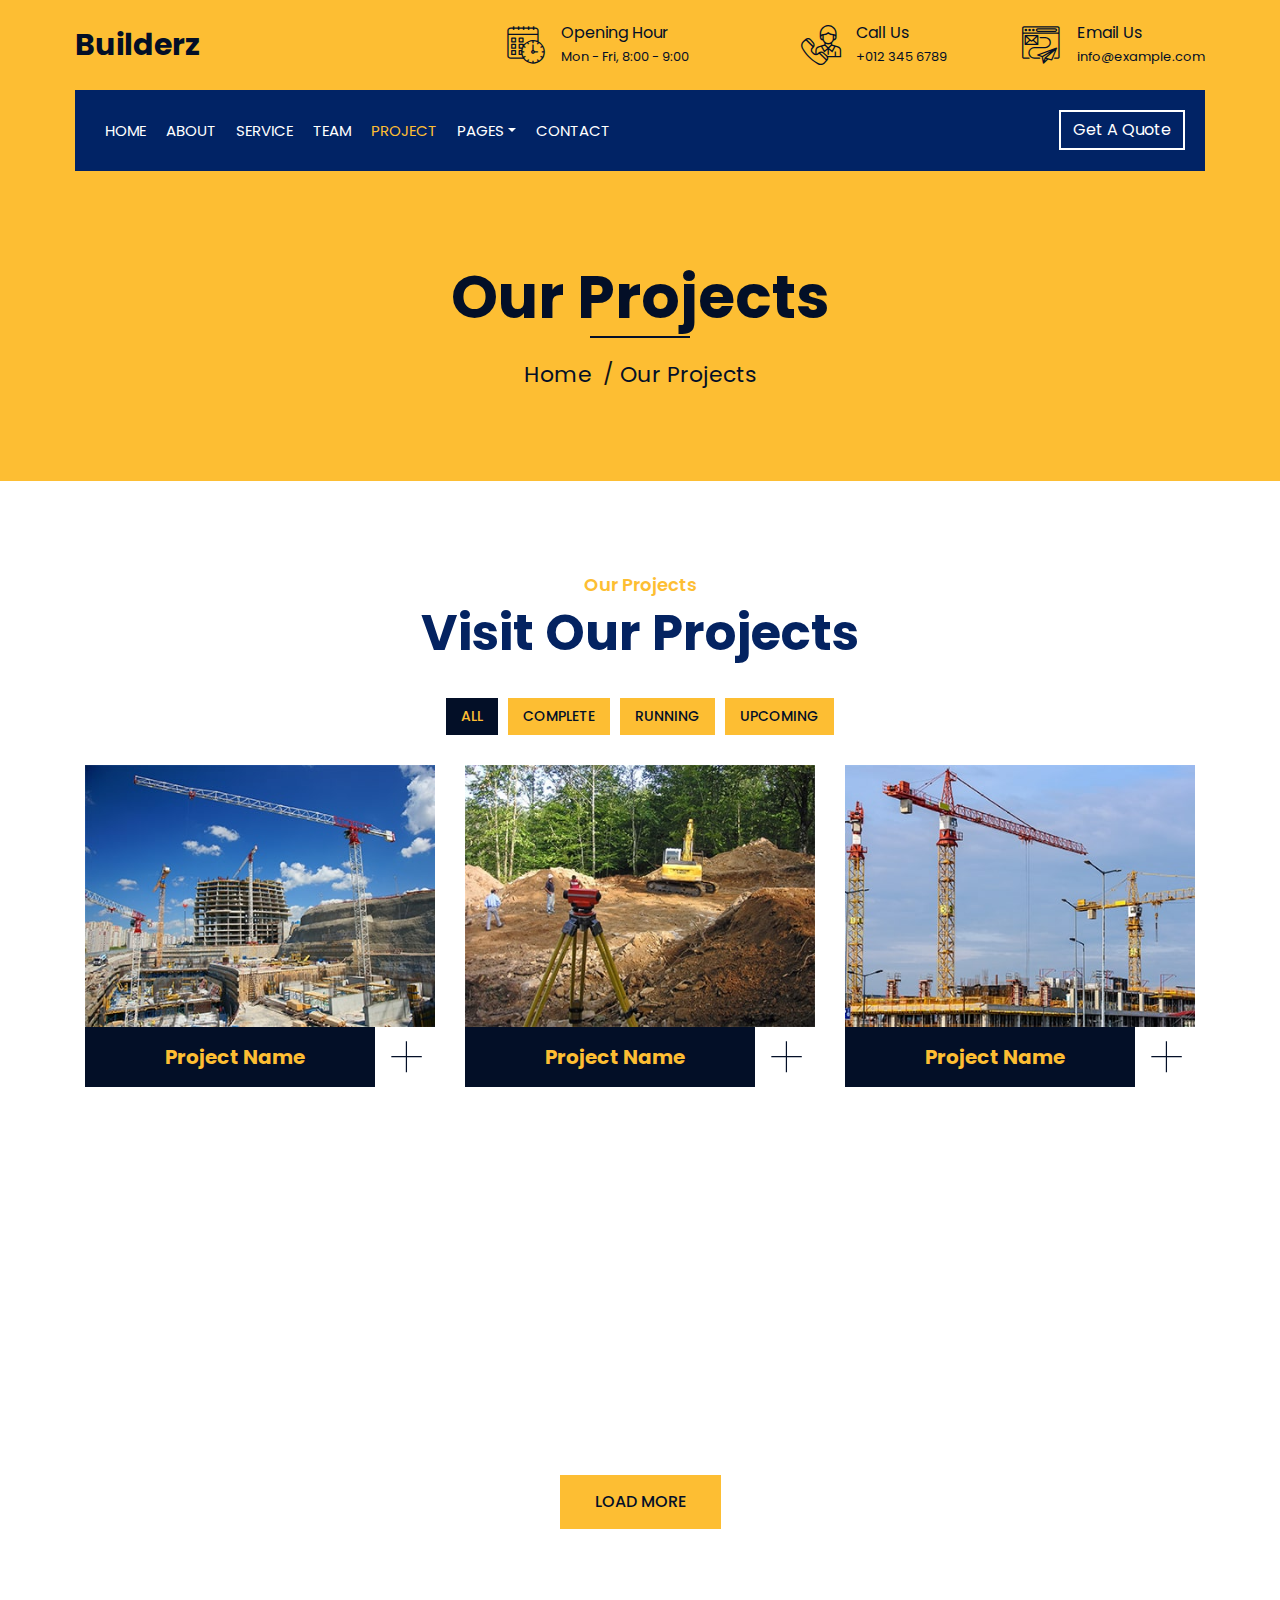
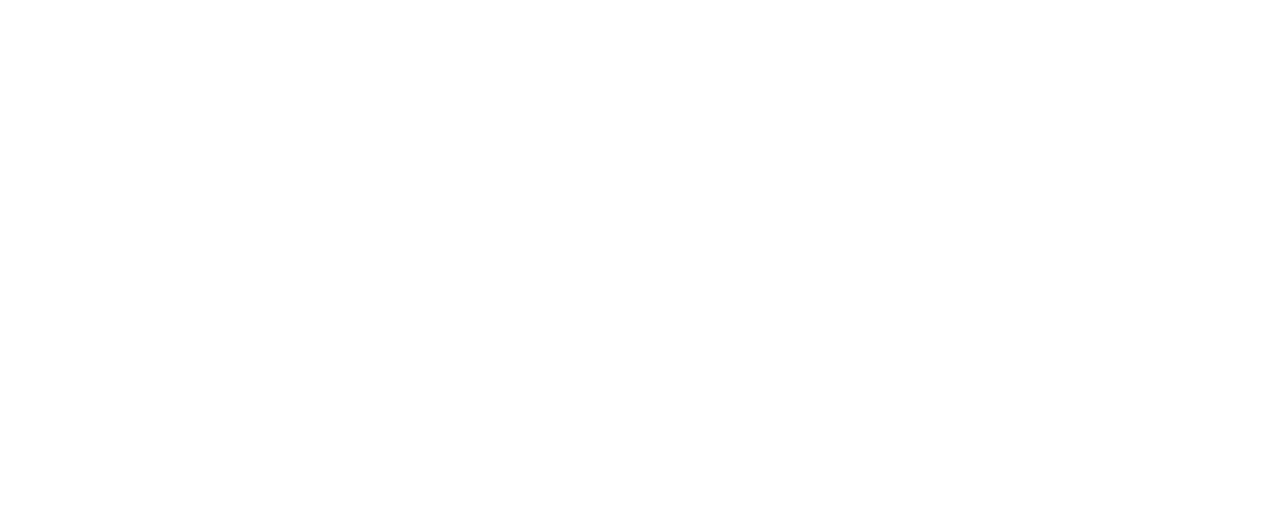
<file: portfolio.html>
<!DOCTYPE html>
<html lang="en">
    <head>
        <meta charset="utf-8">
        <title>Builderz - Construction Company Website Template</title>
        <meta content="width=device-width, initial-scale=1.0" name="viewport">
        <meta content="Construction Company Website Template" name="keywords">
        <meta content="Construction Company Website Template" name="description">

        <!-- Favicon -->
        <link href="img/favicon.ico" rel="icon">

        <!-- Google Font -->
        <link href="https://fonts.googleapis.com/css2?family=Poppins:wght@100;200;300;400;500;600;700;800;900&display=swap" rel="stylesheet">

        <!-- CSS Libraries -->
        <link href="https://stackpath.bootstrapcdn.com/bootstrap/4.4.1/css/bootstrap.min.css" rel="stylesheet">
        <link href="https://cdnjs.cloudflare.com/ajax/libs/font-awesome/5.10.0/css/all.min.css" rel="stylesheet">
        <link href="lib/flaticon/font/flaticon.css" rel="stylesheet"> 
        <link href="lib/animate/animate.min.css" rel="stylesheet">
        <link href="lib/owlcarousel/assets/owl.carousel.min.css" rel="stylesheet">
        <link href="lib/lightbox/css/lightbox.min.css" rel="stylesheet">
        <link href="lib/slick/slick.css" rel="stylesheet">
        <link href="lib/slick/slick-theme.css" rel="stylesheet">

        <!-- Template Stylesheet -->
        <link href="css/style.css" rel="stylesheet">
    </head>

    <body>
        <div class="wrapper">
            <!-- Top Bar Start -->
            <div class="top-bar">
                <div class="container-fluid">
                    <div class="row align-items-center">
                        <div class="col-lg-4 col-md-12">
                            <div class="logo">
                                <a href="index.html">
                                    <h1>Builderz</h1>
                                    <!-- <img src="img/logo.jpg" alt="Logo"> -->
                                </a>
                            </div>
                        </div>
                        <div class="col-lg-8 col-md-7 d-none d-lg-block">
                            <div class="row">
                                <div class="col-4">
                                    <div class="top-bar-item">
                                        <div class="top-bar-icon">
                                            <i class="flaticon-calendar"></i>
                                        </div>
                                        <div class="top-bar-text">
                                            <h3>Opening Hour</h3>
                                            <p>Mon - Fri, 8:00 - 9:00</p>
                                        </div>
                                    </div>
                                </div>
                                <div class="col-4">
                                    <div class="top-bar-item">
                                        <div class="top-bar-icon">
                                            <i class="flaticon-call"></i>
                                        </div>
                                        <div class="top-bar-text">
                                            <h3>Call Us</h3>
                                            <p>+012 345 6789</p>
                                        </div>
                                    </div>
                                </div>
                                <div class="col-4">
                                    <div class="top-bar-item">
                                        <div class="top-bar-icon">
                                            <i class="flaticon-send-mail"></i>
                                        </div>
                                        <div class="top-bar-text">
                                            <h3>Email Us</h3>
                                            <p>info@example.com</p>
                                        </div>
                                    </div>
                                </div>
                            </div>
                        </div>
                    </div>
                </div>
            </div>
            <!-- Top Bar End -->

            <!-- Nav Bar Start -->
            <div class="nav-bar">
                <div class="container-fluid">
                    <nav class="navbar navbar-expand-lg bg-dark navbar-dark">
                        <a href="#" class="navbar-brand">MENU</a>
                        <button type="button" class="navbar-toggler" data-toggle="collapse" data-target="#navbarCollapse">
                            <span class="navbar-toggler-icon"></span>
                        </button>

                        <div class="collapse navbar-collapse justify-content-between" id="navbarCollapse">
                            <div class="navbar-nav mr-auto">
                                <a href="index.html" class="nav-item nav-link">Home</a>
                                <a href="about.html" class="nav-item nav-link">About</a>
                                <a href="service.html" class="nav-item nav-link">Service</a>
                                <a href="team.html" class="nav-item nav-link">Team</a>
                                <a href="portfolio.html" class="nav-item nav-link active">Project</a>
                                <div class="nav-item dropdown">
                                    <a href="#" class="nav-link dropdown-toggle" data-toggle="dropdown">Pages</a>
                                    <div class="dropdown-menu">
                                        <a href="blog.html" class="dropdown-item">Blog Page</a>
                                        <a href="single.html" class="dropdown-item">Single Page</a>
                                    </div>
                                </div>
                                <a href="contact.html" class="nav-item nav-link">Contact</a>
                            </div>
                            <div class="ml-auto">
                                <a class="btn" href="#">Get A Quote</a>
                            </div>
                        </div>
                    </nav>
                </div>
            </div>
            <!-- Nav Bar End -->
            
            
            <!-- Page Header Start -->
            <div class="page-header">
                <div class="container">
                    <div class="row">
                        <div class="col-12">
                            <h2>Our Projects</h2>
                        </div>
                        <div class="col-12">
                            <a href="">Home</a>
                            <a href="">Our Projects</a>
                        </div>
                    </div>
                </div>
            </div>
            <!-- Page Header End -->


            <!-- Portfolio Start -->
            <div class="portfolio">
                <div class="container">
                    <div class="section-header text-center">
                        <p>Our Projects</p>
                        <h2>Visit Our Projects</h2>
                    </div>
                    <div class="row">
                        <div class="col-12">
                            <ul id="portfolio-flters">
                                <li data-filter="*" class="filter-active">All</li>
                                <li data-filter=".first">Complete</li>
                                <li data-filter=".second">Running</li>
                                <li data-filter=".third">Upcoming</li>
                            </ul>
                        </div>
                    </div>
                    <div class="row portfolio-container">
                        <div class="col-lg-4 col-md-6 col-sm-12 portfolio-item first wow fadeInUp" data-wow-delay="0.1s">
                            <div class="portfolio-warp">
                                <div class="portfolio-img">
                                    <img src="img/portfolio-1.jpg" alt="Image">
                                    <div class="portfolio-overlay">
                                        <p>
                                            Lorem ipsum dolor sit amet elit. Phasel nec pretium mi. Curabit facilis ornare velit non. Aliqu metus tortor, auctor id gravi condime, viverra quis sem.
                                        </p>
                                    </div>
                                </div>
                                <div class="portfolio-text">
                                    <h3>Project Name</h3>
                                    <a class="btn" href="img/portfolio-1.jpg" data-lightbox="portfolio">+</a>
                                </div>
                            </div>
                        </div>
                        <div class="col-lg-4 col-md-6 col-sm-12 portfolio-item second wow fadeInUp" data-wow-delay="0.2s">
                            <div class="portfolio-warp">
                                <div class="portfolio-img">
                                    <img src="img/portfolio-2.jpg" alt="Image">
                                    <div class="portfolio-overlay">
                                        <p>
                                            Lorem ipsum dolor sit amet elit. Phasel nec pretium mi. Curabit facilis ornare velit non. Aliqu metus tortor, auctor id gravi condime, viverra quis sem.
                                        </p>
                                    </div>
                                </div>
                                <div class="portfolio-text">
                                    <h3>Project Name</h3>
                                    <a class="btn" href="img/portfolio-2.jpg" data-lightbox="portfolio">+</a>
                                </div>
                            </div>
                        </div>
                        <div class="col-lg-4 col-md-6 col-sm-12 portfolio-item third wow fadeInUp" data-wow-delay="0.3s">
                            <div class="portfolio-warp">
                                <div class="portfolio-img">
                                    <img src="img/portfolio-3.jpg" alt="Image">
                                    <div class="portfolio-overlay">
                                        <p>
                                            Lorem ipsum dolor sit amet elit. Phasel nec pretium mi. Curabit facilis ornare velit non. Aliqu metus tortor, auctor id gravi condime, viverra quis sem.
                                        </p>
                                    </div>
                                </div>
                                <div class="portfolio-text">
                                    <h3>Project Name</h3>
                                    <a class="btn" href="img/portfolio-3.jpg" data-lightbox="portfolio">+</a>
                                </div>
                            </div>
                        </div>
                        <div class="col-lg-4 col-md-6 col-sm-12 portfolio-item first wow fadeInUp" data-wow-delay="0.4s">
                            <div class="portfolio-warp">
                                <div class="portfolio-img">
                                    <img src="img/portfolio-4.jpg" alt="Image">
                                    <div class="portfolio-overlay">
                                        <p>
                                            Lorem ipsum dolor sit amet elit. Phasel nec pretium mi. Curabit facilis ornare velit non. Aliqu metus tortor, auctor id gravi condime, viverra quis sem.
                                        </p>
                                    </div>
                                </div>
                                <div class="portfolio-text">
                                    <h3>Project Name</h3>
                                    <a class="btn" href="img/portfolio-4.jpg" data-lightbox="portfolio">+</a>
                                </div>
                            </div>
                        </div>
                        <div class="col-lg-4 col-md-6 col-sm-12 portfolio-item second wow fadeInUp" data-wow-delay="0.5s">
                            <div class="portfolio-warp">
                                <div class="portfolio-img">
                                    <img src="img/portfolio-5.jpg" alt="Image">
                                    <div class="portfolio-overlay">
                                        <p>
                                            Lorem ipsum dolor sit amet elit. Phasel nec pretium mi. Curabit facilis ornare velit non. Aliqu metus tortor, auctor id gravi condime, viverra quis sem.
                                        </p>
                                    </div>
                                </div>
                                <div class="portfolio-text">
                                    <h3>Project Name</h3>
                                    <a class="btn" href="img/portfolio-5.jpg" data-lightbox="portfolio">+</a>
                                </div>
                            </div>
                        </div>
                        <div class="col-lg-4 col-md-6 col-sm-12 portfolio-item third wow fadeInUp" data-wow-delay="0.6s">
                            <div class="portfolio-warp">
                                <div class="portfolio-img">
                                    <img src="img/portfolio-6.jpg" alt="Image">
                                    <div class="portfolio-overlay">
                                        <p>
                                            Lorem ipsum dolor sit amet elit. Phasel nec pretium mi. Curabit facilis ornare velit non. Aliqu metus tortor, auctor id gravi condime, viverra quis sem.
                                        </p>
                                    </div>
                                </div>
                                <div class="portfolio-text">
                                    <h3>Project Name</h3>
                                    <a class="btn" href="img/portfolio-6.jpg" data-lightbox="portfolio">+</a>
                                </div>
                            </div>
                        </div>
                    </div>
                    <div class="row">
                        <div class="col-12 load-more">
                            <a class="btn" href="#">Load More</a>
                        </div>
                    </div>
                </div>
            </div>
            <!-- Portfolio End -->


            <!-- Footer Start -->
            <div class="footer wow fadeIn" data-wow-delay="0.3s">
                <div class="container">
                    <div class="row">
                        <div class="col-md-6 col-lg-3">
                            <div class="footer-contact">
                                <h2>Office Contact</h2>
                                <p><i class="fa fa-map-marker-alt"></i>123 Street, New York, USA</p>
                                <p><i class="fa fa-phone-alt"></i>+012 345 67890</p>
                                <p><i class="fa fa-envelope"></i>info@example.com</p>
                                <div class="footer-social">
                                    <a href=""><i class="fab fa-twitter"></i></a>
                                    <a href=""><i class="fab fa-facebook-f"></i></a>
                                    <a href=""><i class="fab fa-youtube"></i></a>
                                    <a href=""><i class="fab fa-instagram"></i></a>
                                    <a href=""><i class="fab fa-linkedin-in"></i></a>
                                </div>
                            </div>
                        </div>
                        <div class="col-md-6 col-lg-3">
                            <div class="footer-link">
                                <h2>Services Areas</h2>
                                <a href="">Building Construction</a>
                                <a href="">House Renovation</a>
                                <a href="">Architecture Design</a>
                                <a href="">Interior Design</a>
                                <a href="">Painting</a>
                            </div>
                        </div>
                        <div class="col-md-6 col-lg-3">
                            <div class="footer-link">
                                <h2>Useful Pages</h2>
                                <a href="">About Us</a>
                                <a href="">Contact Us</a>
                                <a href="">Our Team</a>
                                <a href="">Projects</a>
                                <a href="">Testimonial</a>
                            </div>
                        </div>
                        <div class="col-md-6 col-lg-3">
                            <div class="newsletter">
                                <h2>Newsletter</h2>
                                <p>
                                    Lorem ipsum dolor sit amet elit. Phasellus nec pretium mi. Curabitur facilisis ornare velit non vulpu
                                </p>
                                <div class="form">
                                    <input class="form-control" placeholder="Email here">
                                    <button class="btn">Submit</button>
                                </div>
                            </div>
                        </div>
                    </div>
                </div>
                <div class="container footer-menu">
                    <div class="f-menu">
                        <a href="">Terms of use</a>
                        <a href="">Privacy policy</a>
                        <a href="">Cookies</a>
                        <a href="">Help</a>
                        <a href="">FQAs</a>
                    </div>
                </div>
                <div class="container copyright">
                    <div class="row">
                        <div class="col-md-6">
                            <p>&copy; <a href="#">Your Site Name</a>, All Right Reserved.</p>
                        </div>
                        <div class="col-md-6">
                            <p>Designed By <a href="https://htmlcodex.com">HTML Codex</a></p>
                        </div>
                    </div>
                </div>
            </div>
            <!-- Footer End -->

            <a href="#" class="back-to-top"><i class="fa fa-chevron-up"></i></a>
        </div>

        <!-- JavaScript Libraries -->
        <script src="https://code.jquery.com/jquery-3.4.1.min.js"></script>
        <script src="https://stackpath.bootstrapcdn.com/bootstrap/4.4.1/js/bootstrap.bundle.min.js"></script>
        <script src="lib/easing/easing.min.js"></script>
        <script src="lib/wow/wow.min.js"></script>
        <script src="lib/owlcarousel/owl.carousel.min.js"></script>
        <script src="lib/isotope/isotope.pkgd.min.js"></script>
        <script src="lib/lightbox/js/lightbox.min.js"></script>
        <script src="lib/waypoints/waypoints.min.js"></script>
        <script src="lib/counterup/counterup.min.js"></script>
        <script src="lib/slick/slick.min.js"></script>

        <!-- Template Javascript -->
        <script src="js/main.js"></script>
    </body>
</html>
</file>
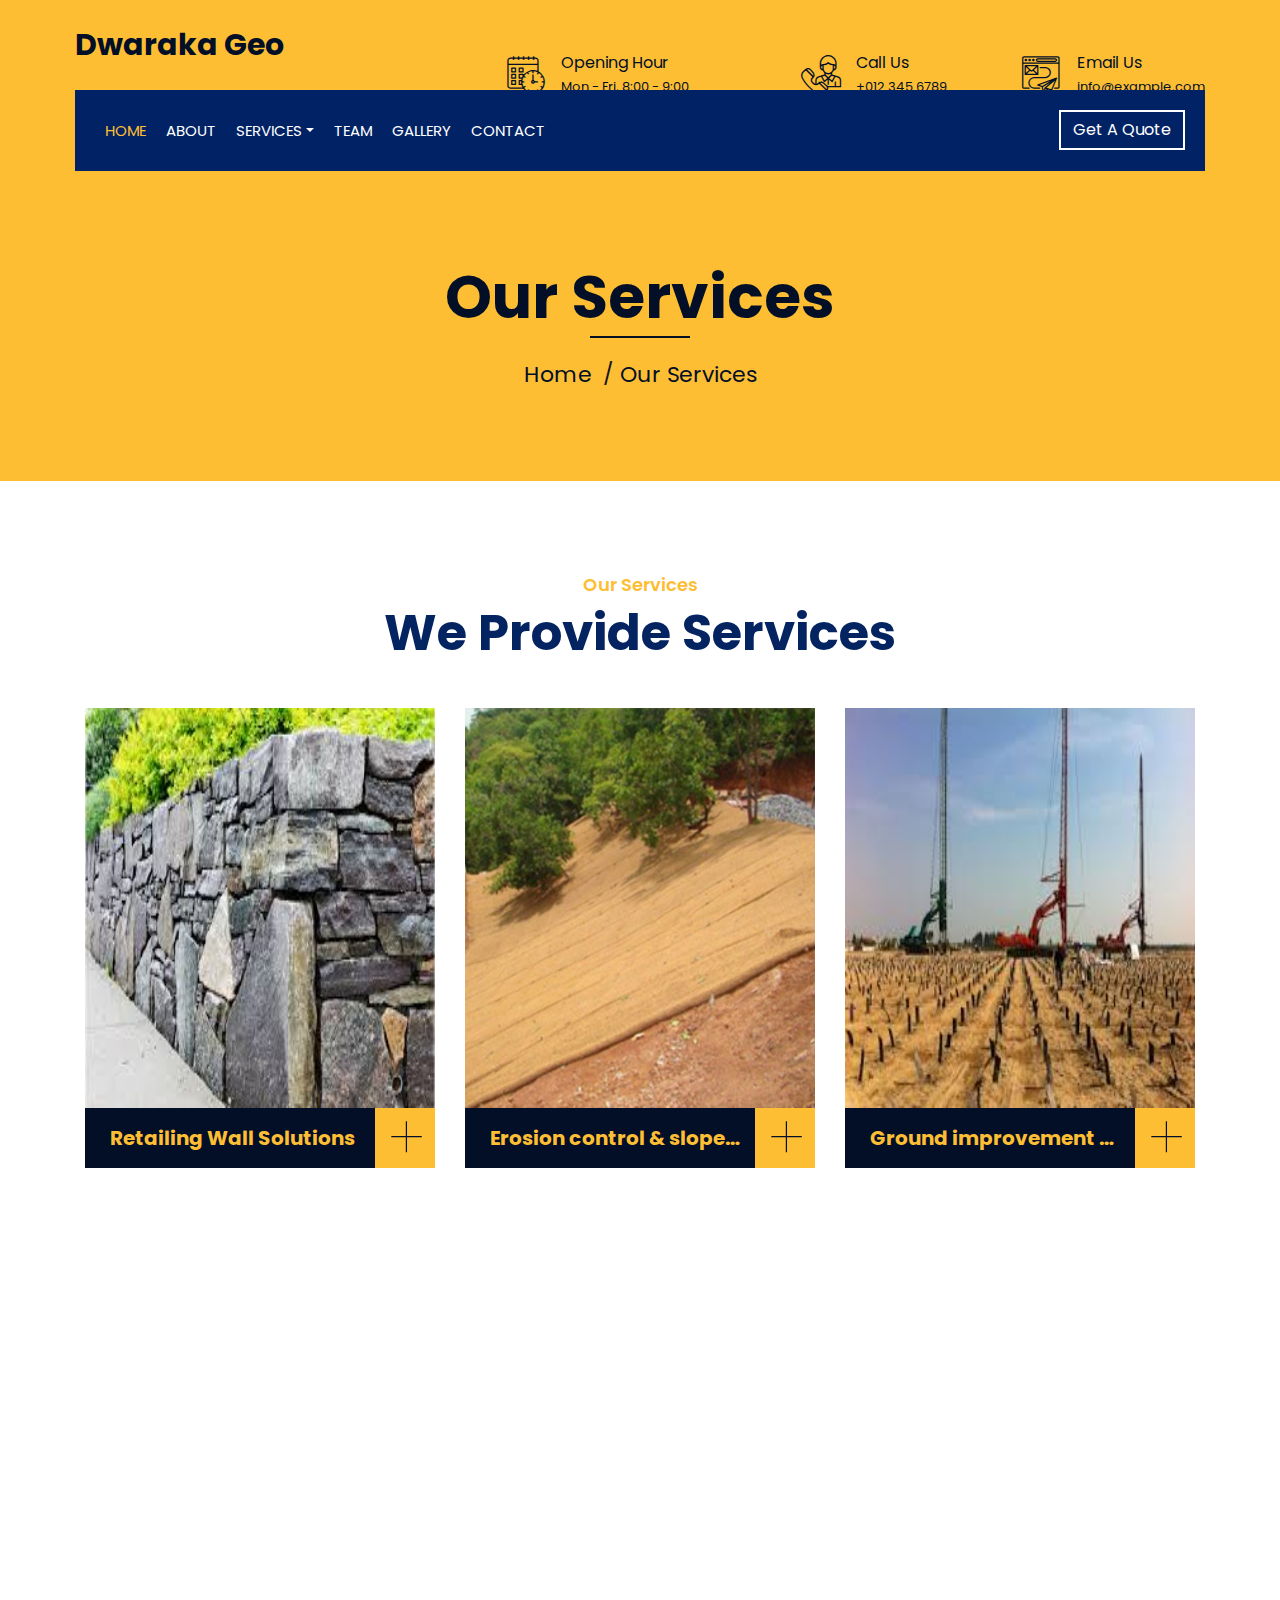
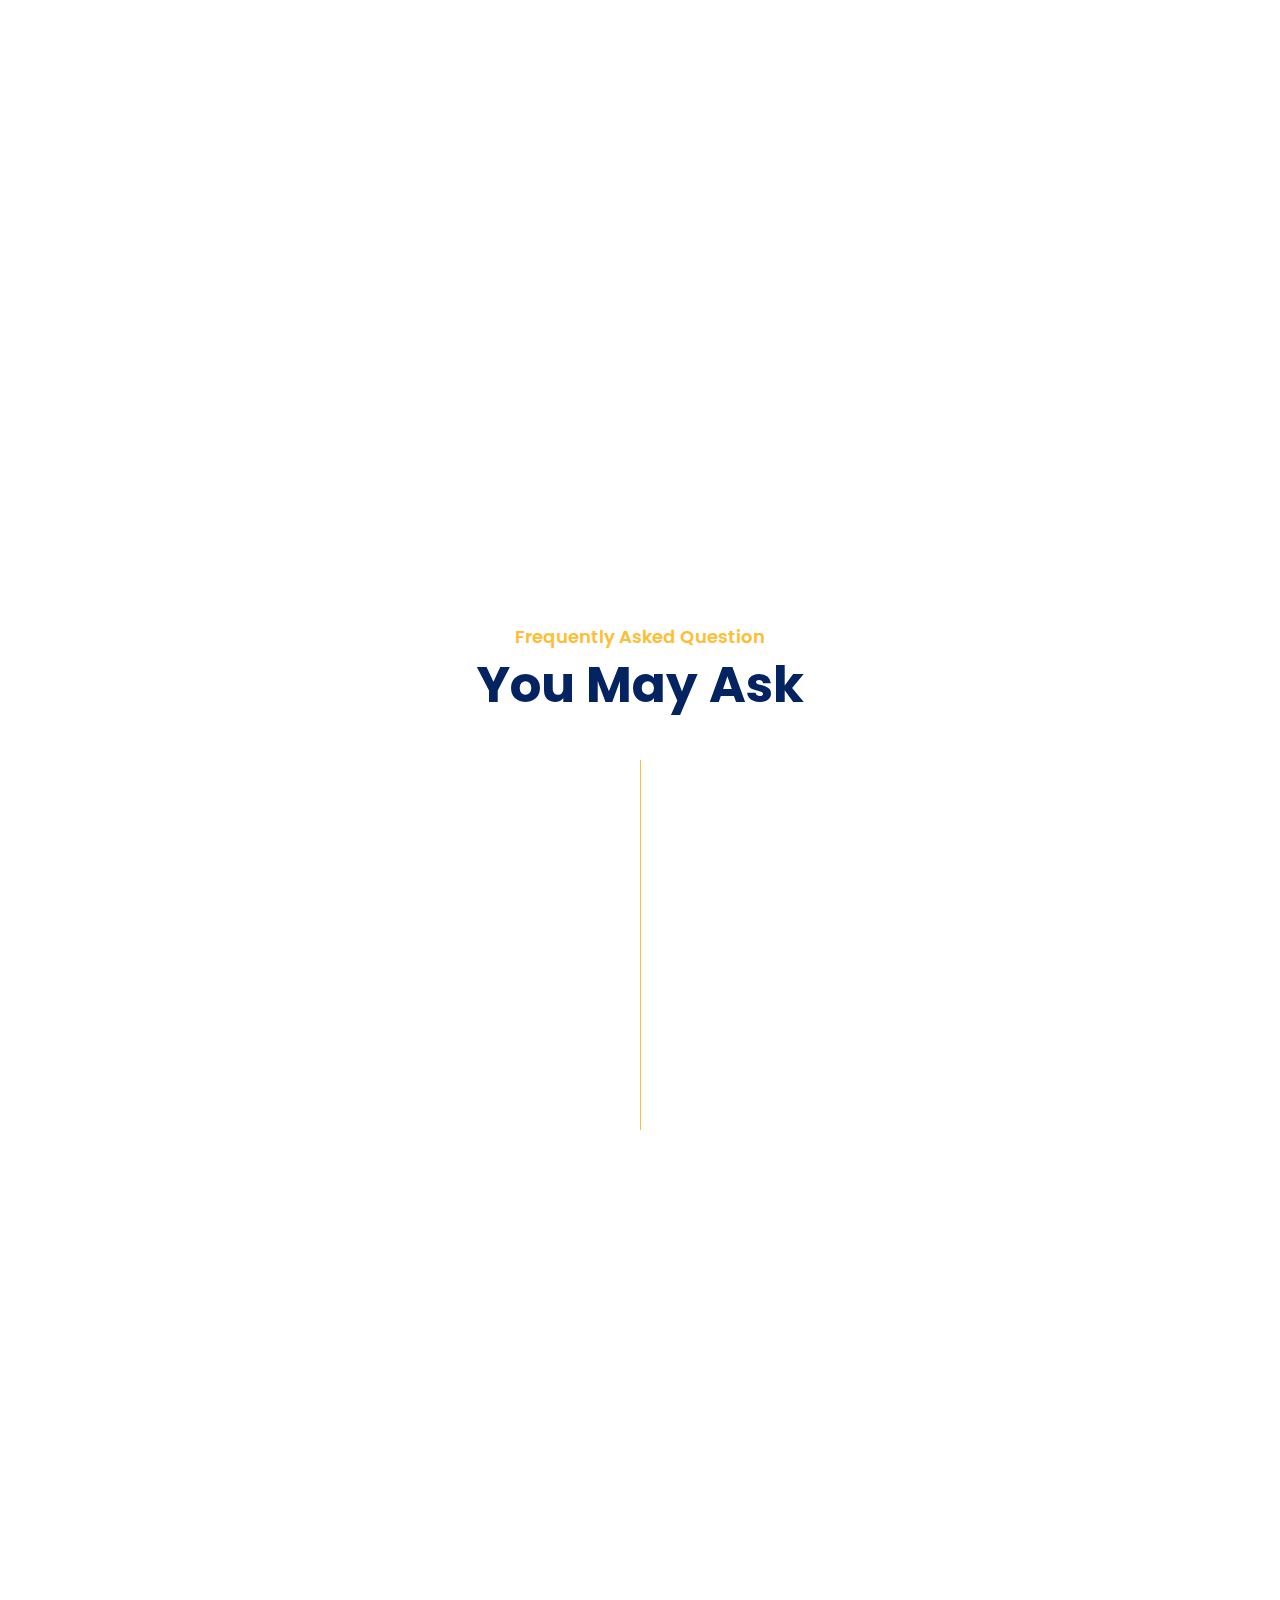
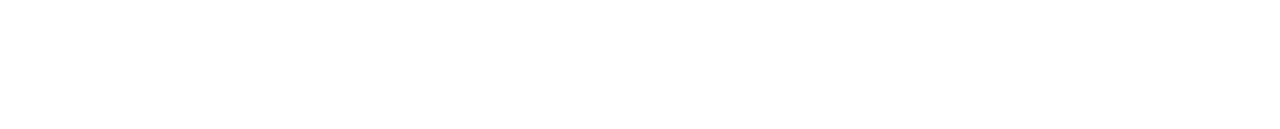
<file: service.html>
<!DOCTYPE html>
<html lang="en">
    <head>
        <meta charset="utf-8">
        <title>Dwaraka Geo Synthetics</title>
        <meta content="width=device-width, initial-scale=1.0" name="viewport">
        <meta content="Construction Company Website Template" name="keywords">
        <meta content="Construction Company Website Template" name="description">

        <!-- Favicon -->
        <link href="img/favicon.ico" rel="icon">

        <!-- Google Font -->
        <link href="https://fonts.googleapis.com/css2?family=Poppins:wght@100;200;300;400;500;600;700;800;900&display=swap" rel="stylesheet">

        <!-- CSS Libraries -->
        <link href="https://stackpath.bootstrapcdn.com/bootstrap/4.4.1/css/bootstrap.min.css" rel="stylesheet">
        <link href="https://cdnjs.cloudflare.com/ajax/libs/font-awesome/5.10.0/css/all.min.css" rel="stylesheet">
        <link href="lib/flaticon/font/flaticon.css" rel="stylesheet"> 
        <link href="lib/animate/animate.min.css" rel="stylesheet">
        <link href="lib/owlcarousel/assets/owl.carousel.min.css" rel="stylesheet">
        <link href="lib/lightbox/css/lightbox.min.css" rel="stylesheet">
        <link href="lib/slick/slick.css" rel="stylesheet">
        <link href="lib/slick/slick-theme.css" rel="stylesheet">

        <!-- Template Stylesheet -->
        <link href="css/style.css" rel="stylesheet">
    </head>

    <body>
        <div class="wrapper">
            <!-- Top Bar Start -->
            <div class="top-bar">
                <div class="container-fluid">
                    <div class="row align-items-center">
                        <div class="col-lg-4 col-md-12">
                            <div class="logo">
                                <a href="index.html">
                                    <h1>Dwaraka Geo Synthetics</h1>
                                    <!-- <img src="img/logo.jpg" alt="Logo"> -->
                                </a>
                            </div>
                        </div>
                        <div class="col-lg-8 col-md-7 d-none d-lg-block">
                            <div class="row">
                                <div class="col-4">
                                    <div class="top-bar-item">
                                        <div class="top-bar-icon">
                                            <i class="flaticon-calendar"></i>
                                        </div>
                                        <div class="top-bar-text">
                                            <h3>Opening Hour</h3>
                                            <p>Mon - Fri, 8:00 - 9:00</p>
                                        </div>
                                    </div>
                                </div>
                                <div class="col-4">
                                    <div class="top-bar-item">
                                        <div class="top-bar-icon">
                                            <i class="flaticon-call"></i>
                                        </div>
                                        <div class="top-bar-text">
                                            <h3>Call Us</h3>
                                            <p>+012 345 6789</p>
                                        </div>
                                    </div>
                                </div>
                                <div class="col-4">
                                    <div class="top-bar-item">
                                        <div class="top-bar-icon">
                                            <i class="flaticon-send-mail"></i>
                                        </div>
                                        <div class="top-bar-text">
                                            <h3>Email Us</h3>
                                            <p>info@example.com</p>
                                        </div>
                                    </div>
                                </div>
                            </div>
                        </div>
                    </div>
                </div>
            </div>
            <!-- Top Bar End -->

            <!-- Nav Bar Start -->
            <div class="nav-bar">
                <div class="container-fluid">
                    <nav class="navbar navbar-expand-lg bg-dark navbar-dark">
                        <a href="#" class="navbar-brand">MENU</a>
                        <button type="button" class="navbar-toggler" data-toggle="collapse" data-target="#navbarCollapse">
                            <span class="navbar-toggler-icon"></span>
                        </button>

                        <div class="collapse navbar-collapse justify-content-between" id="navbarCollapse">
                            <div class="navbar-nav mr-auto">
                                <a href="index.html" class="nav-item nav-link active">Home</a>
                                <a href="about.html" class="nav-item nav-link">About</a>
                                <div class="nav-item dropdown">
                                    <a href="#" class="nav-link dropdown-toggle" data-toggle="dropdown">Services</a>
                                    <div class="dropdown-menu">
                                        <a href="service.html" class="dropdown-item">Retailing Wall Solutions</a>
                                        <a href="service.html" class="dropdown-item">Erosion control & slope protection</a>
                                        <a href="service.html" class="dropdown-item">Ground improvement solutions</a>
                                        <a href="service.html" class="dropdown-item">Pavment Solutions</a>
                                        <a href="service.html" class="dropdown-item">Rock fall Protection</a>
                                        <a href="service.html" class="dropdown-item">Soil Nailing</a>
                                        <a href="service.html" class="dropdown-item">Landfill</a>
                                        <a href="service.html" class="dropdown-item">Canal Lining</a>
                                    </div>
                                </div>
                                <a href="team.html" class="nav-item nav-link">Team</a>
                                <a href="gallery.html" class="nav-item nav-link">Gallery</a>
                                <a href="contact.html" class="nav-item nav-link">Contact</a>
                            </div>
                            <div class="ml-auto">
                                <a class="btn" href="#">Get A Quote</a>
                            </div>
                        </div>
                    </nav>
                </div>
            </div>
            <!-- Nav Bar End -->
            <!-- Page Header Start -->
            <div class="page-header">
                <div class="container">
                    <div class="row">
                        <div class="col-12">
                            <h2>Our Services</h2>
                        </div>
                        <div class="col-12">
                            <a href="index.html">Home</a>
                            <a href="service.html">Our Services</a>
                        </div>
                    </div>
                </div>
            </div>
            <!-- Page Header End -->


            <!-- Service Start -->
            <div class="service">
                <div class="container">
                    <div class="section-header text-center">
                        <p>Our Services</p>
                        <h2>We Provide Services</h2>
                    </div>
                    <div class="row">
                        <div class="col-lg-4 col-md-6 wow fadeInUp" data-wow-delay="0.1s">
                            <div class="service-item">
                                <div class="service-img">
                                    <img src="img/service-1.jpeg" alt="Image">
                                    <div class="service-overlay">
                                        <p>
                                            Transform spaces with our innovative retailing wall solutions. From sleek displays to versatile shelving, our solutions blend functionality with aesthetics, optimizing retail environments for maximum impact and customer engagement.
                                        </p>
                                    </div>
                                </div>
                                <div class="service-text">
                                    <h3>Retailing Wall Solutions</h3>
                                    <a class="btn" href="img/service-1.jpeg" data-lightbox="service">+</a>
                                </div>
                            </div>
                        </div>
                        <div class="col-lg-4 col-md-6 wow fadeInUp" data-wow-delay="0.2s">
                            <div class="service-item">
                                <div class="service-img">
                                    <img src="img/service-2.jpeg" alt="Image">
                                    <div class="service-overlay">
                                        <p>
                                            Safeguard landscapes with our erosion control and slope protection solutions. From geotextiles to retaining structures, we offer reliable methods to fortify terrain, ensuring stability and preserving natural beauty.
                                        </p>
                                    </div>
                                </div>
                                <div class="service-text">
                                    <h3>Erosion control & slope protection</h3>
                                    <a class="btn" href="img/service-2.jpeg" data-lightbox="service">+</a>
                                </div>
                            </div>
                        </div>
                        <div class="col-lg-4 col-md-6 wow fadeInUp" data-wow-delay="0.3s">
                            <div class="service-item">
                                <div class="service-img">
                                    <img src="img/service-3.jpeg" alt="Image">
                                    <div class="service-overlay">
                                        <p>
                                            Enhance stability and performance with our ground improvement solutions. From soil stabilization to reinforcement techniques, we engineer resilient foundations, ensuring safety and longevity for infrastructure projects of any scale.
                                        </p>
                                    </div>
                                </div>
                                <div class="service-text">
                                    <h3>Ground improvement solutions</h3>
                                    <a class="btn" href="img/service-3.jpeg" data-lightbox="service">+</a>
                                </div>
                            </div>
                        </div>
                        <div class="col-lg-4 col-md-6 wow fadeInUp" data-wow-delay="0.4s">
                            <div class="service-item">
                                <div class="service-img">
                                    <img src="img/service-4.jpeg" alt="Image">
                                    <div class="service-overlay">
                                        <p>
                                            Elevate roads and walkways with our pavement solutions. From durable materials to advanced technologies, we offer tailored solutions for smooth, safe surfaces that withstand the test of time and traffic.
                                        </p>
                                    </div>
                                </div>
                                <div class="service-text">
                                    <h3>Pavment Solutions</h3>
                                    <a class="btn" href="img/service-4.jpeg" data-lightbox="service">+</a>
                                </div>
                            </div>
                        </div>
                        <div class="col-lg-4 col-md-6 wow fadeInUp" data-wow-delay="0.5s">
                            <div class="service-item">
                                <div class="service-img">
                                    <img src="img/service-5.jpeg" alt="Image">
                                    <div class="service-overlay">
                                        <p>
                                            Safeguard lives and infrastructure with our rockfall protection solutions. Utilizing advanced engineering and materials, we design and install barriers, nets, and systems to mitigate the risks of rockfall hazards effectively.
                                        </p>
                                    </div>
                                </div>
                                <div class="service-text">
                                    <h3>Rock fall Protection</h3>
                                    <a class="btn" href="img/service-5.jpeg" data-lightbox="service">+</a>
                                </div>
                            </div>
                        </div>
                        <div class="col-lg-4 col-md-6 wow fadeInUp" data-wow-delay="0.6s">
                            <div class="service-item">
                                <div class="service-img">
                                    <img src="img/service-6.jpeg" alt="Image">
                                    <div class="service-overlay">
                                        <p>
                                            Secure slopes and excavations with our soil nailing expertise. Through precision drilling and anchoring techniques, we reinforce unstable soil formations, ensuring stability and safety for construction and infrastructure projects
                                        </p>
                                    </div>
                                </div>
                                <div class="service-text">
                                    <h3>Soil Nailing</h3>
                                    <a class="btn" href="img/service-6.jpeg" data-lightbox="service">+</a>
                                </div>
                            </div>
                        </div>
                        <div class="row">
                            <div class="col-lg-4 col-md-6 wow fadeInUp" data-wow-delay="0.1s">
                                <div class="service-item">
                                    <div class="service-img">
                                        <img src="img/service-7.jpg" alt="Image">
                                        <div class="service-overlay">
                                            <p>
                                                Manage waste sustainably with our landfill solutions. From site selection to liner systems, we provide comprehensive services for environmentally responsible waste disposal, ensuring compliance and minimal environmental impact.
                                            </p>
                                        </div>
                                    </div>
                                    <div class="service-text">
                                        <h3>Landfill</h3>
                                        <a class="btn" href="img/service-7.jpg" data-lightbox="service">+</a>
                                    </div>
                                </div>
                            </div>
                            <div class="col-lg-4 col-md-6 wow fadeInUp" data-wow-delay="0.2s">
                                <div class="service-item">
                                    <div class="service-img">
                                        <img src="img/service-8.jpeg" alt="Image">
                                        <div class="service-overlay">
                                            <p>
                                                Optimize water conservation and flow efficiency with our canal lining solutions. Through precise engineering and durable materials, we line canals to minimize seepage, reduce water loss, and enhance agricultural productivity.
                                            </p>
                                        </div>
                                    </div>
                                    <div class="service-text">
                                        <h3>Canal Lining</h3>
                                        <a class="btn" href="img/service-8.jpeg" data-lightbox="service">+</a>
                                    </div>
                                </div>
                            </div>
                            <div class="col-lg-4 col-md-6 wow fadeInUp" data-wow-delay="0.3s">
                                <div class="service-item">
                                    <div class="service-img">
                                        <img src="img/service-9.jpg" alt="Image">
                                        <div class="service-overlay">
                                            <p>
                                                Ensure seamless project progress with our fixing and support services on construction sites. From equipment maintenance to on-site troubleshooting, our expert team keeps operations running smoothly, minimizing downtime and maximizing efficiency.
                                            </p>
                                        </div>
                                    </div>
                                    <div class="service-text">
                                        <h3>Fixing and Support</h3>
                                        <a class="btn" href="img/service-9.jpg" data-lightbox="service">+</a>
                                    </div>
                                </div>
                            </div>
                        
                    </div>
                </div>
            </div>
            <!-- Service End -->
            
            
            <!-- FAQs Start -->
            <div class="faqs">
                <div class="container">
                    <div class="section-header text-center">
                        <p>Frequently Asked Question</p>
                        <h2>You May Ask</h2>
                    </div>
                    <div class="row">
                        <div class="col-md-6">
                            <div id="accordion-1">
                                <div class="card wow fadeInLeft" data-wow-delay="0.1s">
                                    <div class="card-header">
                                        <a class="card-link collapsed" data-toggle="collapse" href="#collapseOne">
                                            Lorem ipsum dolor sit amet?
                                        </a>
                                    </div>
                                    <div id="collapseOne" class="collapse" data-parent="#accordion-1">
                                        <div class="card-body">
                                            Lorem ipsum dolor sit amet, consectetur adipiscing elit. Phasellus nec pretium mi. Curabitur facilisis ornare velit non.
                                        </div>
                                    </div>
                                </div>
                                <div class="card wow fadeInLeft" data-wow-delay="0.2s">
                                    <div class="card-header">
                                        <a class="card-link collapsed" data-toggle="collapse" href="#collapseTwo">
                                            Lorem ipsum dolor sit amet?
                                        </a>
                                    </div>
                                    <div id="collapseTwo" class="collapse" data-parent="#accordion-1">
                                        <div class="card-body">
                                            Lorem ipsum dolor sit amet, consectetur adipiscing elit. Phasellus nec pretium mi. Curabitur facilisis ornare velit non.
                                        </div>
                                    </div>
                                </div>
                                <div class="card wow fadeInLeft" data-wow-delay="0.3s">
                                    <div class="card-header">
                                        <a class="card-link collapsed" data-toggle="collapse" href="#collapseThree">
                                            Lorem ipsum dolor sit amet?
                                        </a>
                                    </div>
                                    <div id="collapseThree" class="collapse" data-parent="#accordion-1">
                                        <div class="card-body">
                                            Lorem ipsum dolor sit amet, consectetur adipiscing elit. Phasellus nec pretium mi. Curabitur facilisis ornare velit non.
                                        </div>
                                    </div>
                                </div>
                                <div class="card wow fadeInLeft" data-wow-delay="0.4s">
                                    <div class="card-header">
                                        <a class="card-link collapsed" data-toggle="collapse" href="#collapseFour">
                                            Lorem ipsum dolor sit amet?
                                        </a>
                                    </div>
                                    <div id="collapseFour" class="collapse" data-parent="#accordion-1">
                                        <div class="card-body">
                                            Lorem ipsum dolor sit amet, consectetur adipiscing elit. Phasellus nec pretium mi. Curabitur facilisis ornare velit non.
                                        </div>
                                    </div>
                                </div>
                                <div class="card wow fadeInLeft" data-wow-delay="0.5s">
                                    <div class="card-header">
                                        <a class="card-link collapsed" data-toggle="collapse" href="#collapseFive">
                                            Lorem ipsum dolor sit amet?
                                        </a>
                                    </div>
                                    <div id="collapseFive" class="collapse" data-parent="#accordion-1">
                                        <div class="card-body">
                                            Lorem ipsum dolor sit amet, consectetur adipiscing elit. Phasellus nec pretium mi. Curabitur facilisis ornare velit non.
                                        </div>
                                    </div>
                                </div>
                            </div>
                        </div>
                        <div class="col-md-6">
                            <div id="accordion-2">
                                <div class="card wow fadeInRight" data-wow-delay="0.1s">
                                    <div class="card-header">
                                        <a class="card-link collapsed" data-toggle="collapse" href="#collapseSix">
                                            Lorem ipsum dolor sit amet?
                                        </a>
                                    </div>
                                    <div id="collapseSix" class="collapse" data-parent="#accordion-2">
                                        <div class="card-body">
                                            Lorem ipsum dolor sit amet, consectetur adipiscing elit. Phasellus nec pretium mi. Curabitur facilisis ornare velit non.
                                        </div>
                                    </div>
                                </div>
                                <div class="card wow fadeInRight" data-wow-delay="0.2s">
                                    <div class="card-header">
                                        <a class="card-link collapsed" data-toggle="collapse" href="#collapseSeven">
                                            Lorem ipsum dolor sit amet?
                                        </a>
                                    </div>
                                    <div id="collapseSeven" class="collapse" data-parent="#accordion-2">
                                        <div class="card-body">
                                            Lorem ipsum dolor sit amet, consectetur adipiscing elit. Phasellus nec pretium mi. Curabitur facilisis ornare velit non.
                                        </div>
                                    </div>
                                </div>
                                <div class="card wow fadeInRight" data-wow-delay="0.3s">
                                    <div class="card-header">
                                        <a class="card-link collapsed" data-toggle="collapse" href="#collapseEight">
                                            Lorem ipsum dolor sit amet?
                                        </a>
                                    </div>
                                    <div id="collapseEight" class="collapse" data-parent="#accordion-2">
                                        <div class="card-body">
                                            Lorem ipsum dolor sit amet, consectetur adipiscing elit. Phasellus nec pretium mi. Curabitur facilisis ornare velit non.
                                        </div>
                                    </div>
                                </div>
                                <div class="card wow fadeInRight" data-wow-delay="0.4s">
                                    <div class="card-header">
                                        <a class="card-link collapsed" data-toggle="collapse" href="#collapseNine">
                                            Lorem ipsum dolor sit amet?
                                        </a>
                                    </div>
                                    <div id="collapseNine" class="collapse" data-parent="#accordion-2">
                                        <div class="card-body">
                                            Lorem ipsum dolor sit amet, consectetur adipiscing elit. Phasellus nec pretium mi. Curabitur facilisis ornare velit non.
                                        </div>
                                    </div>
                                </div>
                                <div class="card wow fadeInRight" data-wow-delay="0.5s">
                                    <div class="card-header">
                                        <a class="card-link collapsed" data-toggle="collapse" href="#collapseTen">
                                            Lorem ipsum dolor sit amet?
                                        </a>
                                    </div>
                                    <div id="collapseTen" class="collapse" data-parent="#accordion-2">
                                        <div class="card-body">
                                            Lorem ipsum dolor sit amet, consectetur adipiscing elit. Phasellus nec pretium mi. Curabitur facilisis ornare velit non.
                                        </div>
                                    </div>
                                </div>
                            </div>
                        </div>
                    </div>
                </div>
            </div>
            <!-- FAQs End -->


            <!-- Footer Start -->
            <div class="footer wow fadeIn" data-wow-delay="0.3s">
                <div class="container">
                    <div class="row">
                        <div class="col-md-6 col-lg-3">
                            <div class="footer-contact">
                                <h2>Office Contact</h2>
                                <p><i class="fa fa-map-marker-alt"></i>123 Street, New York, USA</p>
                                <p><i class="fa fa-phone-alt"></i>+012 345 67890</p>
                                <p><i class="fa fa-envelope"></i>info@example.com</p>
                                <div class="footer-social">
                                    <a href=""><i class="fab fa-twitter"></i></a>
                                    <a href=""><i class="fab fa-facebook-f"></i></a>
                                    <a href=""><i class="fab fa-youtube"></i></a>
                                    <a href=""><i class="fab fa-instagram"></i></a>
                                    <a href=""><i class="fab fa-linkedin-in"></i></a>
                                </div>
                            </div>
                        </div>
                        <div class="col-md-6 col-lg-3">
                            <div class="footer-link">
                                <h2>Services Areas</h2>
                                <a href="">Building Construction</a>
                                <a href="">House Renovation</a>
                                <a href="">Architecture Design</a>
                                <a href="">Interior Design</a>
                                <a href="">Painting</a>
                            </div>
                        </div>
                        <div class="col-md-6 col-lg-3">
                            <div class="footer-link">
                                <h2>Useful Pages</h2>
                                <a href="">About Us</a>
                                <a href="">Contact Us</a>
                                <a href="">Our Team</a>
                                <a href="">Projects</a>
                                <a href="">Testimonial</a>
                            </div>
                        </div>
                        <div class="col-md-6 col-lg-3">
                            <div class="newsletter">
                                <h2>Newsletter</h2>
                                <p>
                                    Lorem ipsum dolor sit amet elit. Phasellus nec pretium mi. Curabitur facilisis ornare velit non vulpu
                                </p>
                                <div class="form">
                                    <input class="form-control" placeholder="Email here">
                                    <button class="btn">Submit</button>
                                </div>
                            </div>
                        </div>
                    </div>
                </div>
                <div class="container footer-menu">
                    <div class="f-menu">
                        <a href="">Terms of use</a>
                        <a href="">Privacy policy</a>
                        <a href="">Cookies</a>
                        <a href="">Help</a>
                        <a href="">FQAs</a>
                    </div>
                </div>
                <div class="container copyright">
                    <div class="row">
                        <div class="col-md-6">
                            <p>&copy; <a href="#">Your Site Name</a>, All Right Reserved.</p>
                        </div>
                        <div class="col-md-6">
                            <p>Designed By <a href="https://htmlcodex.com">HTML Codex</a></p>
                        </div>
                    </div>
                </div>
            </div>
            <!-- Footer End -->

            <a href="#" class="back-to-top"><i class="fa fa-chevron-up"></i></a>
        </div>

        <!-- JavaScript Libraries -->
        <script src="https://code.jquery.com/jquery-3.4.1.min.js"></script>
        <script src="https://stackpath.bootstrapcdn.com/bootstrap/4.4.1/js/bootstrap.bundle.min.js"></script>
        <script src="lib/easing/easing.min.js"></script>
        <script src="lib/wow/wow.min.js"></script>
        <script src="lib/owlcarousel/owl.carousel.min.js"></script>
        <script src="lib/isotope/isotope.pkgd.min.js"></script>
        <script src="lib/lightbox/js/lightbox.min.js"></script>
        <script src="lib/waypoints/waypoints.min.js"></script>
        <script src="lib/counterup/counterup.min.js"></script>
        <script src="lib/slick/slick.min.js"></script>

        <!-- Template Javascript -->
        <script src="js/main.js"></script>
    </body>
</html>
</file>
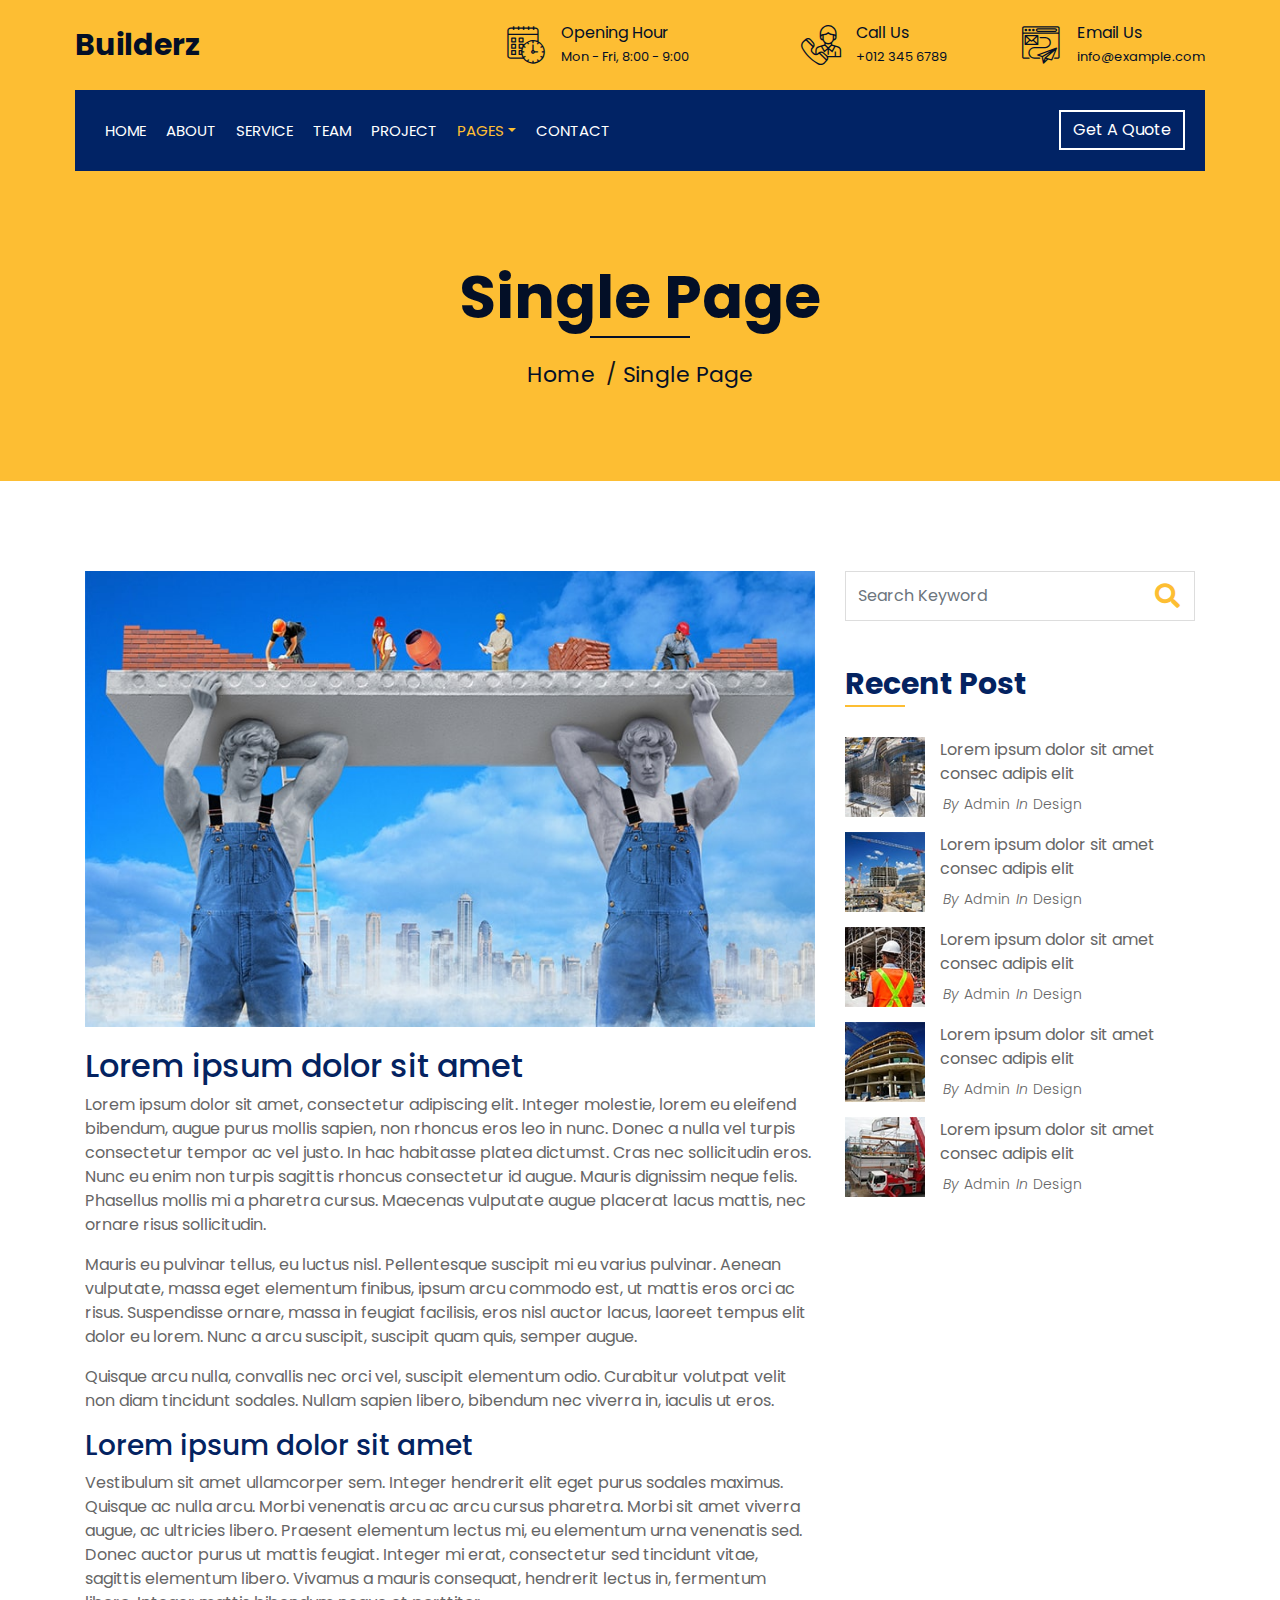
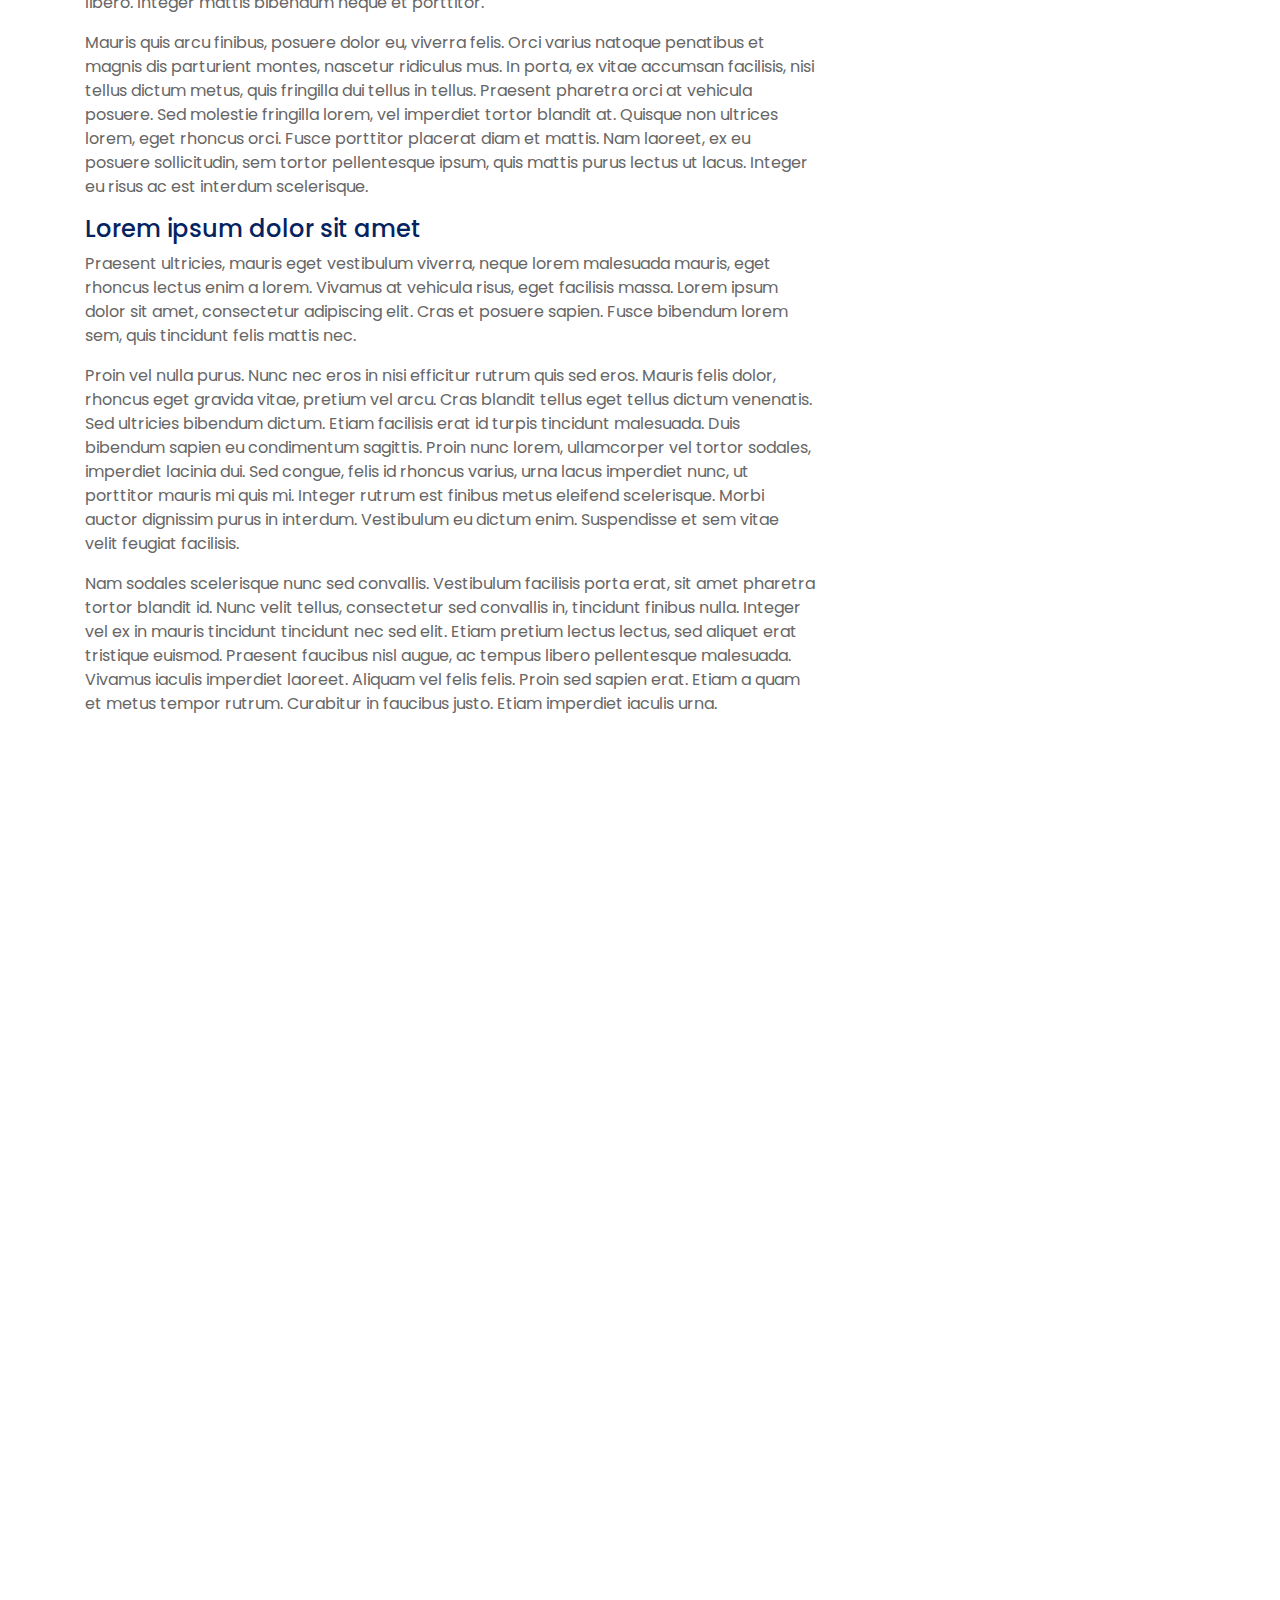
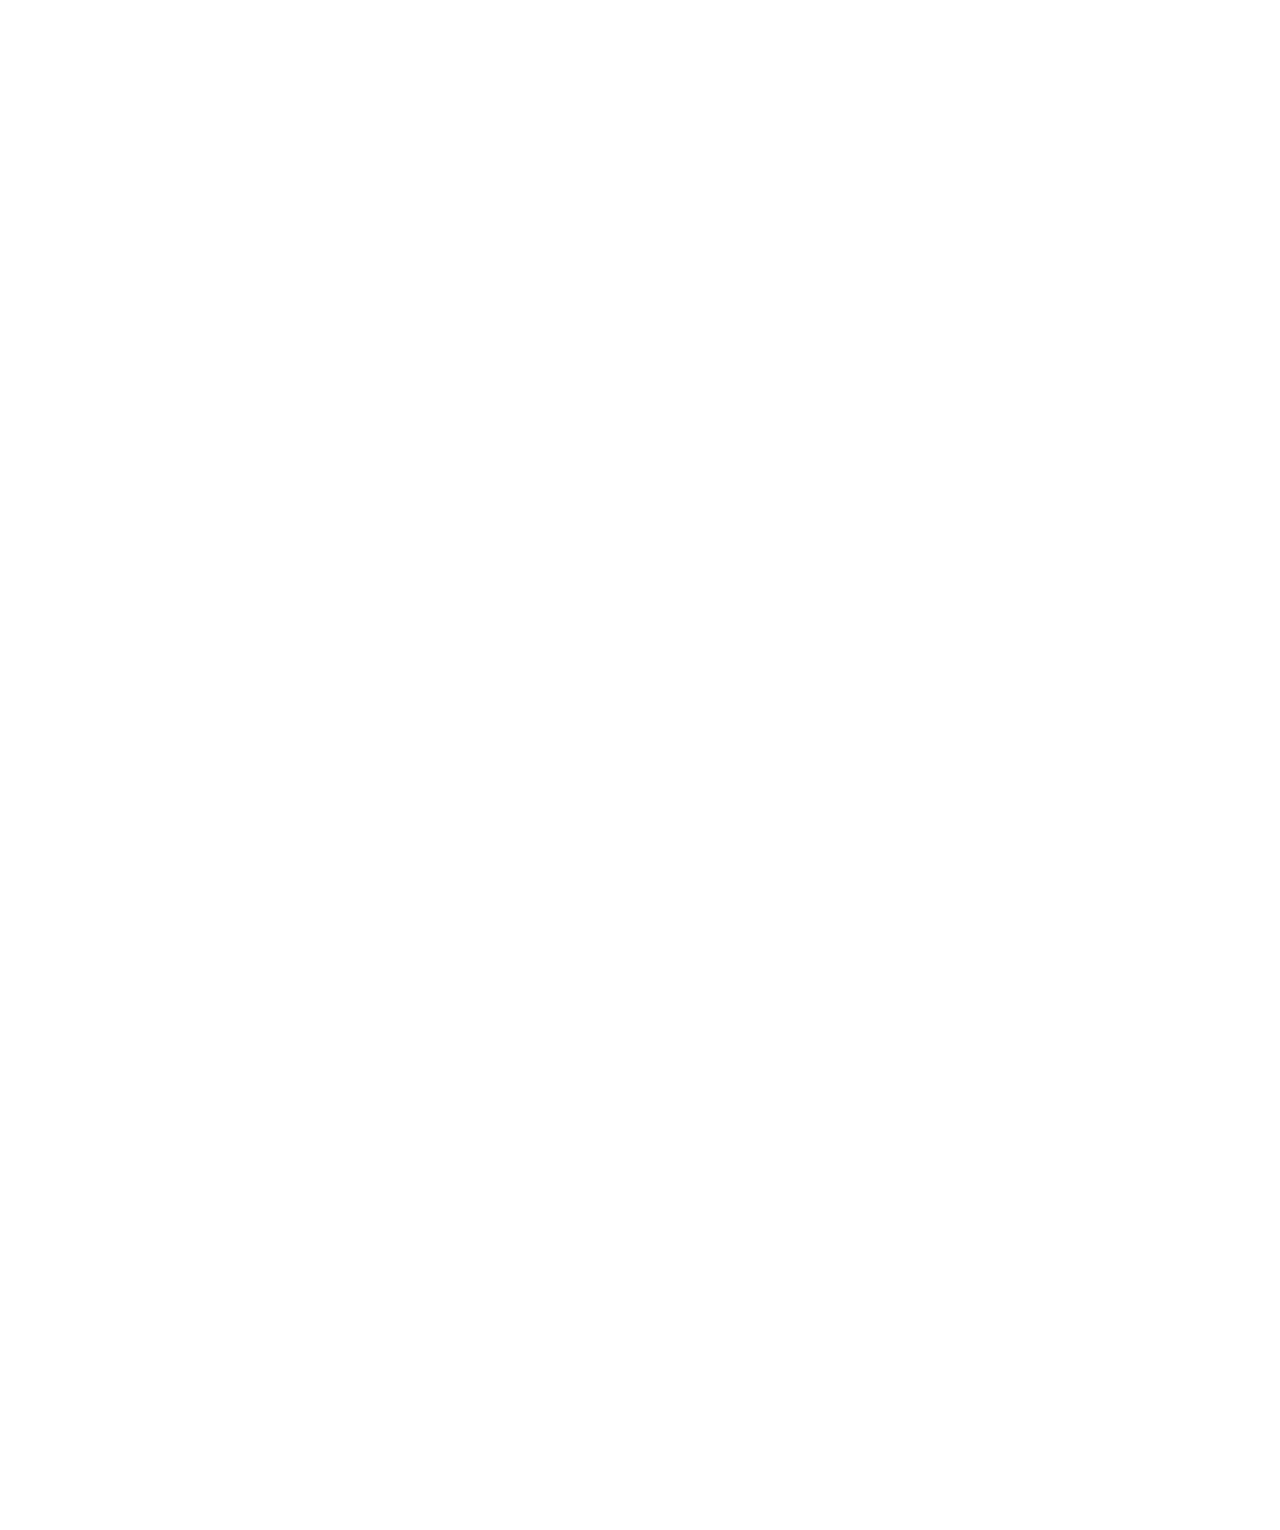
<file: single.html>
<!DOCTYPE html>
<html lang="en">
    <head>
        <meta charset="utf-8">
        <title>Builderz - Construction Company Website Template</title>
        <meta content="width=device-width, initial-scale=1.0" name="viewport">
        <meta content="Construction Company Website Template" name="keywords">
        <meta content="Construction Company Website Template" name="description">

        <!-- Favicon -->
        <link href="img/favicon.ico" rel="icon">

        <!-- Google Font -->
        <link href="https://fonts.googleapis.com/css2?family=Poppins:wght@100;200;300;400;500;600;700;800;900&display=swap" rel="stylesheet">

        <!-- CSS Libraries -->
        <link href="https://stackpath.bootstrapcdn.com/bootstrap/4.4.1/css/bootstrap.min.css" rel="stylesheet">
        <link href="https://cdnjs.cloudflare.com/ajax/libs/font-awesome/5.10.0/css/all.min.css" rel="stylesheet">
        <link href="lib/flaticon/font/flaticon.css" rel="stylesheet"> 
        <link href="lib/animate/animate.min.css" rel="stylesheet">
        <link href="lib/owlcarousel/assets/owl.carousel.min.css" rel="stylesheet">
        <link href="lib/lightbox/css/lightbox.min.css" rel="stylesheet">
        <link href="lib/slick/slick.css" rel="stylesheet">
        <link href="lib/slick/slick-theme.css" rel="stylesheet">

        <!-- Template Stylesheet -->
        <link href="css/style.css" rel="stylesheet">
    </head>

    <body>
        <div class="wrapper">
            <!-- Top Bar Start -->
            <div class="top-bar">
                <div class="container-fluid">
                    <div class="row align-items-center">
                        <div class="col-lg-4 col-md-12">
                            <div class="logo">
                                <a href="index.html">
                                    <h1>Builderz</h1>
                                    <!-- <img src="img/logo.jpg" alt="Logo"> -->
                                </a>
                            </div>
                        </div>
                        <div class="col-lg-8 col-md-7 d-none d-lg-block">
                            <div class="row">
                                <div class="col-4">
                                    <div class="top-bar-item">
                                        <div class="top-bar-icon">
                                            <i class="flaticon-calendar"></i>
                                        </div>
                                        <div class="top-bar-text">
                                            <h3>Opening Hour</h3>
                                            <p>Mon - Fri, 8:00 - 9:00</p>
                                        </div>
                                    </div>
                                </div>
                                <div class="col-4">
                                    <div class="top-bar-item">
                                        <div class="top-bar-icon">
                                            <i class="flaticon-call"></i>
                                        </div>
                                        <div class="top-bar-text">
                                            <h3>Call Us</h3>
                                            <p>+012 345 6789</p>
                                        </div>
                                    </div>
                                </div>
                                <div class="col-4">
                                    <div class="top-bar-item">
                                        <div class="top-bar-icon">
                                            <i class="flaticon-send-mail"></i>
                                        </div>
                                        <div class="top-bar-text">
                                            <h3>Email Us</h3>
                                            <p>info@example.com</p>
                                        </div>
                                    </div>
                                </div>
                            </div>
                        </div>
                    </div>
                </div>
            </div>
            <!-- Top Bar End -->

            <!-- Nav Bar Start -->
            <div class="nav-bar">
                <div class="container-fluid">
                    <nav class="navbar navbar-expand-lg bg-dark navbar-dark">
                        <a href="#" class="navbar-brand">MENU</a>
                        <button type="button" class="navbar-toggler" data-toggle="collapse" data-target="#navbarCollapse">
                            <span class="navbar-toggler-icon"></span>
                        </button>

                        <div class="collapse navbar-collapse justify-content-between" id="navbarCollapse">
                            <div class="navbar-nav mr-auto">
                                <a href="index.html" class="nav-item nav-link">Home</a>
                                <a href="about.html" class="nav-item nav-link">About</a>
                                <a href="service.html" class="nav-item nav-link">Service</a>
                                <a href="team.html" class="nav-item nav-link">Team</a>
                                <a href="portfolio.html" class="nav-item nav-link">Project</a>
                                <div class="nav-item dropdown">
                                    <a href="#" class="nav-link dropdown-toggle active" data-toggle="dropdown">Pages</a>
                                    <div class="dropdown-menu">
                                        <a href="blog.html" class="dropdown-item">Blog Page</a>
                                        <a href="single.html" class="dropdown-item">Single Page</a>
                                    </div>
                                </div>
                                <a href="contact.html" class="nav-item nav-link">Contact</a>
                            </div>
                            <div class="ml-auto">
                                <a class="btn" href="#">Get A Quote</a>
                            </div>
                        </div>
                    </nav>
                </div>
            </div>
            <!-- Nav Bar End -->


            <!-- Page Header Start -->
            <div class="page-header">
                <div class="container">
                    <div class="row">
                        <div class="col-12">
                            <h2>Single Page</h2>
                        </div>
                        <div class="col-12">
                            <a href="">Home</a>
                            <a href="">Single Page</a>
                        </div>
                    </div>
                </div>
            </div>
            <!-- Page Header End -->


            <!-- Single Post Start-->
            <div class="single">
                <div class="container">
                    <div class="row">
                        <div class="col-lg-8">
                            <div class="single-content wow fadeInUp">
                                <img src="img/single.jpg" />
                                <h2>Lorem ipsum dolor sit amet</h2>
                                <p>
                                    Lorem ipsum dolor sit amet, consectetur adipiscing elit. Integer molestie, lorem eu eleifend bibendum, augue purus mollis sapien, non rhoncus eros leo in nunc. Donec a nulla vel turpis consectetur tempor ac vel justo. In hac habitasse platea dictumst. Cras nec sollicitudin eros. Nunc eu enim non turpis sagittis rhoncus consectetur id augue. Mauris dignissim neque felis. Phasellus mollis mi a pharetra cursus. Maecenas vulputate augue placerat lacus mattis, nec ornare risus sollicitudin.
                                </p>
                                <p>
                                    Mauris eu pulvinar tellus, eu luctus nisl. Pellentesque suscipit mi eu varius pulvinar. Aenean vulputate, massa eget elementum finibus, ipsum arcu commodo est, ut mattis eros orci ac risus. Suspendisse ornare, massa in feugiat facilisis, eros nisl auctor lacus, laoreet tempus elit dolor eu lorem. Nunc a arcu suscipit, suscipit quam quis, semper augue.
                                </p>
                                <p>
                                    Quisque arcu nulla, convallis nec orci vel, suscipit elementum odio. Curabitur volutpat velit non diam tincidunt sodales. Nullam sapien libero, bibendum nec viverra in, iaculis ut eros.
                                </p>
                                <h3>Lorem ipsum dolor sit amet</h3>
                                <p>
                                    Vestibulum sit amet ullamcorper sem. Integer hendrerit elit eget purus sodales maximus. Quisque ac nulla arcu. Morbi venenatis arcu ac arcu cursus pharetra. Morbi sit amet viverra augue, ac ultricies libero. Praesent elementum lectus mi, eu elementum urna venenatis sed. Donec auctor purus ut mattis feugiat. Integer mi erat, consectetur sed tincidunt vitae, sagittis elementum libero. Vivamus a mauris consequat, hendrerit lectus in, fermentum libero. Integer mattis bibendum neque et porttitor.
                                </p>
                                <p>
                                    Mauris quis arcu finibus, posuere dolor eu, viverra felis. Orci varius natoque penatibus et magnis dis parturient montes, nascetur ridiculus mus. In porta, ex vitae accumsan facilisis, nisi tellus dictum metus, quis fringilla dui tellus in tellus. Praesent pharetra orci at vehicula posuere. Sed molestie fringilla lorem, vel imperdiet tortor blandit at. Quisque non ultrices lorem, eget rhoncus orci. Fusce porttitor placerat diam et mattis. Nam laoreet, ex eu posuere sollicitudin, sem tortor pellentesque ipsum, quis mattis purus lectus ut lacus. Integer eu risus ac est interdum scelerisque.
                                </p>
                                <h4>Lorem ipsum dolor sit amet</h4>
                                <p>
                                    Praesent ultricies, mauris eget vestibulum viverra, neque lorem malesuada mauris, eget rhoncus lectus enim a lorem. Vivamus at vehicula risus, eget facilisis massa. Lorem ipsum dolor sit amet, consectetur adipiscing elit. Cras et posuere sapien. Fusce bibendum lorem sem, quis tincidunt felis mattis nec.
                                </p>
                                <p>
                                    Proin vel nulla purus. Nunc nec eros in nisi efficitur rutrum quis sed eros. Mauris felis dolor, rhoncus eget gravida vitae, pretium vel arcu. Cras blandit tellus eget tellus dictum venenatis. Sed ultricies bibendum dictum. Etiam facilisis erat id turpis tincidunt malesuada. Duis bibendum sapien eu condimentum sagittis. Proin nunc lorem, ullamcorper vel tortor sodales, imperdiet lacinia dui. Sed congue, felis id rhoncus varius, urna lacus imperdiet nunc, ut porttitor mauris mi quis mi. Integer rutrum est finibus metus eleifend scelerisque. Morbi auctor dignissim purus in interdum. Vestibulum eu dictum enim. Suspendisse et sem vitae velit feugiat facilisis.
                                </p>
                                <p>
                                    Nam sodales scelerisque nunc sed convallis. Vestibulum facilisis porta erat, sit amet pharetra tortor blandit id. Nunc velit tellus, consectetur sed convallis in, tincidunt finibus nulla. Integer vel ex in mauris tincidunt tincidunt nec sed elit. Etiam pretium lectus lectus, sed aliquet erat tristique euismod. Praesent faucibus nisl augue, ac tempus libero pellentesque malesuada. Vivamus iaculis imperdiet laoreet. Aliquam vel felis felis. Proin sed sapien erat. Etiam a quam et metus tempor rutrum. Curabitur in faucibus justo. Etiam imperdiet iaculis urna.
                                </p>
                            </div>
                            <div class="single-tags wow fadeInUp">
                                <a href="">National</a>
                                <a href="">International</a>
                                <a href="">Economics</a>
                                <a href="">Politics</a>
                                <a href="">Lifestyle</a>
                                <a href="">Technology</a>
                                <a href="">Trades</a>
                            </div>
                            <div class="single-bio wow fadeInUp">
                                <div class="single-bio-img">
                                    <img src="img/user.jpg" />
                                </div>
                                <div class="single-bio-text">
                                    <h3>Author Name</h3>
                                    <p>
                                        Lorem ipsum dolor sit amet elit. Integer lorem augue purus mollis sapien, non eros leo in nunc. Donec a nulla vel turpis tempor ac vel justo. In hac platea dictumst.
                                    </p>
                                </div>
                            </div>
                            <div class="single-related wow fadeInUp">
                                <h2>Related Post</h2>
                                <div class="owl-carousel related-slider">
                                    <div class="post-item">
                                        <div class="post-img">
                                            <img src="img/post-1.jpg" />
                                        </div>
                                        <div class="post-text">
                                            <a href="">Lorem ipsum dolor sit amet consec adipis elit</a>
                                            <div class="post-meta">
                                                <p>By<a href="">Admin</a></p>
                                                <p>In<a href="">Design</a></p>
                                            </div>
                                        </div>
                                    </div>
                                    <div class="post-item">
                                        <div class="post-img">
                                            <img src="img/post-2.jpg" />
                                        </div>
                                        <div class="post-text">
                                            <a href="">Lorem ipsum dolor sit amet consec adipis elit</a>
                                            <div class="post-meta">
                                                <p>By<a href="">Admin</a></p>
                                                <p>In<a href="">Design</a></p>
                                            </div>
                                        </div>
                                    </div>
                                    <div class="post-item">
                                        <div class="post-img">
                                            <img src="img/post-3.jpg" />
                                        </div>
                                        <div class="post-text">
                                            <a href="">Lorem ipsum dolor sit amet consec adipis elit</a>
                                            <div class="post-meta">
                                                <p>By<a href="">Admin</a></p>
                                                <p>In<a href="">Design</a></p>
                                            </div>
                                        </div>
                                    </div>
                                    <div class="post-item">
                                        <div class="post-img">
                                            <img src="img/post-4.jpg" />
                                        </div>
                                        <div class="post-text">
                                            <a href="">Lorem ipsum dolor sit amet consec adipis elit</a>
                                            <div class="post-meta">
                                                <p>By<a href="">Admin</a></p>
                                                <p>In<a href="">Design</a></p>
                                            </div>
                                        </div>
                                    </div>
                                </div>
                            </div>

                            <div class="single-comment wow fadeInUp">
                                <h2>3 Comments</h2>
                                <ul class="comment-list">
                                    <li class="comment-item">
                                        <div class="comment-body">
                                            <div class="comment-img">
                                                <img src="img/user.jpg" />
                                            </div>
                                            <div class="comment-text">
                                                <h3><a href="">Josh Dunn</a></h3>
                                                <span>01 Jan 2045 at 12:00pm</span>
                                                <p>
                                                    Lorem ipsum dolor sit amet elit. Integer lorem augue purus mollis sapien, non eros leo in nunc. Donec a nulla vel turpis tempor ac vel justo. In hac platea dictumst. 
                                                </p>
                                                <a class="btn" href="">Reply</a>
                                            </div>
                                        </div>
                                    </li>
                                    <li class="comment-item">
                                        <div class="comment-body">
                                            <div class="comment-img">
                                                <img src="img/user.jpg" />
                                            </div>
                                            <div class="comment-text">
                                                <h3><a href="">Josh Dunn</a></h3>
                                                <p><span>01 Jan 2045 at 12:00pm</span></p>
                                                <p>
                                                    Lorem ipsum dolor sit amet elit. Integer lorem augue purus mollis sapien, non eros leo in nunc. Donec a nulla vel turpis tempor ac vel justo. In hac platea dictumst. 
                                                </p>
                                                <a class="btn" href="">Reply</a>
                                            </div>
                                        </div>
                                        <ul class="comment-child">
                                            <li class="comment-item">
                                                <div class="comment-body">
                                                    <div class="comment-img">
                                                        <img src="img/user.jpg" />
                                                    </div>
                                                    <div class="comment-text">
                                                        <h3><a href="">Josh Dunn</a></h3>
                                                        <p><span>01 Jan 2045 at 12:00pm</span></p>
                                                        <p>
                                                            Lorem ipsum dolor sit amet elit. Integer lorem augue purus mollis sapien, non eros leo in nunc. Donec a nulla vel turpis tempor ac vel justo. In hac platea dictumst. 
                                                        </p>
                                                        <a class="btn" href="">Reply</a>
                                                    </div>
                                                </div>
                                            </li>
                                        </ul>
                                    </li>
                                </ul>
                            </div>
                            <div class="comment-form wow fadeInUp">
                                <h2>Leave a comment</h2>
                                <form>
                                    <div class="form-group">
                                        <label for="name">Name *</label>
                                        <input type="text" class="form-control" id="name">
                                    </div>
                                    <div class="form-group">
                                        <label for="email">Email *</label>
                                        <input type="email" class="form-control" id="email">
                                    </div>
                                    <div class="form-group">
                                        <label for="website">Website</label>
                                        <input type="url" class="form-control" id="website">
                                    </div>

                                    <div class="form-group">
                                        <label for="message">Message *</label>
                                        <textarea id="message" cols="30" rows="5" class="form-control"></textarea>
                                    </div>
                                    <div class="form-group">
                                        <input type="submit" value="Post Comment" class="btn">
                                    </div>
                                </form>
                            </div>
                        </div>

                        <div class="col-lg-4">
                            <div class="sidebar">
                                <div class="sidebar-widget wow fadeInUp">
                                    <div class="search-widget">
                                        <form>
                                            <input class="form-control" type="text" placeholder="Search Keyword">
                                            <button class="btn"><i class="fa fa-search"></i></button>
                                        </form>
                                    </div>
                                </div>

                                <div class="sidebar-widget wow fadeInUp">
                                    <h2 class="widget-title">Recent Post</h2>
                                    <div class="recent-post">
                                        <div class="post-item">
                                            <div class="post-img">
                                                <img src="img/post-1.jpg" />
                                            </div>
                                            <div class="post-text">
                                                <a href="">Lorem ipsum dolor sit amet consec adipis elit</a>
                                                <div class="post-meta">
                                                    <p>By<a href="">Admin</a></p>
                                                    <p>In<a href="">Design</a></p>
                                                </div>
                                            </div>
                                        </div>
                                        <div class="post-item">
                                            <div class="post-img">
                                                <img src="img/post-2.jpg" />
                                            </div>
                                            <div class="post-text">
                                                <a href="">Lorem ipsum dolor sit amet consec adipis elit</a>
                                                <div class="post-meta">
                                                    <p>By<a href="">Admin</a></p>
                                                    <p>In<a href="">Design</a></p>
                                                </div>
                                            </div>
                                        </div>
                                        <div class="post-item">
                                            <div class="post-img">
                                                <img src="img/post-3.jpg" />
                                            </div>
                                            <div class="post-text">
                                                <a href="">Lorem ipsum dolor sit amet consec adipis elit</a>
                                                <div class="post-meta">
                                                    <p>By<a href="">Admin</a></p>
                                                    <p>In<a href="">Design</a></p>
                                                </div>
                                            </div>
                                        </div>
                                        <div class="post-item">
                                            <div class="post-img">
                                                <img src="img/post-4.jpg" />
                                            </div>
                                            <div class="post-text">
                                                <a href="">Lorem ipsum dolor sit amet consec adipis elit</a>
                                                <div class="post-meta">
                                                    <p>By<a href="">Admin</a></p>
                                                    <p>In<a href="">Design</a></p>
                                                </div>
                                            </div>
                                        </div>
                                        <div class="post-item">
                                            <div class="post-img">
                                                <img src="img/post-5.jpg" />
                                            </div>
                                            <div class="post-text">
                                                <a href="">Lorem ipsum dolor sit amet consec adipis elit</a>
                                                <div class="post-meta">
                                                    <p>By<a href="">Admin</a></p>
                                                    <p>In<a href="">Design</a></p>
                                                </div>
                                            </div>
                                        </div>
                                    </div>
                                </div>

                                <div class="sidebar-widget wow fadeInUp">
                                    <div class="image-widget">
                                        <a href="#"><img src="img/blog-1.jpg" alt="Image"></a>
                                    </div>
                                </div>

                                <div class="sidebar-widget wow fadeInUp">
                                    <div class="tab-post">
                                        <ul class="nav nav-pills nav-justified">
                                            <li class="nav-item">
                                                <a class="nav-link active" data-toggle="pill" href="#featured">Featured</a>
                                            </li>
                                            <li class="nav-item">
                                                <a class="nav-link" data-toggle="pill" href="#popular">Popular</a>
                                            </li>
                                            <li class="nav-item">
                                                <a class="nav-link" data-toggle="pill" href="#latest">Latest</a>
                                            </li>
                                        </ul>

                                        <div class="tab-content">
                                            <div id="featured" class="container tab-pane active">
                                                <div class="post-item">
                                                    <div class="post-img">
                                                        <img src="img/post-1.jpg" />
                                                    </div>
                                                    <div class="post-text">
                                                        <a href="">Lorem ipsum dolor sit amet consec adipis elit</a>
                                                        <div class="post-meta">
                                                            <p>By<a href="">Admin</a></p>
                                                            <p>In<a href="">Design</a></p>
                                                        </div>
                                                    </div>
                                                </div>
                                                <div class="post-item">
                                                    <div class="post-img">
                                                        <img src="img/post-2.jpg" />
                                                    </div>
                                                    <div class="post-text">
                                                        <a href="">Lorem ipsum dolor sit amet consec adipis elit</a>
                                                        <div class="post-meta">
                                                            <p>By<a href="">Admin</a></p>
                                                            <p>In<a href="">Design</a></p>
                                                        </div>
                                                    </div>
                                                </div>
                                                <div class="post-item">
                                                    <div class="post-img">
                                                        <img src="img/post-3.jpg" />
                                                    </div>
                                                    <div class="post-text">
                                                        <a href="">Lorem ipsum dolor sit amet consec adipis elit</a>
                                                        <div class="post-meta">
                                                            <p>By<a href="">Admin</a></p>
                                                            <p>In<a href="">Design</a></p>
                                                        </div>
                                                    </div>
                                                </div>
                                                <div class="post-item">
                                                    <div class="post-img">
                                                        <img src="img/post-4.jpg" />
                                                    </div>
                                                    <div class="post-text">
                                                        <a href="">Lorem ipsum dolor sit amet consec adipis elit</a>
                                                        <div class="post-meta">
                                                            <p>By<a href="">Admin</a></p>
                                                            <p>In<a href="">Design</a></p>
                                                        </div>
                                                    </div>
                                                </div>
                                                <div class="post-item">
                                                    <div class="post-img">
                                                        <img src="img/post-5.jpg" />
                                                    </div>
                                                    <div class="post-text">
                                                        <a href="">Lorem ipsum dolor sit amet consec adipis elit</a>
                                                        <div class="post-meta">
                                                            <p>By<a href="">Admin</a></p>
                                                            <p>In<a href="">Design</a></p>
                                                        </div>
                                                    </div>
                                                </div>
                                            </div>
                                            <div id="popular" class="container tab-pane fade">
                                                <div class="post-item">
                                                    <div class="post-img">
                                                        <img src="img/post-1.jpg" />
                                                    </div>
                                                    <div class="post-text">
                                                        <a href="">Lorem ipsum dolor sit amet consec adipis elit</a>
                                                        <div class="post-meta">
                                                            <p>By<a href="">Admin</a></p>
                                                            <p>In<a href="">Design</a></p>
                                                        </div>
                                                    </div>
                                                </div>
                                                <div class="post-item">
                                                    <div class="post-img">
                                                        <img src="img/post-2.jpg" />
                                                    </div>
                                                    <div class="post-text">
                                                        <a href="">Lorem ipsum dolor sit amet consec adipis elit</a>
                                                        <div class="post-meta">
                                                            <p>By<a href="">Admin</a></p>
                                                            <p>In<a href="">Design</a></p>
                                                        </div>
                                                    </div>
                                                </div>
                                                <div class="post-item">
                                                    <div class="post-img">
                                                        <img src="img/post-3.jpg" />
                                                    </div>
                                                    <div class="post-text">
                                                        <a href="">Lorem ipsum dolor sit amet consec adipis elit</a>
                                                        <div class="post-meta">
                                                            <p>By<a href="">Admin</a></p>
                                                            <p>In<a href="">Design</a></p>
                                                        </div>
                                                    </div>
                                                </div>
                                                <div class="post-item">
                                                    <div class="post-img">
                                                        <img src="img/post-4.jpg" />
                                                    </div>
                                                    <div class="post-text">
                                                        <a href="">Lorem ipsum dolor sit amet consec adipis elit</a>
                                                        <div class="post-meta">
                                                            <p>By<a href="">Admin</a></p>
                                                            <p>In<a href="">Design</a></p>
                                                        </div>
                                                    </div>
                                                </div>
                                                <div class="post-item">
                                                    <div class="post-img">
                                                        <img src="img/post-5.jpg" />
                                                    </div>
                                                    <div class="post-text">
                                                        <a href="">Lorem ipsum dolor sit amet consec adipis elit</a>
                                                        <div class="post-meta">
                                                            <p>By<a href="">Admin</a></p>
                                                            <p>In<a href="">Design</a></p>
                                                        </div>
                                                    </div>
                                                </div>
                                            </div>
                                            <div id="latest" class="container tab-pane fade">
                                                <div class="post-item">
                                                    <div class="post-img">
                                                        <img src="img/post-1.jpg" />
                                                    </div>
                                                    <div class="post-text">
                                                        <a href="">Lorem ipsum dolor sit amet consec adipis elit</a>
                                                        <div class="post-meta">
                                                            <p>By<a href="">Admin</a></p>
                                                            <p>In<a href="">Design</a></p>
                                                        </div>
                                                    </div>
                                                </div>
                                                <div class="post-item">
                                                    <div class="post-img">
                                                        <img src="img/post-2.jpg" />
                                                    </div>
                                                    <div class="post-text">
                                                        <a href="">Lorem ipsum dolor sit amet consec adipis elit</a>
                                                        <div class="post-meta">
                                                            <p>By<a href="">Admin</a></p>
                                                            <p>In<a href="">Design</a></p>
                                                        </div>
                                                    </div>
                                                </div>
                                                <div class="post-item">
                                                    <div class="post-img">
                                                        <img src="img/post-3.jpg" />
                                                    </div>
                                                    <div class="post-text">
                                                        <a href="">Lorem ipsum dolor sit amet consec adipis elit</a>
                                                        <div class="post-meta">
                                                            <p>By<a href="">Admin</a></p>
                                                            <p>In<a href="">Design</a></p>
                                                        </div>
                                                    </div>
                                                </div>
                                                <div class="post-item">
                                                    <div class="post-img">
                                                        <img src="img/post-4.jpg" />
                                                    </div>
                                                    <div class="post-text">
                                                        <a href="">Lorem ipsum dolor sit amet consec adipis elit</a>
                                                        <div class="post-meta">
                                                            <p>By<a href="">Admin</a></p>
                                                            <p>In<a href="">Design</a></p>
                                                        </div>
                                                    </div>
                                                </div>
                                                <div class="post-item">
                                                    <div class="post-img">
                                                        <img src="img/post-5.jpg" />
                                                    </div>
                                                    <div class="post-text">
                                                        <a href="">Lorem ipsum dolor sit amet consec adipis elit</a>
                                                        <div class="post-meta">
                                                            <p>By<a href="">Admin</a></p>
                                                            <p>In<a href="">Design</a></p>
                                                        </div>
                                                    </div>
                                                </div>
                                            </div>
                                        </div>
                                    </div>
                                </div>

                                <div class="sidebar-widget wow fadeInUp">
                                    <div class="image-widget">
                                        <a href="#"><img src="img/blog-2.jpg" alt="Image"></a>
                                    </div>
                                </div>

                                <div class="sidebar-widget wow fadeInUp">
                                    <h2 class="widget-title">Categories</h2>
                                    <div class="category-widget">
                                        <ul>
                                            <li><a href="">National</a><span>(98)</span></li>
                                            <li><a href="">International</a><span>(87)</span></li>
                                            <li><a href="">Economics</a><span>(76)</span></li>
                                            <li><a href="">Politics</a><span>(65)</span></li>
                                            <li><a href="">Lifestyle</a><span>(54)</span></li>
                                            <li><a href="">Technology</a><span>(43)</span></li>
                                            <li><a href="">Trades</a><span>(32)</span></li>
                                        </ul>
                                    </div>
                                </div>

                                <div class="sidebar-widget wow fadeInUp">
                                    <div class="image-widget">
                                        <a href="#"><img src="img/blog-3.jpg" alt="Image"></a>
                                    </div>
                                </div>

                                <div class="sidebar-widget wow fadeInUp">
                                    <h2 class="widget-title">Tags Cloud</h2>
                                    <div class="tag-widget">
                                        <a href="">National</a>
                                        <a href="">International</a>
                                        <a href="">Economics</a>
                                        <a href="">Politics</a>
                                        <a href="">Lifestyle</a>
                                        <a href="">Technology</a>
                                        <a href="">Trades</a>
                                    </div>
                                </div>

                                <div class="sidebar-widget wow fadeInUp">
                                    <h2 class="widget-title">Text Widget</h2>
                                    <div class="text-widget">
                                        <p>
                                            Lorem ipsum dolor sit amet elit. Integer lorem augue purus mollis sapien, non eros leo in nunc. Donec a nulla vel turpis tempor ac vel justo. In hac platea nec eros. Nunc eu enim non turpis id augue.
                                        </p>
                                    </div>
                                </div>
                            </div>
                        </div>
                    </div>
                </div>
            </div>
            <!-- Single Post End-->   


            <!-- Footer Start -->
            <div class="footer wow fadeIn" data-wow-delay="0.3s">
                <div class="container">
                    <div class="row">
                        <div class="col-md-6 col-lg-3">
                            <div class="footer-contact">
                                <h2>Office Contact</h2>
                                <p><i class="fa fa-map-marker-alt"></i>123 Street, New York, USA</p>
                                <p><i class="fa fa-phone-alt"></i>+012 345 67890</p>
                                <p><i class="fa fa-envelope"></i>info@example.com</p>
                                <div class="footer-social">
                                    <a href=""><i class="fab fa-twitter"></i></a>
                                    <a href=""><i class="fab fa-facebook-f"></i></a>
                                    <a href=""><i class="fab fa-youtube"></i></a>
                                    <a href=""><i class="fab fa-instagram"></i></a>
                                    <a href=""><i class="fab fa-linkedin-in"></i></a>
                                </div>
                            </div>
                        </div>
                        <div class="col-md-6 col-lg-3">
                            <div class="footer-link">
                                <h2>Services Areas</h2>
                                <a href="">Building Construction</a>
                                <a href="">House Renovation</a>
                                <a href="">Architecture Design</a>
                                <a href="">Interior Design</a>
                                <a href="">Painting</a>
                            </div>
                        </div>
                        <div class="col-md-6 col-lg-3">
                            <div class="footer-link">
                                <h2>Useful Pages</h2>
                                <a href="">About Us</a>
                                <a href="">Contact Us</a>
                                <a href="">Our Team</a>
                                <a href="">Projects</a>
                                <a href="">Testimonial</a>
                            </div>
                        </div>
                        <div class="col-md-6 col-lg-3">
                            <div class="newsletter">
                                <h2>Newsletter</h2>
                                <p>
                                    Lorem ipsum dolor sit amet elit. Phasellus nec pretium mi. Curabitur facilisis ornare velit non vulpu
                                </p>
                                <div class="form">
                                    <input class="form-control" placeholder="Email here">
                                    <button class="btn">Submit</button>
                                </div>
                            </div>
                        </div>
                    </div>
                </div>
                <div class="container footer-menu">
                    <div class="f-menu">
                        <a href="">Terms of use</a>
                        <a href="">Privacy policy</a>
                        <a href="">Cookies</a>
                        <a href="">Help</a>
                        <a href="">FQAs</a>
                    </div>
                </div>
                <div class="container copyright">
                    <div class="row">
                        <div class="col-md-6">
                            <p>&copy; <a href="#">Your Site Name</a>, All Right Reserved.</p>
                        </div>
                        <div class="col-md-6">
                            <p>Designed By <a href="https://htmlcodex.com">HTML Codex</a></p>
                        </div>
                    </div>
                </div>
            </div>
            <!-- Footer End -->

            <a href="#" class="back-to-top"><i class="fa fa-chevron-up"></i></a>
        </div>

        <!-- JavaScript Libraries -->
        <script src="https://code.jquery.com/jquery-3.4.1.min.js"></script>
        <script src="https://stackpath.bootstrapcdn.com/bootstrap/4.4.1/js/bootstrap.bundle.min.js"></script>
        <script src="lib/easing/easing.min.js"></script>
        <script src="lib/wow/wow.min.js"></script>
        <script src="lib/owlcarousel/owl.carousel.min.js"></script>
        <script src="lib/isotope/isotope.pkgd.min.js"></script>
        <script src="lib/lightbox/js/lightbox.min.js"></script>
        <script src="lib/waypoints/waypoints.min.js"></script>
        <script src="lib/counterup/counterup.min.js"></script>
        <script src="lib/slick/slick.min.js"></script>

        <!-- Template Javascript -->
        <script src="js/main.js"></script>
    </body>
</html>
</file>
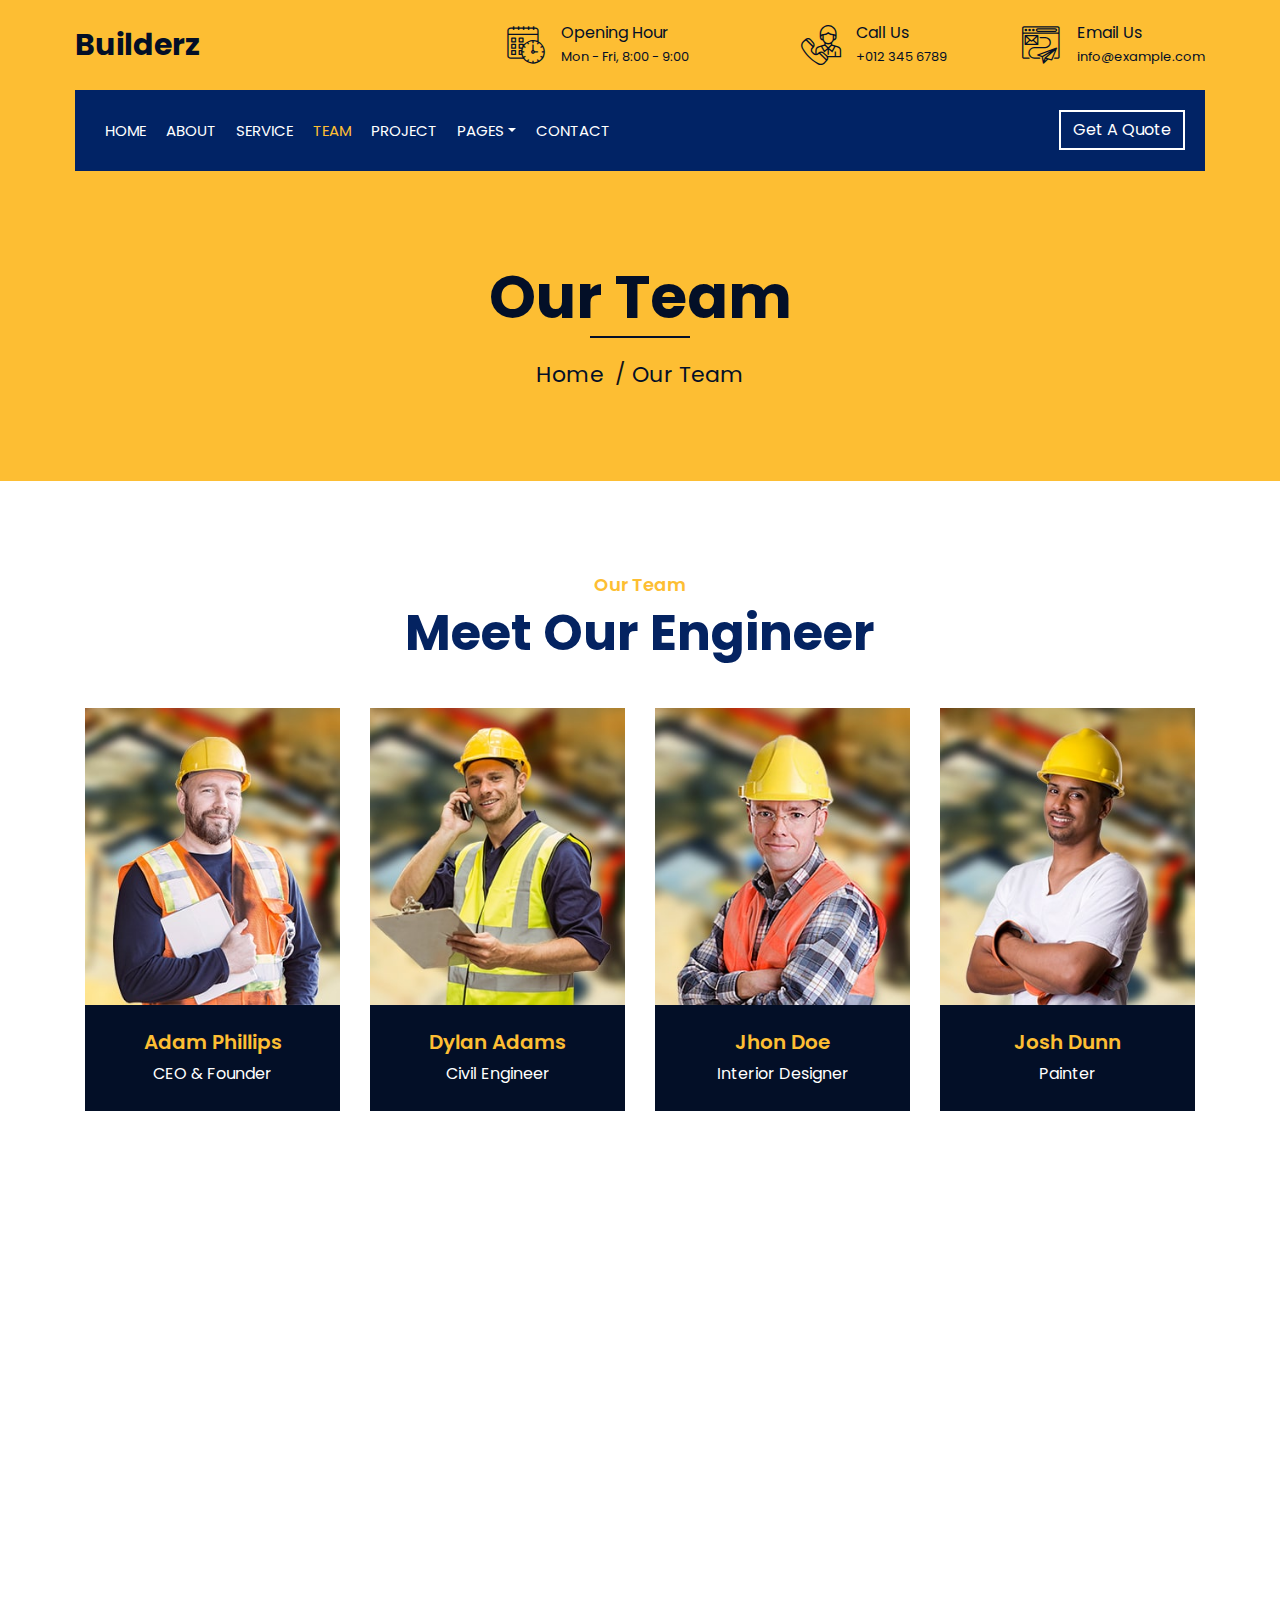
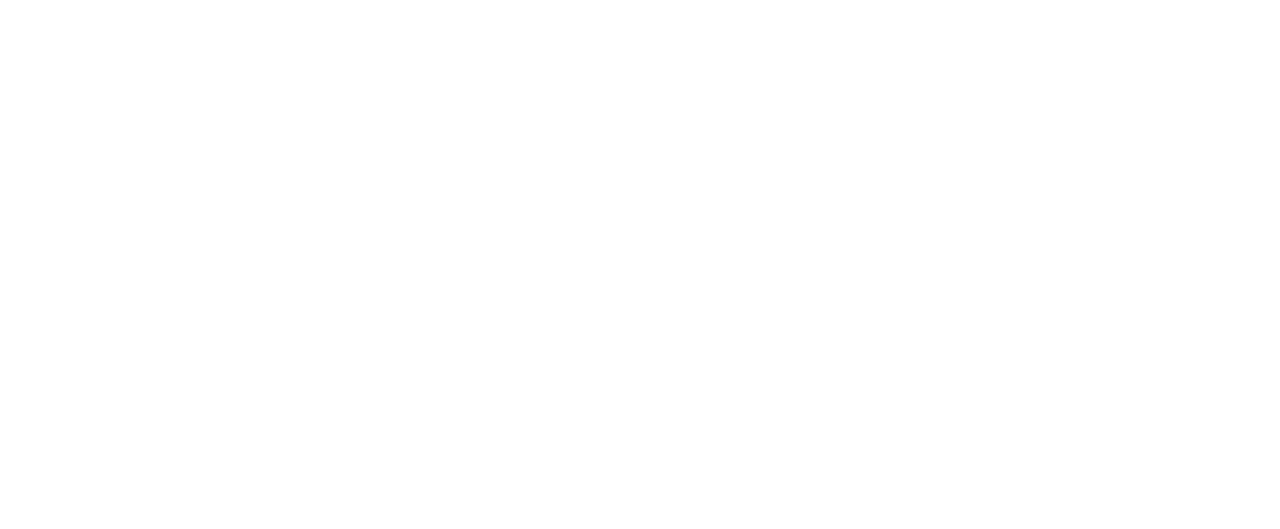
<file: team.html>
<!DOCTYPE html>
<html lang="en">
    <head>
        <meta charset="utf-8">
        <title>Builderz - Construction Company Website Template</title>
        <meta content="width=device-width, initial-scale=1.0" name="viewport">
        <meta content="Construction Company Website Template" name="keywords">
        <meta content="Construction Company Website Template" name="description">

        <!-- Favicon -->
        <link href="img/favicon.ico" rel="icon">

        <!-- Google Font -->
        <link href="https://fonts.googleapis.com/css2?family=Poppins:wght@100;200;300;400;500;600;700;800;900&display=swap" rel="stylesheet">

        <!-- CSS Libraries -->
        <link href="https://stackpath.bootstrapcdn.com/bootstrap/4.4.1/css/bootstrap.min.css" rel="stylesheet">
        <link href="https://cdnjs.cloudflare.com/ajax/libs/font-awesome/5.10.0/css/all.min.css" rel="stylesheet">
        <link href="lib/flaticon/font/flaticon.css" rel="stylesheet"> 
        <link href="lib/animate/animate.min.css" rel="stylesheet">
        <link href="lib/owlcarousel/assets/owl.carousel.min.css" rel="stylesheet">
        <link href="lib/lightbox/css/lightbox.min.css" rel="stylesheet">
        <link href="lib/slick/slick.css" rel="stylesheet">
        <link href="lib/slick/slick-theme.css" rel="stylesheet">

        <!-- Template Stylesheet -->
        <link href="css/style.css" rel="stylesheet">
    </head>

    <body>
        <div class="wrapper">
            <!-- Top Bar Start -->
            <div class="top-bar">
                <div class="container-fluid">
                    <div class="row align-items-center">
                        <div class="col-lg-4 col-md-12">
                            <div class="logo">
                                <a href="index.html">
                                    <h1>Builderz</h1>
                                    <!-- <img src="img/logo.jpg" alt="Logo"> -->
                                </a>
                            </div>
                        </div>
                        <div class="col-lg-8 col-md-7 d-none d-lg-block">
                            <div class="row">
                                <div class="col-4">
                                    <div class="top-bar-item">
                                        <div class="top-bar-icon">
                                            <i class="flaticon-calendar"></i>
                                        </div>
                                        <div class="top-bar-text">
                                            <h3>Opening Hour</h3>
                                            <p>Mon - Fri, 8:00 - 9:00</p>
                                        </div>
                                    </div>
                                </div>
                                <div class="col-4">
                                    <div class="top-bar-item">
                                        <div class="top-bar-icon">
                                            <i class="flaticon-call"></i>
                                        </div>
                                        <div class="top-bar-text">
                                            <h3>Call Us</h3>
                                            <p>+012 345 6789</p>
                                        </div>
                                    </div>
                                </div>
                                <div class="col-4">
                                    <div class="top-bar-item">
                                        <div class="top-bar-icon">
                                            <i class="flaticon-send-mail"></i>
                                        </div>
                                        <div class="top-bar-text">
                                            <h3>Email Us</h3>
                                            <p>info@example.com</p>
                                        </div>
                                    </div>
                                </div>
                            </div>
                        </div>
                    </div>
                </div>
            </div>
            <!-- Top Bar End -->

            <!-- Nav Bar Start -->
            <div class="nav-bar">
                <div class="container-fluid">
                    <nav class="navbar navbar-expand-lg bg-dark navbar-dark">
                        <a href="#" class="navbar-brand">MENU</a>
                        <button type="button" class="navbar-toggler" data-toggle="collapse" data-target="#navbarCollapse">
                            <span class="navbar-toggler-icon"></span>
                        </button>

                        <div class="collapse navbar-collapse justify-content-between" id="navbarCollapse">
                            <div class="navbar-nav mr-auto">
                                <a href="index.html" class="nav-item nav-link">Home</a>
                                <a href="about.html" class="nav-item nav-link">About</a>
                                <a href="service.html" class="nav-item nav-link">Service</a>
                                <a href="team.html" class="nav-item nav-link active">Team</a>
                                <a href="portfolio.html" class="nav-item nav-link">Project</a>
                                <div class="nav-item dropdown">
                                    <a href="#" class="nav-link dropdown-toggle" data-toggle="dropdown">Pages</a>
                                    <div class="dropdown-menu">
                                        <a href="blog.html" class="dropdown-item">Blog Page</a>
                                        <a href="single.html" class="dropdown-item">Single Page</a>
                                    </div>
                                </div>
                                <a href="contact.html" class="nav-item nav-link">Contact</a>
                            </div>
                            <div class="ml-auto">
                                <a class="btn" href="#">Get A Quote</a>
                            </div>
                        </div>
                    </nav>
                </div>
            </div>
            <!-- Nav Bar End -->
            
            
            <!-- Page Header Start -->
            <div class="page-header">
                <div class="container">
                    <div class="row">
                        <div class="col-12">
                            <h2>Our Team</h2>
                        </div>
                        <div class="col-12">
                            <a href="">Home</a>
                            <a href="">Our Team</a>
                        </div>
                    </div>
                </div>
            </div>
            <!-- Page Header End -->


            <!-- Team Start -->
            <div class="team">
                <div class="container">
                    <div class="section-header text-center">
                        <p>Our Team</p>
                        <h2>Meet Our Engineer</h2>
                    </div>
                    <div class="row">
                        <div class="col-lg-3 col-md-6 wow fadeInUp" data-wow-delay="0.1s">
                            <div class="team-item">
                                <div class="team-img">
                                    <img src="img/team-1.jpg" alt="Team Image">
                                </div>
                                <div class="team-text">
                                    <h2>Adam Phillips</h2>
                                    <p>CEO & Founder</p>
                                </div>
                                <div class="team-social">
                                    <a class="social-tw" href=""><i class="fab fa-twitter"></i></a>
                                    <a class="social-fb" href=""><i class="fab fa-facebook-f"></i></a>
                                    <a class="social-li" href=""><i class="fab fa-linkedin-in"></i></a>
                                    <a class="social-in" href=""><i class="fab fa-instagram"></i></a>
                                </div>
                            </div>
                        </div>
                        <div class="col-lg-3 col-md-6 wow fadeInUp" data-wow-delay="0.2s">
                            <div class="team-item">
                                <div class="team-img">
                                    <img src="img/team-2.jpg" alt="Team Image">
                                </div>
                                <div class="team-text">
                                    <h2>Dylan Adams</h2>
                                    <p>Civil Engineer</p>
                                </div>
                                <div class="team-social">
                                    <a class="social-tw" href=""><i class="fab fa-twitter"></i></a>
                                    <a class="social-fb" href=""><i class="fab fa-facebook-f"></i></a>
                                    <a class="social-li" href=""><i class="fab fa-linkedin-in"></i></a>
                                    <a class="social-in" href=""><i class="fab fa-instagram"></i></a>
                                </div>
                            </div>
                        </div>
                        <div class="col-lg-3 col-md-6 wow fadeInUp" data-wow-delay="0.3s">
                            <div class="team-item">
                                <div class="team-img">
                                    <img src="img/team-3.jpg" alt="Team Image">
                                </div>
                                <div class="team-text">
                                    <h2>Jhon Doe</h2>
                                    <p>Interior Designer</p>
                                </div>
                                <div class="team-social">
                                    <a class="social-tw" href=""><i class="fab fa-twitter"></i></a>
                                    <a class="social-fb" href=""><i class="fab fa-facebook-f"></i></a>
                                    <a class="social-li" href=""><i class="fab fa-linkedin-in"></i></a>
                                    <a class="social-in" href=""><i class="fab fa-instagram"></i></a>
                                </div>
                            </div>
                        </div>
                        <div class="col-lg-3 col-md-6 wow fadeInUp" data-wow-delay="0.4s">
                            <div class="team-item">
                                <div class="team-img">
                                    <img src="img/team-4.jpg" alt="Team Image">
                                </div>
                                <div class="team-text">
                                    <h2>Josh Dunn</h2>
                                    <p>Painter</p>
                                </div>
                                <div class="team-social">
                                    <a class="social-tw" href=""><i class="fab fa-twitter"></i></a>
                                    <a class="social-fb" href=""><i class="fab fa-facebook-f"></i></a>
                                    <a class="social-li" href=""><i class="fab fa-linkedin-in"></i></a>
                                    <a class="social-in" href=""><i class="fab fa-instagram"></i></a>
                                </div>
                            </div>
                        </div>
                        <div class="col-lg-3 col-md-6 wow fadeInUp" data-wow-delay="0.1s">
                            <div class="team-item">
                                <div class="team-img">
                                    <img src="img/team-1.jpg" alt="Team Image">
                                </div>
                                <div class="team-text">
                                    <h2>Adam Phillips</h2>
                                    <p>CEO & Founder</p>
                                </div>
                                <div class="team-social">
                                    <a class="social-tw" href=""><i class="fab fa-twitter"></i></a>
                                    <a class="social-fb" href=""><i class="fab fa-facebook-f"></i></a>
                                    <a class="social-li" href=""><i class="fab fa-linkedin-in"></i></a>
                                    <a class="social-in" href=""><i class="fab fa-instagram"></i></a>
                                </div>
                            </div>
                        </div>
                        <div class="col-lg-3 col-md-6 wow fadeInUp" data-wow-delay="0.2s">
                            <div class="team-item">
                                <div class="team-img">
                                    <img src="img/team-2.jpg" alt="Team Image">
                                </div>
                                <div class="team-text">
                                    <h2>Dylan Adams</h2>
                                    <p>Civil Engineer</p>
                                </div>
                                <div class="team-social">
                                    <a class="social-tw" href=""><i class="fab fa-twitter"></i></a>
                                    <a class="social-fb" href=""><i class="fab fa-facebook-f"></i></a>
                                    <a class="social-li" href=""><i class="fab fa-linkedin-in"></i></a>
                                    <a class="social-in" href=""><i class="fab fa-instagram"></i></a>
                                </div>
                            </div>
                        </div>
                        <div class="col-lg-3 col-md-6 wow fadeInUp" data-wow-delay="0.3s">
                            <div class="team-item">
                                <div class="team-img">
                                    <img src="img/team-3.jpg" alt="Team Image">
                                </div>
                                <div class="team-text">
                                    <h2>Jhon Doe</h2>
                                    <p>Interior Designer</p>
                                </div>
                                <div class="team-social">
                                    <a class="social-tw" href=""><i class="fab fa-twitter"></i></a>
                                    <a class="social-fb" href=""><i class="fab fa-facebook-f"></i></a>
                                    <a class="social-li" href=""><i class="fab fa-linkedin-in"></i></a>
                                    <a class="social-in" href=""><i class="fab fa-instagram"></i></a>
                                </div>
                            </div>
                        </div>
                        <div class="col-lg-3 col-md-6 wow fadeInUp" data-wow-delay="0.4s">
                            <div class="team-item">
                                <div class="team-img">
                                    <img src="img/team-4.jpg" alt="Team Image">
                                </div>
                                <div class="team-text">
                                    <h2>Josh Dunn</h2>
                                    <p>Painter</p>
                                </div>
                                <div class="team-social">
                                    <a class="social-tw" href=""><i class="fab fa-twitter"></i></a>
                                    <a class="social-fb" href=""><i class="fab fa-facebook-f"></i></a>
                                    <a class="social-li" href=""><i class="fab fa-linkedin-in"></i></a>
                                    <a class="social-in" href=""><i class="fab fa-instagram"></i></a>
                                </div>
                            </div>
                        </div>
                    </div>
                </div>
            </div>
            <!-- Team End -->


            <!-- Footer Start -->
            <div class="footer wow fadeIn" data-wow-delay="0.3s">
                <div class="container">
                    <div class="row">
                        <div class="col-md-6 col-lg-3">
                            <div class="footer-contact">
                                <h2>Office Contact</h2>
                                <p><i class="fa fa-map-marker-alt"></i>123 Street, New York, USA</p>
                                <p><i class="fa fa-phone-alt"></i>+012 345 67890</p>
                                <p><i class="fa fa-envelope"></i>info@example.com</p>
                                <div class="footer-social">
                                    <a href=""><i class="fab fa-twitter"></i></a>
                                    <a href=""><i class="fab fa-facebook-f"></i></a>
                                    <a href=""><i class="fab fa-youtube"></i></a>
                                    <a href=""><i class="fab fa-instagram"></i></a>
                                    <a href=""><i class="fab fa-linkedin-in"></i></a>
                                </div>
                            </div>
                        </div>
                        <div class="col-md-6 col-lg-3">
                            <div class="footer-link">
                                <h2>Services Areas</h2>
                                <a href="">Building Construction</a>
                                <a href="">House Renovation</a>
                                <a href="">Architecture Design</a>
                                <a href="">Interior Design</a>
                                <a href="">Painting</a>
                            </div>
                        </div>
                        <div class="col-md-6 col-lg-3">
                            <div class="footer-link">
                                <h2>Useful Pages</h2>
                                <a href="">About Us</a>
                                <a href="">Contact Us</a>
                                <a href="">Our Team</a>
                                <a href="">Projects</a>
                                <a href="">Testimonial</a>
                            </div>
                        </div>
                        <div class="col-md-6 col-lg-3">
                            <div class="newsletter">
                                <h2>Newsletter</h2>
                                <p>
                                    Lorem ipsum dolor sit amet elit. Phasellus nec pretium mi. Curabitur facilisis ornare velit non vulpu
                                </p>
                                <div class="form">
                                    <input class="form-control" placeholder="Email here">
                                    <button class="btn">Submit</button>
                                </div>
                            </div>
                        </div>
                    </div>
                </div>
                <div class="container footer-menu">
                    <div class="f-menu">
                        <a href="">Terms of use</a>
                        <a href="">Privacy policy</a>
                        <a href="">Cookies</a>
                        <a href="">Help</a>
                        <a href="">FQAs</a>
                    </div>
                </div>
                <div class="container copyright">
                    <div class="row">
                        <div class="col-md-6">
                            <p>&copy; <a href="#">Your Site Name</a>, All Right Reserved.</p>
                        </div>
                        <div class="col-md-6">
                            <p>Designed By <a href="https://htmlcodex.com">HTML Codex</a></p>
                        </div>
                    </div>
                </div>
            </div>
            <!-- Footer End -->

            <a href="#" class="back-to-top"><i class="fa fa-chevron-up"></i></a>
        </div>

        <!-- JavaScript Libraries -->
        <script src="https://code.jquery.com/jquery-3.4.1.min.js"></script>
        <script src="https://stackpath.bootstrapcdn.com/bootstrap/4.4.1/js/bootstrap.bundle.min.js"></script>
        <script src="lib/easing/easing.min.js"></script>
        <script src="lib/wow/wow.min.js"></script>
        <script src="lib/owlcarousel/owl.carousel.min.js"></script>
        <script src="lib/isotope/isotope.pkgd.min.js"></script>
        <script src="lib/lightbox/js/lightbox.min.js"></script>
        <script src="lib/waypoints/waypoints.min.js"></script>
        <script src="lib/counterup/counterup.min.js"></script>
        <script src="lib/slick/slick.min.js"></script>

        <!-- Template Javascript -->
        <script src="js/main.js"></script>
    </body>
</html>
</file>
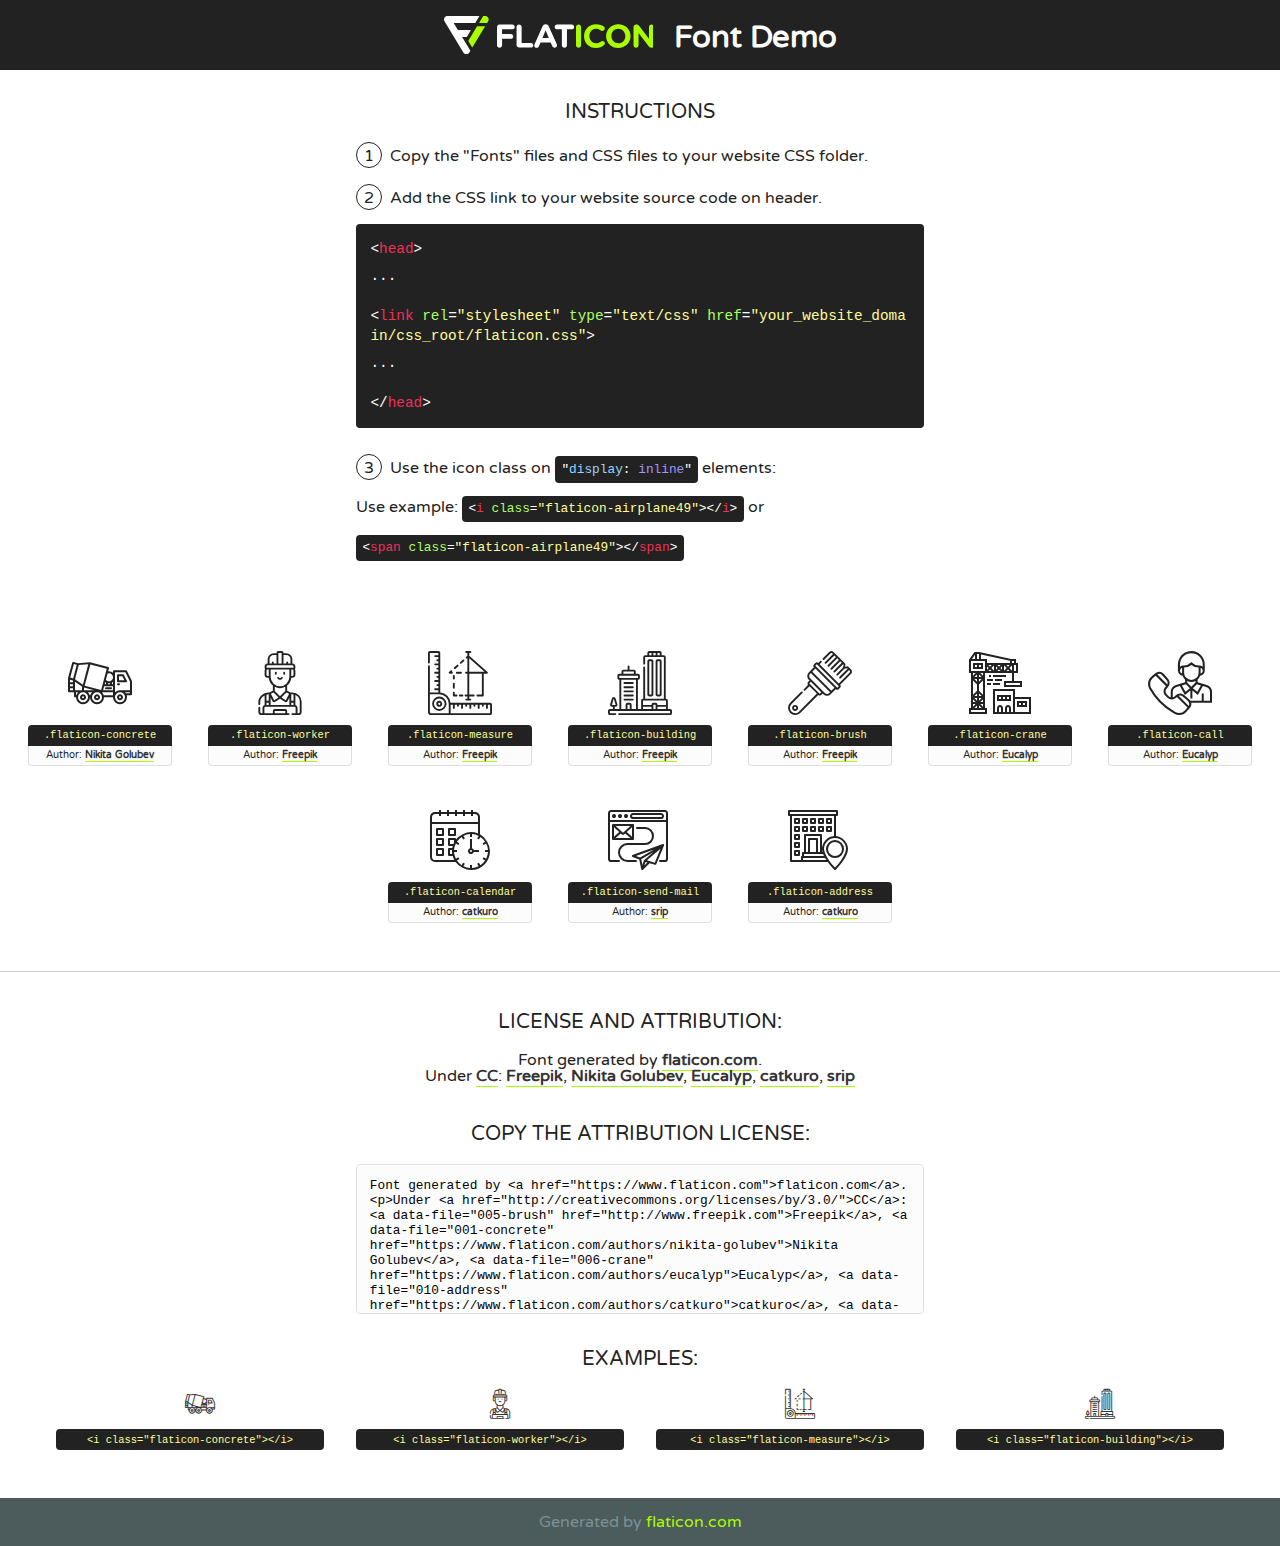
<file: lib/flaticon/font/flaticon.html>
<!DOCTYPE html>
<!--
  Flaticon icon font: Flaticon
  Creation date: 23/08/2020 07:24
-->
<html>
<!DOCTYPE html>
<html>

<head>
    <title>Flaticon WebFont</title>
    <link href="http://fonts.googleapis.com/css?family=Varela+Round" rel="stylesheet" type="text/css" />
    <link rel="stylesheet" type="text/css" href="flaticon.css">
    <meta charset="UTF-8">
    <style>
    html, body, div, span, applet, object, iframe,
    h1, h2, h3, h4, h5, h6, p, blockquote, pre,
    a, abbr, acronym, address, big, cite, code,
    del, dfn, em, img, ins, kbd, q, s, samp,
    small, strike, strong, sub, sup, tt, var,
    b, u, i, center,
    dl, dt, dd, ol, ul, li,
    fieldset, form, label, legend,
    table, caption, tbody, tfoot, thead, tr, th, td,
    article, aside, canvas, details, embed, 
    figure, figcaption, footer, header, hgroup, 
    menu, nav, output, ruby, section, summary,
    time, mark, audio, video {
        margin: 0;
        padding: 0;
        border: 0;
        font-size: 100%;
        font: inherit;
        vertical-align: baseline;
    }
    /* HTML5 display-role reset for older browsers */
    article, aside, details, figcaption, figure, 
    footer, header, hgroup, menu, nav, section {
        display: block;
    }
    body {
        line-height: 1;
    }
    ol, ul {
        list-style: none;
    }
    blockquote, q {
        quotes: none;
    }
    blockquote:before, blockquote:after,
    q:before, q:after {
        content: '';
        content: none;
    }
    table {
        border-collapse: collapse;
        border-spacing: 0;
    }
    body {
        font-family: 'Varela Round', Helvetica, Arial, sans-serif;
        font-size: 16px;
        color: #222;
    }
    a {
        color: #333;
        border-bottom: 1px solid #a9fd00;
        font-weight: bold;
        text-decoration: none;
    }
    * {
        -moz-box-sizing: border-box;
        -webkit-box-sizing: border-box;
        box-sizing: border-box;
        margin: 0;
        padding: 0;
    }
    [class^="flaticon-"]:before, [class*=" flaticon-"]:before, [class^="flaticon-"]:after, [class*=" flaticon-"]:after {
        font-family: Flaticon;
        font-size: 30px;
        font-style: normal;
        margin-left: 20px;
        color: #333;
    }
    .wrapper {
        max-width: 600px;
        margin: auto;
        padding: 0 1em;
    }
    .title {
        font-size: 1.25em;
        text-align: center;
        margin-bottom: 1em;
        text-transform: uppercase;
    }
    header {
        text-align: center;
        background-color: #222;
        color: #fff;
        padding: 1em;
    }
    header .logo {
        width: 210px;
        height: 38px;
        display: inline-block;
        vertical-align: middle;
        margin-right: 1em;
        border: none;
    }
    header strong {
        font-size: 1.95em;
        font-weight: bold;
        vertical-align: middle;
        margin-top: 5px;
        display: inline-block;
    }
    .demo {
        margin: 2em auto;
        line-height: 1.25em;
    }
    .demo ul li {
        margin-bottom: 1em;
    }
    .demo ul li .num {
        color: #222;
        border-radius: 20px;
        display: inline-block;
        width: 26px;
        padding: 3px;
        height: 26px;
        text-align: center;
        margin-right: 0.5em;
        border: 1px solid #222;
    }
    .demo ul li code {
        background-color: #222;
        border-radius: 4px;
        padding: 0.25em 0.5em;
        display: inline-block;
        color: #fff;
        font-family: Consolas,Monaco,Lucida Console,Liberation Mono,DejaVu Sans Mono,Bitstream Vera Sans Mono,Courier New, monospace;
        font-weight: lighter;
        margin-top: 1em;
        font-size: 0.8em;
        word-break: break-all;
    }
    .demo ul li code.big {
        padding: 1em;
        font-size: 0.9em;
    }
    .demo ul li code .red {
        color: #EF3159;
    }
    .demo ul li code .green {
        color: #ACFF65;
    }
    .demo ul li code .yellow {
        color: #FFFF99;
    }
    .demo ul li code .blue {
        color: #99D3FF;
    }
    .demo ul li code .purple {
        color: #A295FF;
    }
    .demo ul li code .dots {
        margin-top: 0.5em;
        display: block;
    }
    #glyphs {
        border-bottom: 1px solid #ccc;
        padding: 2em 0;
        text-align: center;
    }
    .glyph {
        display: inline-block;
        width: 9em;
        margin: 1em;
        text-align: center;
        vertical-align: top;
        background: #FFF;
    }
    .glyph .glyph-icon {
        padding: 10px;
        display: block;
        font-family:"Flaticon";
        font-size: 64px;
        line-height: 1;
    }
    .glyph .glyph-icon:before {
        font-size: 64px;
        color: #222;
        margin-left: 0;
    }
    .class-name {
        font-size: 0.65em;
        background-color: #222;
        color: #fff;
        border-radius: 4px 4px 0 0;
        padding: 0.5em;
        color: #FFFF99;
        font-family: Consolas,Monaco,Lucida Console,Liberation Mono,DejaVu Sans Mono,Bitstream Vera Sans Mono,Courier New, monospace;
    }
    .author-name {
        font-size: 0.6em;
        background-color: #fcfcfd;
        border: 1px solid #DEDEE4;
        border-top: 0;
        border-radius: 0 0 4px 4px;
        padding: 0.5em;
    }
    .class-name:last-child {
        font-size: 10px;
        color:#888;
    }
    .class-name:last-child a {
        font-size: 10px;
        color:#555;
    }
    .class-name:last-child a:hover {
        color:#a9fd00;
    }
    .glyph > input {
        display: block;
        width: 100px;
        margin: 5px auto;
        text-align: center;
        font-size: 12px;
        cursor: text;
    }
    .glyph > input.icon-input {
        font-family:"Flaticon";
        font-size: 16px;
        margin-bottom: 10px;
    }
    .attribution .title {
        margin-top: 2em;
    }
    .attribution textarea {
        background-color: #fcfcfd;
        padding: 1em;
        border: none;
        box-shadow: none;
        border: 1px solid #DEDEE4;
        border-radius: 4px;
        resize: none;
        width: 100%;
        height: 150px;
        font-size: 0.8em;
        font-family: Consolas,Monaco,Lucida Console,Liberation Mono,DejaVu Sans Mono,Bitstream Vera Sans Mono,Courier New, monospace;
        -webkit-appearance: none;
    }
    .iconsuse {
        margin: 2em auto;
        text-align: center;
        max-width: 1200px;
    }
    .iconsuse:after {
        content: '';
        display: table;
        clear: both;
    }
    .iconsuse .image {
        float: left;
        width: 25%;
        padding: 0 1em;
    }
    .iconsuse .image p {
        margin-bottom: 1em;
    }
    .iconsuse .image span {
        display: block;
        font-size: 0.65em;
        background-color: #222;
        color: #fff;
        border-radius: 4px;
        padding: 0.5em;
        color: #FFFF99;
        margin-top: 1em;
        font-family: Consolas,Monaco,Lucida Console,Liberation Mono,DejaVu Sans Mono,Bitstream Vera Sans Mono,Courier New, monospace;
    }
    #footer {
        text-align: center;
        background-color: #4C5B5C;
        color: #7c9192;
        padding: 1em;
    }
    #footer a {
        border: none;
        color: #a9fd00;
        font-weight: normal;
    }
    @media (max-width: 960px) {
        .iconsuse .image {
            width: 50%;
        }
    }
    @media (max-width: 560px) {
        .iconsuse .image {
            width: 100%;
        }
    }
    </style>
</head>

<body class="characters-off">

    <header>
        <a href="https://www.flaticon.com" target="_blank" class="logo">
            <svg version="1.1" xmlns="http://www.w3.org/2000/svg" xmlns:xlink="http://www.w3.org/1999/xlink" xmlns:a="http://ns.adobe.com/AdobeSVGViewerExtensions/3.0/" viewBox="0 0 560.875 102.036" enable-background="new 0 0 560.875 102.036" xml:space="preserve">
                <defs>
                </defs>
                <g>
                    <g class="letters">
                        <path fill="#ffffff" d="M141.596,29.675c0-3.777,2.985-6.767,6.764-6.767h34.438c3.426,0,6.15,2.728,6.15,6.15
                        c0,3.43-2.724,6.149-6.15,6.149h-27.674v13.091h23.719c3.429,0,6.151,2.724,6.151,6.15c0,3.43-2.723,6.149-6.151,6.149h-23.719
                        v17.574c0,3.773-2.986,6.761-6.764,6.761c-3.779,0-6.764-2.989-6.764-6.761V29.675z"></path>
                        <path fill="#ffffff" d="M193.844,29.149c0-3.781,2.985-6.767,6.764-6.767c3.776,0,6.763,2.985,6.763,6.767v42.957h25.039
                        c3.426,0,6.149,2.726,6.149,6.153c0,3.425-2.723,6.15-6.149,6.15h-31.802c-3.779,0-6.764-2.986-6.764-6.768V29.149z"></path>
                        <path fill="#ffffff" d="M241.891,75.71l21.438-48.407c1.492-3.341,4.215-5.357,7.906-5.357h0.792
                        c3.686,0,6.323,2.017,7.815,5.357l21.439,48.407c0.436,0.967,0.701,1.845,0.701,2.723c0,3.602-2.809,6.501-6.414,6.501
                        c-3.161,0-5.269-1.845-6.499-4.655l-4.132-9.661h-27.059l-4.301,10.102c-1.144,2.631-3.426,4.214-6.237,4.214
                        c-3.517,0-6.24-2.81-6.24-6.325C241.1,77.64,241.451,76.677,241.891,75.71z M279.932,58.666l-8.521-20.297l-8.526,20.297H279.932
                        z"></path>
                        <path fill="#ffffff" d="M314.864,35.387H301.86c-3.429,0-6.239-2.813-6.239-6.238c0-3.429,2.811-6.24,6.239-6.24h39.533
                        c3.426,0,6.237,2.811,6.237,6.24c0,3.425-2.811,6.238-6.237,6.238h-13.001v42.785c0,3.773-2.99,6.761-6.764,6.761
                        c-3.779,0-6.764-2.989-6.764-6.761V35.387z"></path>
                        <path fill="#A9FD00" d="M352.615,29.149c0-3.781,2.985-6.767,6.767-6.767c3.774,0,6.761,2.985,6.761,6.767v49.024
                        c0,3.773-2.987,6.761-6.761,6.761c-3.781,0-6.767-2.989-6.767-6.761V29.149z"></path>
                        <path fill="#A9FD00" d="M374.132,53.836v-0.179c0-17.481,13.178-31.801,32.065-31.801c9.22,0,15.459,2.458,20.557,6.238
                        c1.402,1.054,2.637,2.985,2.637,5.357c0,3.692-2.985,6.59-6.681,6.59c-1.845,0-3.071-0.702-4.044-1.319
                        c-3.776-2.813-7.729-4.393-12.562-4.393c-10.364,0-17.831,8.611-17.831,19.154v0.173c0,10.542,7.291,19.329,17.831,19.329
                        c5.715,0,9.492-1.756,13.359-4.834c1.049-0.874,2.458-1.491,4.039-1.491c3.429,0,6.325,2.813,6.325,6.236
                        c0,2.106-1.056,3.78-2.282,4.834c-5.539,4.834-12.036,7.733-21.878,7.733C387.572,85.464,374.132,71.493,374.132,53.836z"></path>
                        <path fill="#A9FD00" d="M433.009,53.836v-0.179c0-17.481,13.79-31.801,32.766-31.801c18.981,0,32.592,14.143,32.592,31.628v0.173
                        c0,17.483-13.785,31.807-32.769,31.807C446.625,85.464,433.009,71.32,433.009,53.836z M484.224,53.836v-0.179
                        c0-10.539-7.725-19.326-18.626-19.326c-10.893,0-18.449,8.611-18.449,19.154v0.173c0,10.542,7.73,19.329,18.626,19.329
                        C476.676,72.986,484.224,64.378,484.224,53.836z"></path>
                        <path fill="#A9FD00" d="M506.233,29.321c0-3.774,2.99-6.763,6.767-6.763h1.401c3.252,0,5.183,1.583,7.029,3.953l26.093,34.265
                        V29.059c0-3.692,2.99-6.677,6.681-6.677c3.683,0,6.671,2.985,6.671,6.677v48.934c0,3.78-2.987,6.765-6.764,6.765h-0.436
                        c-3.257,0-5.188-1.581-7.034-3.953l-27.056-35.492v32.944c0,3.687-2.985,6.676-6.678,6.676c-3.683,0-6.673-2.989-6.673-6.676
                        V29.321z"></path>
                    </g>
                    <g class="insignia">
                        <path fill="#ffffff" d="M48.372,56.137h12.517l11.156-18.537H37.186L25.688,18.539h57.825L94.668,0H9.271
                        C5.925,0,2.842,1.801,1.198,4.716c-1.644,2.907-1.593,6.482,0.134,9.343l50.38,83.501c1.678,2.781,4.689,4.476,7.938,4.476
                        c3.246,0,6.257-1.695,7.935-4.476l2.898-4.804L48.372,56.137z"></path>
                        <g class="i">
                            <path fill="#A9FD00" d="M93.575,18.539h0.031v0.004l21.652,0.004l2.705-4.488c1.727-2.861,1.778-6.436,0.133-9.343
                            C116.454,1.801,113.371,0,110.026,0h-5.294L93.575,18.539z"></path>
                            <polygon fill="#A9FD00" points="88.291,27.356 64.725,66.486 75.519,84.404 109.942,27.356"></polygon>
                        </g>
                    </g>
                </g>
            </svg>
        </a>
        <strong>Font Demo</strong>
    </header>


    <section class="demo wrapper">

        <p class="title">Instructions</p>

        <ul>
            <li>
                <span class="num">1</span>Copy the "Fonts" files and CSS files to your website CSS folder.
            </li>
            <li>
                <span class="num">2</span>Add the CSS link to your website source code on header.
                <code class="big">
                    &lt;<span class="red">head</span>&gt;
                    <br/><span class="dots">...</span>
                    <br/>&lt;<span class="red">link</span> <span class="green">rel</span>=<span class="yellow">"stylesheet"</span> <span class="green">type</span>=<span class="yellow">"text/css"</span> <span class="green">href</span>=<span class="yellow">"your_website_domain/css_root/flaticon.css"</span>&gt;
                    <br/><span class="dots">...</span>
                    <br/>&lt;/<span class="red">head</span>&gt;
                </code>
            </li>

            <li>
                <p>
                    <span class="num">3</span>Use the icon class on <code>"<span class="blue">display</span>:<span class="purple"> inline</span>"</code> elements:
                    <br />
                    Use example: <code>&lt;<span class="red">i</span> <span class="green">class</span>=<span class="yellow">&quot;flaticon-airplane49&quot;</span>&gt;&lt;/<span class="red">i</span>&gt;</code> or <code>&lt;<span class="red">span</span> <span class="green">class</span>=<span class="yellow">&quot;flaticon-airplane49&quot;</span>&gt;&lt;/<span class="red">span</span>&gt;</code>
            </li>
        </ul>

    </section>




   <section id="glyphs">          
    
      
        <div class="glyph"><div class="glyph-icon flaticon-concrete"></div>
            <div class="class-name">.flaticon-concrete</div>
            <div class="author-name">Author: <a data-file="001-concrete" href="https://www.flaticon.com/authors/nikita-golubev">Nikita Golubev</a> </div> 
        </div>        
        
        <div class="glyph"><div class="glyph-icon flaticon-worker"></div>
            <div class="class-name">.flaticon-worker</div>
            <div class="author-name">Author: <a data-file="002-worker" href="http://www.freepik.com">Freepik</a> </div> 
        </div>        
        
        <div class="glyph"><div class="glyph-icon flaticon-measure"></div>
            <div class="class-name">.flaticon-measure</div>
            <div class="author-name">Author: <a data-file="003-measure" href="http://www.freepik.com">Freepik</a> </div> 
        </div>        
        
        <div class="glyph"><div class="glyph-icon flaticon-building"></div>
            <div class="class-name">.flaticon-building</div>
            <div class="author-name">Author: <a data-file="004-building" href="http://www.freepik.com">Freepik</a> </div> 
        </div>        
        
        <div class="glyph"><div class="glyph-icon flaticon-brush"></div>
            <div class="class-name">.flaticon-brush</div>
            <div class="author-name">Author: <a data-file="005-brush" href="http://www.freepik.com">Freepik</a> </div> 
        </div>        
        
        <div class="glyph"><div class="glyph-icon flaticon-crane"></div>
            <div class="class-name">.flaticon-crane</div>
            <div class="author-name">Author: <a data-file="006-crane" href="https://www.flaticon.com/authors/eucalyp">Eucalyp</a> </div> 
        </div>        
        
        <div class="glyph"><div class="glyph-icon flaticon-call"></div>
            <div class="class-name">.flaticon-call</div>
            <div class="author-name">Author: <a data-file="007-call" href="https://www.flaticon.com/authors/eucalyp">Eucalyp</a> </div> 
        </div>        
        
        <div class="glyph"><div class="glyph-icon flaticon-calendar"></div>
            <div class="class-name">.flaticon-calendar</div>
            <div class="author-name">Author: <a data-file="008-calendar" href="https://www.flaticon.com/authors/catkuro">catkuro</a> </div> 
        </div>        
        
        <div class="glyph"><div class="glyph-icon flaticon-send-mail"></div>
            <div class="class-name">.flaticon-send-mail</div>
            <div class="author-name">Author: <a data-file="009-send-mail" href="https://www.flaticon.com/authors/srip">srip</a> </div> 
        </div>        
        
        <div class="glyph"><div class="glyph-icon flaticon-address"></div>
            <div class="class-name">.flaticon-address</div>
            <div class="author-name">Author: <a data-file="010-address" href="https://www.flaticon.com/authors/catkuro">catkuro</a> </div> 
        </div>        
        

    </section>



    <section class="attribution wrapper"   style="text-align:center;">

      <div class="title">License and attribution:</div><div class="attrDiv">Font generated by <a href="https://www.flaticon.com">flaticon.com</a>. <div><p>Under <a href="http://creativecommons.org/licenses/by/3.0/">CC</a>: <a data-file="005-brush" href="http://www.freepik.com">Freepik</a>, <a data-file="001-concrete" href="https://www.flaticon.com/authors/nikita-golubev">Nikita Golubev</a>, <a data-file="006-crane" href="https://www.flaticon.com/authors/eucalyp">Eucalyp</a>, <a data-file="010-address" href="https://www.flaticon.com/authors/catkuro">catkuro</a>, <a data-file="009-send-mail" href="https://www.flaticon.com/authors/srip">srip</a></p>  </div>
      </div>
      <div class="title">Copy the Attribution License:</div>

    <textarea onclick="this.focus();this.select();">Font generated by &lt;a href=&quot;https://www.flaticon.com&quot;&gt;flaticon.com&lt;/a&gt;. <p>Under <a href="http://creativecommons.org/licenses/by/3.0/">CC</a>: <a data-file="005-brush" href="http://www.freepik.com">Freepik</a>, <a data-file="001-concrete" href="https://www.flaticon.com/authors/nikita-golubev">Nikita Golubev</a>, <a data-file="006-crane" href="https://www.flaticon.com/authors/eucalyp">Eucalyp</a>, <a data-file="010-address" href="https://www.flaticon.com/authors/catkuro">catkuro</a>, <a data-file="009-send-mail" href="https://www.flaticon.com/authors/srip">srip</a></p>  
     </textarea>

    </section>

    <section class="iconsuse">

          <div class="title">Examples:</div>            
             
            <div class="image">
                <p>
                    <i class="glyph-icon flaticon-concrete"></i> 
                    <span>&lt;i class=&quot;flaticon-concrete&quot;&gt;&lt;/i&gt;</span>
                </p>
            </div>
            
            <div class="image">
                <p>
                    <i class="glyph-icon flaticon-worker"></i> 
                    <span>&lt;i class=&quot;flaticon-worker&quot;&gt;&lt;/i&gt;</span>
                </p>
            </div>
            
            <div class="image">
                <p>
                    <i class="glyph-icon flaticon-measure"></i> 
                    <span>&lt;i class=&quot;flaticon-measure&quot;&gt;&lt;/i&gt;</span>
                </p>
            </div>
            
            <div class="image">
                <p>
                    <i class="glyph-icon flaticon-building"></i> 
                    <span>&lt;i class=&quot;flaticon-building&quot;&gt;&lt;/i&gt;</span>
                </p>
            </div>
                       
        </div>
                            
    </section>

<div id="footer">
    <div>Generated by <a href="https://www.flaticon.com">flaticon.com</a>
    </div>
</div>



</body>
</html>
</file>
<file: lib/flaticon/font/flaticon.css>
/*
  	Flaticon icon font: Flaticon
  	Creation date: 23/08/2020 07:24
  	*/

@font-face {
  font-family: "Flaticon";
  src: url("./Flaticon.eot");
  src: url("./Flaticon.eot?#iefix") format("embedded-opentype"),
       url("./Flaticon.woff2") format("woff2"),
       url("./Flaticon.woff") format("woff"),
       url("./Flaticon.ttf") format("truetype"),
       url("./Flaticon.svg#Flaticon") format("svg");
  font-weight: normal;
  font-style: normal;
}

@media screen and (-webkit-min-device-pixel-ratio:0) {
  @font-face {
    font-family: "Flaticon";
    src: url("./Flaticon.svg#Flaticon") format("svg");
  }
}

[class^="flaticon-"]:before, [class*=" flaticon-"]:before,
[class^="flaticon-"]:after, [class*=" flaticon-"]:after {   
  font-family: Flaticon;
        font-size: 20px;
font-style: normal;
margin-left: 20px;
}

.flaticon-concrete:before { content: "\f100"; }
.flaticon-worker:before { content: "\f101"; }
.flaticon-measure:before { content: "\f102"; }
.flaticon-building:before { content: "\f103"; }
.flaticon-brush:before { content: "\f104"; }
.flaticon-crane:before { content: "\f105"; }
.flaticon-call:before { content: "\f106"; }
.flaticon-calendar:before { content: "\f107"; }
.flaticon-send-mail:before { content: "\f108"; }
.flaticon-address:before { content: "\f109"; }
</file>
<file: css/style.css>
/*******************************/
/********* General CSS *********/
/*******************************/
body {
    color: #666666;
    background: #dddddd;
    font-family: 'Poppins', sans-serif;
    font-weight: 400;
}

h1,
h2, 
h3, 
h4,
h5, 
h6 {
    color: #042361;
}

a {
    color: #666666;
    transition: .3s;
}

a:hover,
a:active,
a:focus {
    color: #fdbe33;
    outline: none;
    text-decoration: none;
}

.btn:focus {
    box-shadow: none;
}

.wrapper {
    position: relative;
    width: 100%;
    max-width: 1366px;
    margin: 0 auto;
    background: #ffffff;
}

.back-to-top {
    position: fixed;
    display: none;
    background: #fdbe33;
    color: #121518;
    width: 44px;
    height: 44px;
    text-align: center;
    line-height: 1;
    font-size: 22px;
    right: 15px;
    bottom: 15px;
    transition: background 0.5s;
    z-index: 9;
}

.back-to-top:hover {
    color: #fdbe33;
    background: #121518;
}

.back-to-top i {
    padding-top: 10px;
}

.btn {
    transition: .3s;
}


/**********************************/
/********** Top Bar CSS ***********/
/**********************************/
.top-bar {
    position: relative;
    height: 90px;
    background: #fdbe33;
}

.top-bar .logo {
    padding: 15px 0;
    text-align: left;
    overflow: hidden;
}

.top-bar .logo h1 {
    margin: 0;
    color: #030f27;
    font-size: 30px;
    line-height: 60px;
    font-weight: 700;
}

.top-bar .logo img {
    max-width: 100%;
    max-height: 60px;
}

.top-bar .top-bar-item {
    display: flex;
    align-items: center;
    justify-content: flex-end;
}

.top-bar .top-bar-icon {
    width: 40px;
    display: flex;
    align-items: center;
    justify-content: center;
}

.top-bar .top-bar-icon [class^="flaticon-"]::before {
    margin: 0;
    color: #030f27;
    font-size: 40px;
}

.top-bar .top-bar-text {
    padding-left: 15px;
}

.top-bar .top-bar-text h3 {
    margin: 0 0 5px 0;
    color: #030f27;
    font-size: 16px;
    font-weight: 400;
}

.top-bar .top-bar-text p {
    margin: 0;
    color: #030f27;
    font-size: 13px;
    font-weight: 400;
}

@media (min-width: 992px) {
    .top-bar {
        padding: 0 60px;
    }
}

@media (max-width: 991.98px) {
    .top-bar .logo {
        text-align: center;
    }
}


/**********************************/
/*********** Nav Bar CSS **********/
/**********************************/
.nav-bar {
    position: relative;
    background: #fdbe33;
    transition: .3s;
}

.nav-bar .container-fluid {
    padding: 0;
}

.nav-bar.nav-sticky {
    position: fixed;
    top: 0;
    width: 100%;
    max-width: 1366px;
    box-shadow: 0 2px 5px rgba(0, 0, 0, .3);
    z-index: 999;
}

.nav-bar .navbar {
    height: 100%;
    background: #012365 !important;
}

.navbar-dark .navbar-nav .nav-link,
.navbar-dark .navbar-nav .nav-link:focus,
.navbar-dark .navbar-nav .nav-link:hover,
.navbar-dark .navbar-nav .nav-link.active {
    padding: 10px 10px 8px 10px;
    color: #ffffff;
}

.navbar-dark .navbar-nav .nav-link:hover,
.navbar-dark .navbar-nav .nav-link.active {
    color: #fdbe33;
    transition: none;
}

.nav-bar .dropdown-menu {
    margin-top: 0;
    border: 0;
    border-radius: 0;
    background: #f8f9fa;
}

.nav-bar .btn {
    color: #ffffff;
    border: 2px solid #ffffff;
    border-radius: 0;
}

.nav-bar .btn:hover {
    color: #030f27;
    background: #fdbe33;
    border-color: #fdbe33;
}

@media (min-width: 992px) {
    .nav-bar {
        padding: 0 75px;
    }
    
    .nav-bar.nav-sticky {
        padding: 0;
    }
    
    .nav-bar .navbar {
        padding: 20px;
    }
    
    .nav-bar .navbar-brand {
        display: none;
    }
    
    .nav-bar a.nav-link {
        padding: 8px 15px;
        font-size: 15px;
        text-transform: uppercase;
    }
}

@media (max-width: 991.98px) {
    .nav-bar .navbar {
        padding: 15px;
    }
    
    .nav-bar a.nav-link {
        padding: 5px;
    }
    
    .nav-bar .dropdown-menu {
        box-shadow: none;
    }
    
    .nav-bar .btn {
        display: none;
    }
}


/*******************************/
/******** Carousel CSS *********/
/*******************************/
.carousel {
    position: relative;
    width: 100%;
    height: calc(100vh - 170px);
    min-height: 400px;
    margin: 0 auto;
    text-align: center;
    overflow: hidden;
}

.carousel .carousel-inner,
.carousel .carousel-item {
    position: relative;
    width: 100%;
    height: 100%;
}

.carousel .carousel-item img {
    width: 100%;
    height: 100%;
    object-fit: cover;
}

.carousel .carousel-item::after {
    position: absolute;
    content: "";
    width: 100%;
    height: 100%;
    top: 0;
    left: 0;
    background: rgba(0, 0, 0, .3);
    z-index: 1;
}

.carousel .carousel-caption {
    position: absolute;
    top: 0;
    bottom: 0;
    display: flex;
    align-items: center;
    justify-content: center;
    flex-direction: column;
    height: calc(100vh - 170px);
    min-height: 400px;
}

.carousel .carousel-caption p {
    color: #ffffff;
    font-size: 30px;
    margin-bottom: 15px;
    letter-spacing: 1px;
}

.carousel .carousel-caption h1 {
    color: #ffffff;
    font-size: 60px;
    font-weight: 700;
    margin-bottom: 35px;
}

.carousel .carousel-caption .btn {
    padding: 15px 35px;
    font-size: 18px;
    font-weight: 500;
    letter-spacing: 1px;
    text-transform: uppercase;
    color: #ffffff;
    background: transparent;
    border: 2px solid #ffffff;
    border-radius: 0;
    transition: .3s;
}

.carousel .carousel-caption .btn:hover {
    color: #030f27;
    background: #fdbe33;
    border-color: #fdbe33;
}

@media (max-width: 767.98px) {
    .carousel .carousel-caption h1 {
        font-size: 40px;
        font-weight: 700;
    }
    
    .carousel .carousel-caption p {
        font-size: 20px;
    }
    
    .carousel .carousel-caption .btn {
        padding: 12px 30px;
        font-size: 18px;
        font-weight: 500;
        letter-spacing: 0;
    }
}

@media (max-width: 575.98px) {
    .carousel .carousel-caption h1 {
        font-size: 30px;
        font-weight: 500;
    }
    
    .carousel .carousel-caption p {
        font-size: 16px;
    }
    
    .carousel .carousel-caption .btn {
        padding: 10px 25px;
        font-size: 16px;
        font-weight: 400;
        letter-spacing: 0;
    }
}

.carousel .animated {
    -webkit-animation-duration: 1.5s;
    animation-duration: 1.5s;
}


/*******************************/
/******* Page Header CSS *******/
/*******************************/
.page-header {
    position: relative;
    margin-bottom: 45px;
    padding: 90px 0;
    text-align: center;
    background: #fdbe33;
}

.page-header h2 {
    position: relative;
    color: #030f27;
    font-size: 60px;
    font-weight: 700;
    margin-bottom: 20px;
    padding-bottom: 5px;
}

.page-header h2::after {
    position: absolute;
    content: "";
    width: 100px;
    height: 2px;
    left: calc(50% - 50px);
    bottom: 0;
    background: #030f27;
}

.page-header a {
    position: relative;
    padding: 0 12px;
    font-size: 22px;
    color: #030f27;
}

.page-header a:hover {
    color: #ffffff;
}

.page-header a::after {
    position: absolute;
    content: "/";
    width: 8px;
    height: 8px;
    top: -2px;
    right: -7px;
    text-align: center;
    color: #121518;
}

.page-header a:last-child::after {
    display: none;
}

@media (max-width: 991.98px) {
    .page-header {
        padding: 60px 0;
    }
    
    .page-header h2 {
        font-size: 45px;
    }
    
    .page-header a {
        font-size: 20px;
    }
}

@media (max-width: 767.98px) {
    .page-header {
        padding: 45px 0;
    }
    
    .page-header h2 {
        font-size: 35px;
    }
    
    .page-header a {
        font-size: 18px;
    }
}


/*******************************/
/******* Section Header ********/
/*******************************/
.section-header {
    position: relative;
    width: 100%;
    margin-bottom: 45px;
}

.section-header p {
    color: #fdbe33;
    font-size: 18px;
    font-weight: 600;
    margin-bottom: 5px;
}

.section-header h2 {
    margin: 0;
    position: relative;
    font-size: 50px;
    font-weight: 700;
}

@media (max-width: 767.98px) {
    .section-header h2 {
        font-size: 30px;
    }
}


/*******************************/
/********* Feature CSS *********/
/*******************************/
.feature {
    position: relative;
    margin-bottom: 45px;
}

.feature .col-md-12 {
    background: #012365;
}
    
.feature .col-md-12:nth-child(2n) {
    color: #030f27;
    background: #fdbe33;
}

.feature .feature-item {
    min-height: 250px;
    padding: 30px;
    display: flex;
    align-items: center;
    justify-content: flex-start;
}

.feature .feature-icon {
    position: relative;
    width: 60px;
    display: flex;
    align-items: center;
    justify-content: center;
}

.feature .feature-icon::before {
    position: absolute;
    content: "";
    width: 80px;
    height: 80px;
    top: -20px;
    left: -10px;
    border: 2px dotted #ffffff;
    border-radius: 60px;
    z-index: 1;
}

.feature .feature-icon::after {
    position: absolute;
    content: "";
    width: 79px;
    height: 79px;
    top: -18px;
    left: -9px;
    background: #030f27;
    border-radius: 60px;
    z-index: 2;
}

.feature .col-md-12:nth-child(2n) .feature-icon::after {
    background: #fdbe33;
}

.feature .feature-icon [class^="flaticon-"]::before {
    position: relative;
    margin: 0;
    color: #fdbe33;
    font-size: 60px;
    line-height: 60px;
    z-index: 3;
}

.feature .feature-text {
    padding-left: 30px;
}

.feature .feature-text h3 {
    margin: 0 0 10px 0;
    color: #fdbe33;
    font-size: 25px;
    font-weight: 600;
}

.feature .feature-text p {
    margin: 0;
    color: #fdbe33;
    font-size: 14px;
    font-weight: 400;
}

.feature .col-md-12:nth-child(2n) [class^="flaticon-"]::before,
.feature .col-md-12:nth-child(2n) h3,
.feature .col-md-12:nth-child(2n) p {
    color: #030f27;
}


/*******************************/
/********** About CSS **********/
/*******************************/
.about {
    position: relative;
    width: 100%;
    padding: 45px 0;
}

.about .section-header {
    margin-bottom: 30px;
}

.about .about-img {
    position: relative;
    height: 100%;
}

.about .about-img img {
    width: 100%;
    height: 100%;
    object-fit: cover;
}

.about .about-text p {
    font-size: 16px;
}

.about .about-text a.btn {
    position: relative;
    margin-top: 15px;
    padding: 15px 35px;
    font-size: 16px;
    font-weight: 500;
    letter-spacing: 1px;
    color: #030f27;
    border-radius: 0;
    background: #fdbe33;
    transition: .3s;
}

.about .about-text a.btn:hover {
    color: #fdbe33;
    background: #030f27;
}

@media (max-width: 767.98px) {
    .about .about-img {
        margin-bottom: 30px;
        height: auto;
    }
}


/*******************************/
/********** Fact CSS ***********/
/*******************************/
.fact {
    position: relative;
    width: 100%;
    padding: 45px 0 0;
}

.fact .col-6 {
    display: flex;
    align-items: flex-start;
}

.fact .fact-icon {
    position: relative;
    margin: 7px 15px 0 15px;
    width: 60px;
    display: flex;
    align-items: center;
    justify-content: center;
}

.fact .fact-icon [class^="flaticon-"]::before {
    margin: 0;
    font-size: 60px;
    line-height: 60px;
    background-image: linear-gradient(#ffffff, #fdbe33);
    -webkit-background-clip: text;
    -webkit-text-fill-color: transparent;
}

.fact .fact-right .fact-icon [class^="flaticon-"]::before {
    background-image: linear-gradient(#ffffff, #030f27);
}

.fact .fact-left,
.fact .fact-right {
    padding-top: 60px;
    padding-bottom: 60px;
}

.fact .fact-text h2 {
    font-size: 35px;
    font-weight: 700;
}

.fact .fact-text p {
    margin: 0;
    font-size: 16px;
    font-weight: 600;
    text-transform: uppercase;
}

.fact .fact-left {
    color: #fdbe33;
    background: #030f27;
}

.fact .fact-right {
    color: #030f27;
    background: #fdbe33;
}

.fact .fact-left h2 {
    color: #fdbe33;
}


/*******************************/
/********* Service CSS *********/
/*******************************/
.service {
    position: relative;
    width: 100%;
    padding: 45px 0 15px 0;

}

.service .service-item {
    position: relative;
    width: 100%;
    text-align: center;
    margin-bottom: 30px;
}

.service .service-img {
    position: relative;
    overflow: hidden;
}

.service .service-img img {
    width: 100%;
    height: 400px;
}

.service .service-overlay {
    position: absolute;
    width: 100%;
    height: 100%;
    top: 0;
    left: 0;
    padding: 30px;
    display: flex;
    align-items: center;
    justify-content: center;
    background: rgba(3, 15, 39, .7);
    transition: .5s;
    opacity: 0;
}

.service .service-item:hover .service-overlay {
    opacity: 1;
}

.service .service-overlay p {
    margin: 0;
    color: #ffffff;
}

.service .service-text {
    display: flex;
    align-items: center;
    height: 60px;
    background: #030f27;
    overflow: hidden;
    white-space: nowrap;
    text-overflow: ellipsis;
}

.service .service-text h3 {
    margin: 0;
    padding: 0 15px 0 25px;
    width: calc(100% - 60px);
    font-size: 20px;
    font-weight: 700;
    color: #fdbe33;
    text-align: left;
    overflow: hidden;
    white-space: nowrap;
    text-overflow: ellipsis;
}

.service .service-item a.btn {
    width: 60px;
    height: 60px;
    padding: 3px 0 0 3px;
    display: flex;
    align-items: center;
    justify-content: center;
    font-size: 60px;
    line-height: 60px;
    font-weight: 100;
    color: #030f27;
    background: #fdbe33;
    border-radius: 0;
    transition: .3s;
}

.service .service-item:hover a.btn {
    color: #ffffff;
}


/*******************************/
/********** Video CSS **********/
/*******************************/
.video {
    position: relative;
    margin: 45px 0;
    height: 100%;
    min-height: 500px;
    background: linear-gradient(rgba(3, 15, 39, .9), rgba(3, 15, 39, .9)), url(../img/carousel-1.jpg);
    background-attachment: fixed;
    background-position: center;
    background-repeat: no-repeat;
    background-size: cover;
}

.video .btn-play {
    position: absolute;
    z-index: 1;
    top: 50%;
    left: 50%;
    transform: translateX(-50%) translateY(-50%);
    box-sizing: content-box;
    display: block;
    width: 32px;
    height: 44px;
    border-radius: 50%;
    border: none;
    outline: none;
    padding: 18px 20px 18px 28px;
}

.video .btn-play:before {
    content: "";
    position: absolute;
    z-index: 0;
    left: 50%;
    top: 50%;
    transform: translateX(-50%) translateY(-50%);
    display: block;
    width: 100px;
    height: 100px;
    background: #fdbe33;
    border-radius: 50%;
    animation: pulse-border 1500ms ease-out infinite;
}

.video .btn-play:after {
    content: "";
    position: absolute;
    z-index: 1;
    left: 50%;
    top: 50%;
    transform: translateX(-50%) translateY(-50%);
    display: block;
    width: 100px;
    height: 100px;
    background: #fdbe33;
    border-radius: 50%;
    transition: all 200ms;
}

.video .btn-play:hover:after {
    background-color: darken(#fdbe33, 10%);
}

.video .btn-play img {
    position: relative;
    z-index: 3;
    max-width: 100%;
    width: auto;
    height: auto;
}

.video .btn-play span {
    display: block;
    position: relative;
    z-index: 3;
    width: 0;
    height: 0;
    border-left: 32px solid #030f27;
    border-top: 22px solid transparent;
    border-bottom: 22px solid transparent;
}

@keyframes pulse-border {
  0% {
    transform: translateX(-50%) translateY(-50%) translateZ(0) scale(1);
    opacity: 1;
  }
  100% {
    transform: translateX(-50%) translateY(-50%) translateZ(0) scale(1.5);
    opacity: 0;
  }
}

#videoModal .modal-dialog {
    position: relative;
    max-width: 800px;
    margin: 60px auto 0 auto;
}

#videoModal .modal-body {
    position: relative;
    padding: 0px;
}

#videoModal .close {
    position: absolute;
    width: 30px;
    height: 30px;
    right: 0px;
    top: -30px;
    z-index: 999;
    font-size: 30px;
    font-weight: normal;
    color: #ffffff;
    background: #000000;
    opacity: 1;
}


/*******************************/
/*********** Team CSS **********/
/*******************************/
.team {
    position: relative;
    width: 100%;
    padding: 45px 0 15px 0;
}

.team .team-item {
    position: relative;
    margin-bottom: 30px;
    overflow: hidden;
}

.team .team-img {
    position: relative;
}

.team .team-img img {
    width: 100%;
}

.team .team-text {
    position: relative;
    padding: 25px 15px;
    text-align: center;
    background: #030f27;
    transition: .5s;
}

.team .team-text h2 {
    font-size: 20px;
    font-weight: 600;
    color: #fdbe33;
    transition: .5s;
}

.team .team-text p {
    margin: 0;
    color: #ffffff;
}

.team .team-item:hover .team-text {
    background: #fdbe33;
}

.team .team-item:hover .team-text h2 {
    color: #030f27;
    letter-spacing: 1px;
}

.team .team-social {
    position: absolute;
    width: 100px;
    top: 0;
    left: -50px;
    display: flex;
    flex-direction: column;
    font-size: 0;
}

.team .team-social a {
    position: relative;
    left: 0;
    width: 50px;
    height: 50px;
    display: flex;
    align-items: center;
    justify-content: center;
    font-size: 18px;
    color: #ffffff;
}

.team .team-item:hover .team-social a:first-child {
    background: #00acee;
    left: 50px;
    transition: .3s 0s;
}

.team .team-item:hover .team-social a:nth-child(2) {
    background: #3b5998;
    left: 50px;
    transition: .3s .1s;
}

.team .team-item:hover .team-social a:nth-child(3) {
    background: #0e76a8;
    left: 50px;
    transition: .3s .2s;
}

.team .team-item:hover .team-social a:nth-child(4) {
    background: #3f729b;
    left: 50px;
    transition: .3s .3s;
}


/*******************************/
/*********** FAQs CSS **********/
/*******************************/
.faqs {
    position: relative;
    width: 100%;
    padding: 45px 0;
}

.faqs .row {
    position: relative;
}

.faqs .row::after {
    position: absolute;
    content: "";
    width: 1px;
    height: 100%;
    top: 0;
    left: calc(50% - .5px);
    background: #fdbe33;
}

.faqs #accordion-1 {
    padding-right: 15px;
}

.faqs #accordion-2 {
    padding-left: 15px;
}

@media(max-width: 767.98px) {
    .faqs .row::after {
        display: none;
    }
    
    .faqs #accordion-1,
    .faqs #accordion-2 {
        padding: 0;
    }
    
    .faqs #accordion-2 {
        padding-top: 15px;
    }
}

.faqs .card {
    margin-bottom: 15px;
    border: none;
    border-radius: 0;
}

.faqs .card:last-child {
    margin-bottom: 0;
}

.faqs .card-header {
    padding: 0;
    border: none;
    background: #ffffff;
}

.faqs .card-header a {
    display: block;
    padding: 10px 25px;
    width: 100%;
    color: #121518;
    font-size: 16px;
    line-height: 40px;
    border: 1px solid rgba(0, 0, 0, .1);
    transition: .5s;
}

.faqs .card-header [data-toggle="collapse"][aria-expanded="true"] {
    background: #fdbe33;
}

.faqs .card-header [data-toggle="collapse"]:after {
    font-family: 'font Awesome 5 Free';
    content: "\f067";
    float: right;
    color: #fdbe33;
    font-size: 12px;
    font-weight: 900;
    transition: .5s;
}

.faqs .card-header [data-toggle="collapse"][aria-expanded="true"]:after {
    font-family: 'font Awesome 5 Free';
    content: "\f068";
    float: right;
    color: #030f27;
    font-size: 12px;
    font-weight: 900;
    transition: .5s;
}

.faqs .card-body {
    padding: 20px 25px;
    font-size: 16px;
    background: #ffffff;
    border: 1px solid rgba(0, 0, 0, .1);
    border-top: none;
}


/*******************************/
/******* Testimonial CSS *******/
/*******************************/
.testimonial {
    position: relative;
    margin: 45px 0;
    padding: 90px 0;
    text-align: center;
    background: linear-gradient(rgba(3, 15, 39, .9), rgba(3, 15, 39, .9)), url(../img/carousel-1.jpg);
    background-attachment: fixed;
    background-position: center;
    background-repeat: no-repeat;
    background-size: cover;
}

.testimonial .container {
    max-width: 760px;
}

.about-page .testimonial {
    padding-bottom: 90px;
}

.testimonial .testimonial-slider-nav {
    position: relative;
    width: 300px;
    margin: 0 auto;
}

.testimonial .testimonial-slider-nav .slick-slide {
    position: relative;
    opacity: 0;
    transition: .5s;
}

.testimonial .testimonial-slider-nav .slick-active {
    opacity: 1;
    transform: scale(1.3);
}

.testimonial .testimonial-slider-nav .slick-center {
    transform: scale(1.8);
    z-index: 1;
}

.testimonial .testimonial-slider-nav .slick-slide img {
    position: relative;
    display: block;
    margin-top: 37px;
    width: 100%;
    height: auto;
    border-radius: 100px;
}

.testimonial .testimonial-slider {
    position: relative;
    margin-top: 15px;
    padding-top: 50px;
}

.testimonial .testimonial-slider::before {
    position: absolute;
    content: "";
    width: 60px;
    height: 50px;
    top: 0;
    left: calc(50% - 30px);
    background: url(../img/quote.png) top center no-repeat;
}

.testimonial .testimonial-slider h3 {
    color: #fdbe33;
    font-size: 22px;
    font-weight: 700;
}

.testimonial .testimonial-slider h4 {
    font-size: 14px;
    font-weight: 300;
    color: #ffffff;
    font-style: italic;
    margin-bottom: 10px;
}

.testimonial .testimonial-slider p {
    color: #ffffff;
    font-size: 16px;
    font-weight: 300;
    margin: 0;
}


/*******************************/
/*********** Blog CSS **********/
/*******************************/
.blog {
    position: relative;
    width: 100%;
    padding: 45px 0 15px 0;
}

.blog .blog-item {
    position: relative;
    width: 100%;
    text-align: center;
    margin-bottom: 30px;
}

.blog .blog-img {
    position: relative;
    overflow: hidden;
}

.blog .blog-img img {
    width: 100%;
}

.blog .blog-title {
    display: flex;
    align-items: center;
    height: 60px;
    background: #030f27;
    overflow: hidden;
    white-space: nowrap;
    text-overflow: ellipsis;
}

.blog .blog-title h3 {
    margin: 0;
    padding: 0 15px 0 25px;
    width: calc(100% - 60px);
    font-size: 18px;
    font-weight: 700;
    color: #fdbe33;
    text-align: left;
    overflow: hidden;
    white-space: nowrap;
    text-overflow: ellipsis;
}

.blog .blog-title a.btn {
    width: 60px;
    height: 60px;
    padding: 3px 0 0 3px;
    display: flex;
    align-items: center;
    justify-content: center;
    font-size: 60px;
    line-height: 60px;
    font-weight: 100;
    color: #030f27;
    background: #fdbe33;
    border-radius: 0;
    transition: .3s;
}

.blog .blog-item:hover a.btn {
    color: #ffffff;
}

.blog .blog-meta {
    position: relative;
    padding: 25px 0 10px 0;
    background: #f3f6ff;
}

.blog .blog-meta::after {
    position: absolute;
    content: "";
    width: 100px;
    height: 1px;
    left: calc(50% - 50px);
    bottom: 0;
    background: #fdbe33;
}

.blog .blog-meta p {
    display: inline-block;
    margin: 0;
    padding: 0 3px;
    font-size: 14px;
    font-weight: 300;
    font-style: italic;
    color: #666666;
}

.blog .blog-meta p a {
    margin-left: 5px;
    font-style: normal;
}

.blog .blog-text {
    padding: 10px 25px 25px 25px;
    background: #f3f6ff;
}

.blog .blog-text p {
    margin: 0;
    font-size: 16px;
}

.blog .pagination .page-link {
    color: #030f27;
    border-radius: 0;
    border-color: #fdbe33;
}

.blog .pagination .page-link:hover,
.blog .pagination .page-item.active .page-link {
    color: #fdbe33;
    background: #030f27;
}

.blog .pagination .disabled .page-link {
    color: #999999;
}


/*******************************/
/******* Single Post CSS *******/
/*******************************/
.single {
    position: relative;
    padding: 45px 0;
}

.single .single-content {
    position: relative;
    margin-bottom: 30px;
    overflow: hidden;
}

.single .single-content img {
    margin-bottom: 20px;
    width: 100%;
}

.single .single-tags {
    margin: -5px -5px 41px -5px;
    font-size: 0;
}

.single .single-tags a {
    margin: 5px;
    display: inline-block;
    padding: 7px 15px;
    font-size: 14px;
    font-weight: 400;
    color: #666666;
    border: 1px solid #dddddd;
}

.single .single-tags a:hover {
    color: #fdbe33;
    background: #030f27;
}

.single .single-bio {
    margin-bottom: 45px;
    padding: 30px;
    background: #f3f6ff;
    display: flex;
}

.single .single-bio-img {
    width: 100%;
    max-width: 100px;
}

.single .single-bio-img img {
    width: 100%;
}

.single .single-bio-text {
    padding-left: 30px;
}

.single .single-bio-text h3 {
    font-size: 20px;
    font-weight: 700;
}

.single .single-bio-text p {
    margin: 0;
}

.single .single-related {
    margin-bottom: 45px;
}

.single .single-related h2 {
    font-size: 30px;
    font-weight: 700;
    margin-bottom: 25px;
}

.single .related-slider {
    position: relative;
    margin: 0 -15px;
    width: calc(100% + 30px);
}

.single .related-slider .post-item {
    margin: 0 15px;
}

.single .post-item {
    display: flex;
    align-items: center;
    margin-bottom: 15px;
}

.single .post-item .post-img {
    width: 100%;
    max-width: 80px;
}

.single .post-item .post-img img {
    width: 100%;
}

.single .post-item .post-text {
    padding-left: 15px;
}

.single .post-item .post-text a {
    font-size: 16px;
    font-weight: 400;
}

.single .post-item .post-meta {
    display: flex;
    margin-top: 8px;
}

.single .post-item .post-meta p {
    display: inline-block;
    margin: 0;
    padding: 0 3px;
    font-size: 14px;
    font-weight: 300;
    font-style: italic;
}

.single .post-item .post-meta p a {
    margin-left: 5px;
    font-size: 14px;
    font-weight: 300;
    font-style: normal;
}

.single .related-slider .owl-nav {
    position: absolute;
    width: 90px;
    top: -55px;
    right: 15px;
    display: flex;
}

.single .related-slider .owl-nav .owl-prev,
.single .related-slider .owl-nav .owl-next {
    margin-left: 15px;
    width: 30px;
    height: 30px;
    display: flex;
    align-items: center;
    justify-content: center;
    color: #030f27;
    background: #fdbe33;
    font-size: 16px;
    transition: .3s;
}

.single .related-slider .owl-nav .owl-prev:hover,
.single .related-slider .owl-nav .owl-next:hover {
    color: #fdbe33;
    background: #030f27;
}

.single .single-comment {
    position: relative;
    margin-bottom: 45px;
}

.single .single-comment h2 {
    font-size: 30px;
    font-weight: 700;
    margin-bottom: 25px;
}

.single .comment-list {
    list-style: none;
    padding: 0;
}

.single .comment-child {
    list-style: none;
}

.single .comment-body {
    display: flex;
    margin-bottom: 30px;
}

.single .comment-img {
    width: 60px;
}

.single .comment-img img {
    width: 100%;
}

.single .comment-text {
    padding-left: 15px;
    width: calc(100% - 60px);
}

.single .comment-text h3 {
    font-size: 18px;
    font-weight: 600;
    margin-bottom: 3px;
}

.single .comment-text span {
    display: block;
    font-size: 14px;
    font-weight: 300;
    margin-bottom: 5px;
}

.single .comment-text .btn {
    padding: 3px 10px;
    font-size: 14px;
    color: #030f27;
    background: #dddddd;
    border-radius: 0;
}

.single .comment-text .btn:hover {
    background: #fdbe33;
}

.single .comment-form {
    position: relative;
}

.single .comment-form h2 {
    font-size: 30px;
    font-weight: 700;
    margin-bottom: 25px;
}

.single .comment-form form {
    padding: 30px;
    background: #f3f6ff;
}

.single .comment-form form .form-group:last-child {
    margin: 0;
}

.single .comment-form input,
.single .comment-form textarea {
    border-radius: 0;
}

.single .comment-form .btn {
    padding: 15px 30px;
    color: #030f27;
    background: #fdbe33;
}

.single .comment-form .btn:hover {
    color: #fdbe33;
    background: #030f27;
}


/**********************************/
/*********** Sidebar CSS **********/
/**********************************/
.sidebar {
    position: relative;
    width: 100%;
}

@media(max-width: 991.98px) {
    .sidebar {
        margin-top: 45px;
    }
}

.sidebar .sidebar-widget {
    position: relative;
    margin-bottom: 45px;
}

.sidebar .sidebar-widget .widget-title {
    position: relative;
    margin-bottom: 30px;
    padding-bottom: 5px;
    font-size: 30px;
    font-weight: 700;
}

.sidebar .sidebar-widget .widget-title::after {
    position: absolute;
    content: "";
    width: 60px;
    height: 2px;
    bottom: 0;
    left: 0;
    background: #fdbe33;
}

.sidebar .sidebar-widget .search-widget {
    position: relative;
}

.sidebar .search-widget input {
    height: 50px;
    border: 1px solid #dddddd;
    border-radius: 0;
}

.sidebar .search-widget input:focus {
    box-shadow: none;
}

.sidebar .search-widget .btn {
    position: absolute;
    top: 6px;
    right: 15px;
    height: 40px;
    padding: 0;
    font-size: 25px;
    color: #fdbe33;
    background: none;
    border-radius: 0;
    border: none;
    transition: .3s;
}

.sidebar .search-widget .btn:hover {
    color: #030f27;
}

.sidebar .sidebar-widget .recent-post {
    position: relative;
}

.sidebar .sidebar-widget .tab-post {
    position: relative;
}

.sidebar .tab-post .nav.nav-pills .nav-link {
    color: #fdbe33;
    background: #030f27;
    border-radius: 0;
}

.sidebar .tab-post .nav.nav-pills .nav-link:hover,
.sidebar .tab-post .nav.nav-pills .nav-link.active {
    color: #030f27;
    background: #fdbe33;
}

.sidebar .tab-post .tab-content {
    padding: 15px 0 0 0;
    background: transparent;
}

.sidebar .tab-post .tab-content .container {
    padding: 0;
}

.sidebar .sidebar-widget .category-widget {
    position: relative;
}

.sidebar .category-widget ul {
    margin: 0;
    padding: 0;
    list-style: none;
}

.sidebar .category-widget ul li {
    margin: 0 0 12px 22px; 
}

.sidebar .category-widget ul li:last-child {
    margin-bottom: 0; 
}

.sidebar .category-widget ul li a {
    display: inline-block;
    line-height: 23px;
}

.sidebar .category-widget ul li::before {
    position: absolute;
    content: '\f105';
    font-family: 'Font Awesome 5 Free';
    font-weight: 900;
    color: #fdbe33;
    left: 1px;
}

.sidebar .category-widget ul li span {
    display: inline-block;
    float: right;
}

.sidebar .sidebar-widget .tag-widget {
    position: relative;
    margin: -5px -5px;
}

.single .tag-widget a {
    margin: 5px;
    display: inline-block;
    padding: 7px 15px;
    font-size: 14px;
    font-weight: 400;
    color: #666666;
    border: 1px solid #dddddd;
}

.single .tag-widget a:hover {
    color: #fdbe33;
    background: #030f27;
}

.sidebar .image-widget {
    display: block;
    width: 100%;
    overflow: hidden;
}

.sidebar .image-widget img {
    max-width: 100%;
    transition: .3s;
}

.sidebar .image-widget img:hover {
    transform: scale(1.1);
}


/*******************************/
/******** Portfolio CSS ********/
/*******************************/
.portfolio {
    position: relative;
    padding: 45px 0;
}

.portfolio #portfolio-flters {
    padding: 0;
    margin: -15px 0 25px 0;
    list-style: none;
    font-size: 0;
    text-align: center;
}

.portfolio #portfolio-flters li,
.portfolio .load-more .btn {
    cursor: pointer;
    display: inline-block;
    margin: 5px;
    padding: 8px 15px;
    color: #030f27;
    font-size: 14px;
    font-weight: 500;
    text-transform: uppercase;
    border-radius: 0;
    background: #fdbe33;
    border: none;
    transition: .3s;
}

.portfolio #portfolio-flters li:hover,
.portfolio #portfolio-flters li.filter-active {
    background: #030f27;
    color: #fdbe33;
}

.portfolio .load-more {
    text-align: center;
}

.portfolio .load-more .btn {
    padding: 15px 35px;
    font-size: 16px;
    transition: .3s;
}

.portfolio .load-more .btn:hover {
    color: #fdbe33;
    background: #030f27;
}

.portfolio .portfolio-warp {
    position: relative;
    width: 100%;
    text-align: center;
    margin-bottom: 30px;
}

.portfolio .portfolio-img {
    position: relative;
    overflow: hidden;
}

.portfolio .portfolio-img img {
    width: 100%;
    transition: .3s;
}

.portfolio .portfolio-item:hover img {
    transform: scale(1.1);
}

.portfolio .portfolio-overlay {
    position: absolute;
    width: 100%;
    height: 100%;
    top: 0;
    left: 0;
    padding: 30px;
    display: flex;
    align-items: center;
    justify-content: center;
    background: rgba(3, 15, 39, .7);
    transition: .5s;
    opacity: 0;
}

.portfolio .portfolio-warp:hover .portfolio-overlay {
    opacity: 1;
}

.portfolio .portfolio-overlay p {
    margin: 0;
    color: #ffffff;
}

.portfolio .portfolio-text {
    display: flex;
    align-items: center;
    height: 60px;
    background: #030f27;
    overflow: hidden;
    white-space: nowrap;
    text-overflow: ellipsis;
}

.portfolio .portfolio-text h3 {
    margin: 0;
    padding: 0 15px 0 25px;
    width: calc(100% - 60px);
    font-size: 20px;
    font-weight: 700;
    color: #fdbe33;
    text-align: center;
    overflow: hidden;
    white-space: nowrap;
    text-overflow: ellipsis;
}

.portfolio .portfolio-warp a.btn {
    width: 60px;
    height: 60px;
    padding: 3px 0 0 3px;
    display: flex;
    align-items: center;
    justify-content: center;
    font-size: 60px;
    line-height: 60px;
    font-weight: 100;
    color: #030f27;
    background: #ffffff;
    border-radius: 0;
    transition: .3s;
}

.portfolio .portfolio-warp:hover a.btn {
    color: #ffffff;
    background: #fdbe33;
}


/*******************************/
/********* Contact CSS *********/
/*******************************/
.contact {
    position: relative;
    width: 100%;
    padding: 45px 0;
}

.contact .col-md-6 {
    padding-top: 30px;
    padding-bottom: 30px;
}

.contact .col-md-6:first-child {
    background: #030f27;
}

.contact .col-md-6:last-child {
    background: #fdbe33;
}

.contact .contact-info {
    position: relative;
    width: 100%;
    padding: 0 15px;
}

.contact .contact-item {
    position: relative;
    margin-bottom: 30px;
    padding: 30px;
    display: flex;
    align-items: flex-start;
    flex-direction: row;
    border: 1px solid rgba(256, 256, 256, .2);
}

.contact .contact-item [class^="flaticon-"]::before {
    margin: 0;
    color: #fdbe33;
    font-size: 40px;
}

.contact .contact-text {
    position: relative;
    width: auto;
    padding-left: 20px;
}

.contact .contact-text h2 {
    color: #fdbe33;
    font-size: 20px;
    font-weight: 600;
}

.contact .contact-text p {
    margin: 0;
    color: #ffffff;
    font-size: 16px;
}

.contact .contact-item:last-child {
    margin-bottom: 0;
}

.contact .contact-form {
    position: relative;
    padding: 0 15px;
}

.contact .contact-form input {
    color: #ffffff;
    height: 40px;
    border-radius: 0;
    border-width: 1px;
    border-color: rgba(256, 256, 256, .4);
    background: transparent;
}

.contact .contact-form textarea {
    color: #ffffff;
    height: 185px;
    border-radius: 0;
    border-width: 1px;
    border-color: rgba(256, 256, 256, .4);
    background: transparent;
}

.contact .contact-form input:focus,
.contact .contact-form textarea {
    box-shadow: none;
}

.contact .contact-form .form-control::placeholder {
  color: #ffffff;
  opacity: 1;
}

.contact .contact-form .form-control::-ms-input-placeholder {
  color: #ffffff;
}

.contact .contact-form .form-control::-ms-input-placeholder {
  color: #ffffff;
}

.contact .contact-form .btn {
    padding: 16px 30px;
    font-size: 16px;
    font-weight: 600;
    color: #fdbe33;
    background: #030f27;
    border: none;
    border-radius: 0;
    transition: .3s;
}

.contact .contact-form .btn:hover {
    color: #030f27;
    background: #ffffff;
}

.contact .help-block ul {
    margin: 0;
    padding: 0;
    list-style-type: none;
}


/*******************************/
/********* Footer CSS **********/
/*******************************/
.footer {
    position: relative;
    margin-top: 45px;
    padding-top: 90px;
    background: #030f27;
    color: #ffffff;
}

.footer .footer-contact,
.footer .footer-link,
.footer .newsletter {
    position: relative;
    margin-bottom: 45px;
}

.footer h2 {
    position: relative;
    margin-bottom: 20px;
    padding-bottom: 10px;
    font-size: 20px;
    font-weight: 600;
    color: #fdbe33;
}

.footer h2::after {
    position: absolute;
    content: "";
    width: 60px;
    height: 2px;
    left: 0;
    bottom: 0;
    background: #fdbe33;
}

.footer .footer-link a {
    display: block;
    margin-bottom: 10px;
    color: #ffffff;
    transition: .3s;
}

.footer .footer-link a::before {
    position: relative;
    content: "\f105";
    font-family: "Font Awesome 5 Free";
    font-weight: 900;
    margin-right: 10px;
}

.footer .footer-link a:hover {
    color: #fdbe33;
    letter-spacing: 1px;
}

.footer .footer-contact p i {
    width: 25px;
}

.footer .footer-social {
    position: relative;
    margin-top: 20px;
}

.footer .footer-social a {
    display: inline-block;
    width: 40px;
    height: 40px;
    padding: 7px 0;
    text-align: center;
    border: 1px solid rgba(256, 256, 256, .3);
    border-radius: 60px;
    transition: .3s;
}

.footer .footer-social a i {
    font-size: 15px;
    color: #ffffff;
}

.footer .footer-social a:hover {
    background: #fdbe33;
    border-color: #fdbe33;
}

.footer .footer-social a:hover i {
    color: #030f27;
}

.footer .newsletter .form {
    position: relative;
    max-width: 400px;
    margin: 0 auto;
}

.footer .newsletter input {
    height: 50px;
    border: 2px solid #121518;
    border-radius: 0;
}

.footer .newsletter .btn {
    position: absolute;
    top: 5px;
    right: 5px;
    height: 40px;
    padding: 8px 10px;
    font-size: 14px;
    font-weight: 500;
    text-transform: uppercase;
    color: #fdbe33;
    background: #121518;
    border-radius: 0;
    border: 2px solid #fdbe33;
    transition: .3s;
}

.footer .newsletter .btn:hover {
    color: #121518;
    background: #fdbe33;
}

.footer .footer-menu .f-menu {
    position: relative;
    padding: 15px 0;
    font-size: 0;
    text-align: center;
    border-top: 1px solid rgba(256, 256, 256, .1);
    border-bottom: 1px solid rgba(256, 256, 256, .1);
}

.footer .footer-menu .f-menu a {
    color: #ffffff;
    font-size: 16px;
    margin-right: 15px;
    padding-right: 15px;
    border-right: 1px solid rgba(255, 255, 255, .1);
}

.footer .footer-menu .f-menu a:hover {
    color: #fdbe33;
}

.footer .footer-menu .f-menu a:last-child {
    margin-right: 0;
    padding-right: 0;
    border-right: none;
}


.footer .copyright {
    padding: 30px 15px;
}

.footer .copyright p {
    margin: 0;
    color: #ffffff;
}

.footer .copyright .col-md-6:last-child p {
    text-align: right;
}

.footer .copyright p a {
    color: #fdbe33;
    font-weight: 500;
    letter-spacing: 1px;
}

.footer .copyright p a:hover {
    color: #ffffff;
}

@media (max-width: 768px) {
    .footer .copyright p,
    .footer .copyright .col-md-6:last-child p {
        margin: 5px 0;
        text-align: center;
    }
}
</file>
